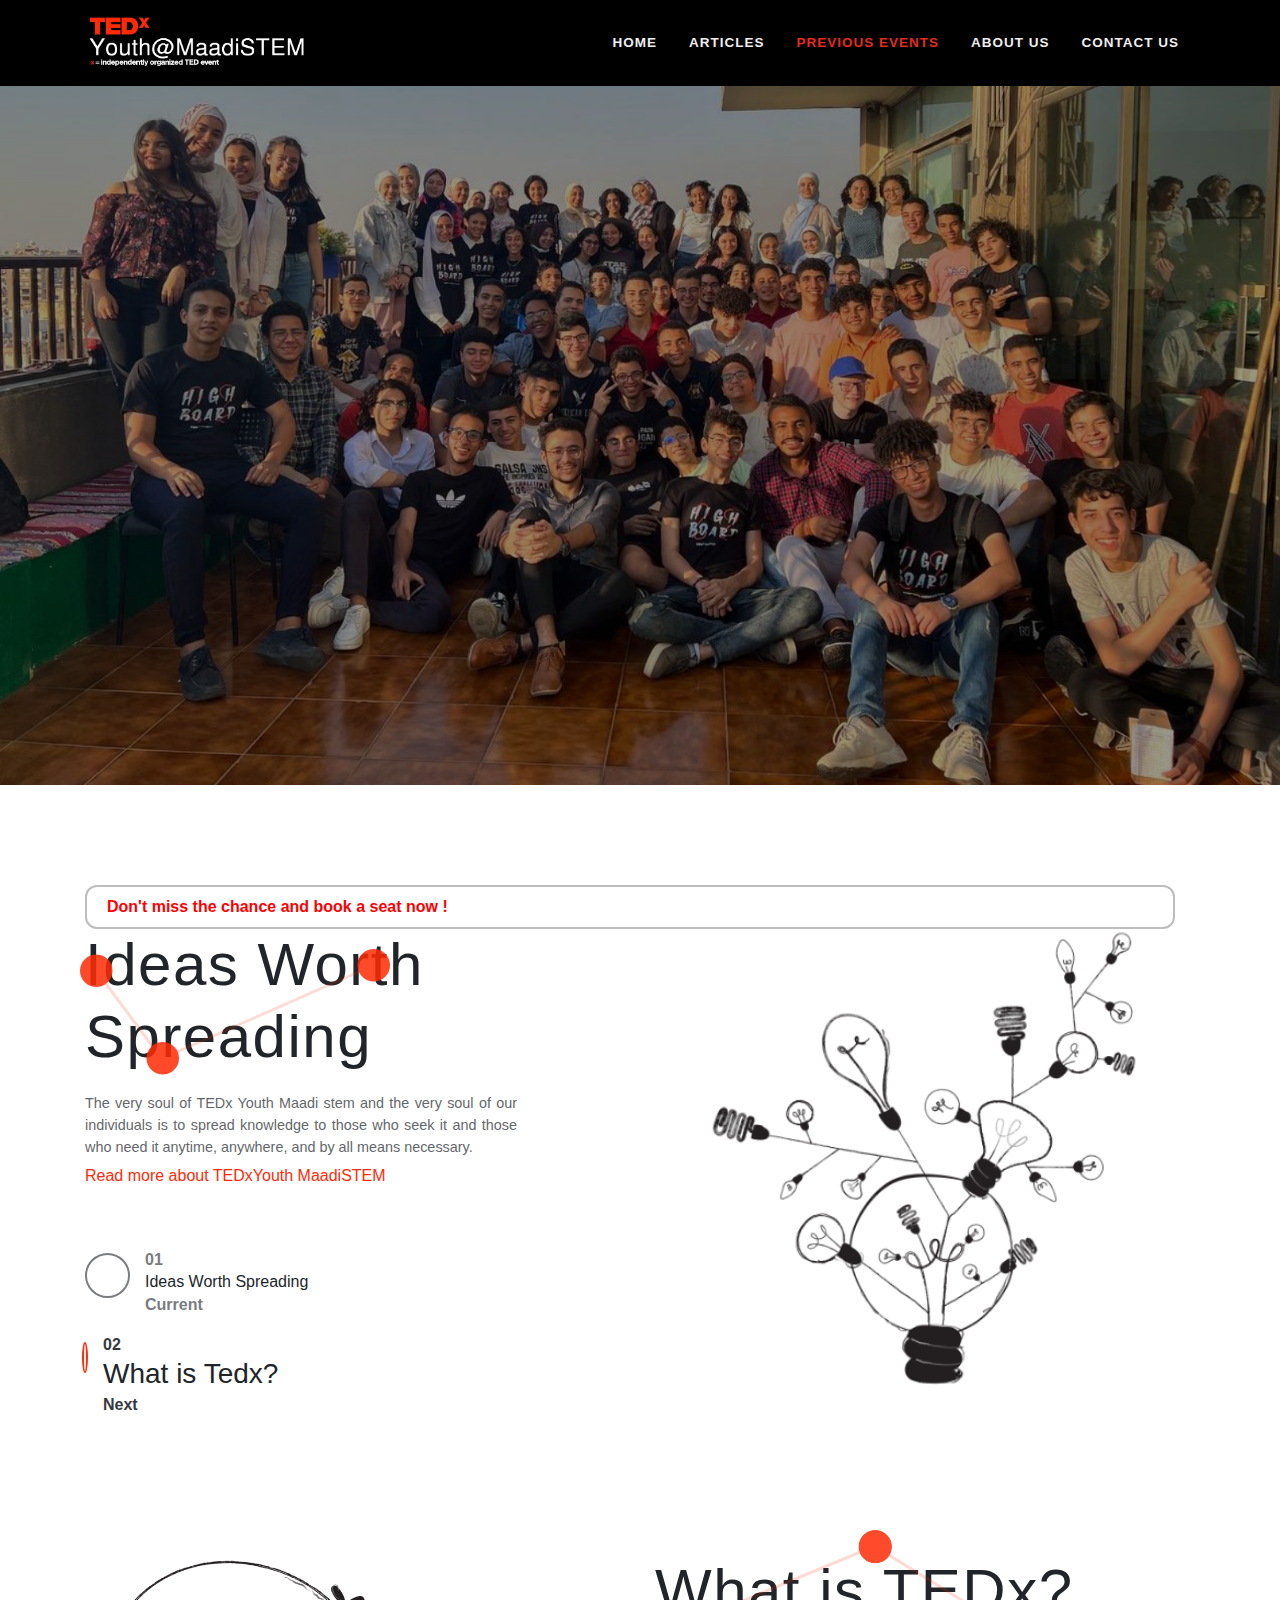
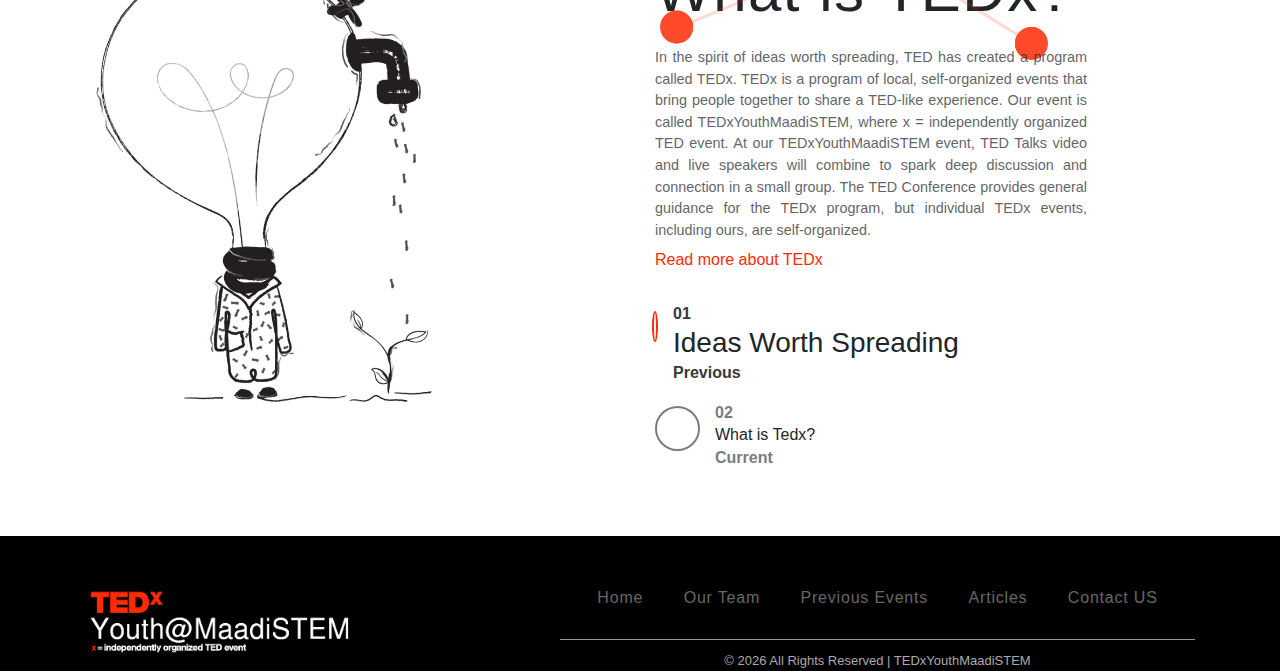
<file: index.html>
<!DOCTYPE html>
<html lang="en">

<head>
    <meta charset="UTF-8">
    <meta name="viewport" content="width=device-width, initial-scale=1.0">
    <title>Home | TEDxMaadiSTEM</title>
    <link rel="icon" href="images/icon.png" />
    <link rel="stylesheet" href="sass/base/main.css">
    <link rel="stylesheet" href="https://use.fontawesome.com/releases/v5.5.0/css/all.css" integrity="sha384-B4dIYHKNBt8Bc12p+WXckhzcICo0wtJAoU8YZTY5qE0Id1GSseTk6S+L3BlXeVIU" crossorigin="anonymous">
    <link rel="stylesheet" href="sass/base/normalize.css">
    <link rel="stylesheet" href="sass/layout/bootstrap-grid.css">
    <link rel="stylesheet" href="https://stackpath.bootstrapcdn.com/bootstrap/4.3.1/css/bootstrap.min.css"
        integrity="sha384-ggOyR0iXCbMQv3Xipma34MD+dH/1fQ784/j6cY/iJTQUOhcWr7x9JvoRxT2MZw1T" crossorigin="anonymous">
</head>

<body>
    <!--The begin of the body-->
    
    <!-- start nav bar  -->
    <nav class="navbar navbar-expand-lg navbar-light fixed-top scrolled" id="navbar">
        <div class="container">

            <a class="navbar-brand text-uppercase" href="index.html">
                <img id="navbar-logo" src="images/TEDxLogo.png" width="225" height="60" class="d-inline-block align-top" alt="TEDx logo"
                    loading="lazy">
            </a>

            <button class="navbar-toggler" type="button" data-toggle="collapse" data-target="#navbarSupportedContent" aria-controls="navbarSupportedContent" aria-expanded="false" aria-label="Toggle navigation">
              <span class="navbar-toggler-icon"></span>
            </button>

            <div class="collapse navbar-collapse" id="navbarSupportedContent">
                <ul class="navbar-nav ml-auto">
                    <li class="nav-item">
                        <a class="nav-link" href="index.html">home</a>
                    </li>
                    <li class="nav-item">
                        <a class="nav-link" href="articles.html">Articles</a>
                    </li>
                    <li class="nav-item active">
                        <a class="nav-link" href="previous-events.html">previous events <span class="sr-only">(current)</span></a>
                    </li>
                    <li class="nav-item">
                        <a class="nav-link" href="about.html">about us</a>
                    </li>
                    <li class="nav-item">
                        <a class="nav-link" href="contact.html">Contact us</a>
                    </li>
                </ul>
            </div>
        </div>
    </nav>
    <!-- end nav bar -->
    
 

    <!-- start ideas worth spreading section -->
    <section class="ideas-worth-spreading" style="margin-top: 80px;">
        <img id="bg" src="img/team.png" alt="Stem October">
        <div class="container" style="margin-top: 100px;">
        <a class="nav-link active" id="pills-home-tab" data-toggle="pill" href="tickets.html" role="tab" aria-controls="pills-home" aria-selected="true" style="-webkit-text-fill-color: red;"><i class="fas fa-lightbulb mr-1 fa-fw"></i>Don't miss the chance and book a seat now !</a>
        </div>
        <div class="container">
            <div class="row">
                <div class="col-md-6">
                    <div class="text">
                        <img src="images/Component 34 – 0.png" class="img-fluid" id="igh">
                        <h2>Ideas Worth <br>Spreading</h2>
                        <p>The very soul of TEDx Youth Maadi stem and the very soul of our individuals is to spread knowledge to those who seek it and those who need it anytime, anywhere, and by all means necessary. </p>
                        <a href="about.html">Read more about TEDxYouth MaadiSTEM  <i class="fas fa-chevron-right"></i></a>
                    </div>
                    <div class="inpage-links">
                        <div class="media">
                            <i class="fas fa-fw fa-chevron-right"></i>
                            <div class="media-body">
                                <p>01</p>
                                <h6 class="mt-0">Ideas Worth Spreading</h6>
                                <p>Current</p>
                            </div>
                        </div>
                        <div class="media media-href">
                            <a href="#what-is-tedx"><i class="fas fa-fw fa-chevron-down"></i></a>
                            <div class="media-body">
                                <p>02</p>
                                <h6 class="mt-0">What is Tedx?</h6>
                                <p>Next</p>
                            </div>
                        </div>
                    </div>
                </div>

                <div class="col-md-6 text-center">
                    <img src="images/07.png" class="img-fluid" alt="ID07" width="85%">
                </div>

            </div>
        </div>
    </section>
    <!-- end ideas worth spreading section -->
    <div id="what-is-tedx"></div><br><br><br>
    <!-- start what is tedx section -->
    <section class="what-is-tedx">
        <div class="container">
            <div class="row">

                <div class="col-md-6 img-col">
                    <img src="images/08.png" class="img-fluid" alt="ID08" width="70%">
                </div>

                <div class="col-md-6">
                    <div class="text">
                        <img src="images/Component 34 – 1.png" class="img-fluid" id="igh">
                        <h2>What is TEDx?</h2>
                        <p>In the spirit of ideas worth spreading, TED has created a program called TEDx. TEDx is a program of local, self-organized events that bring people together to share a TED-like experience. Our event is called TEDxYouthMaadiSTEM, where x = independently organized TED event. At our TEDxYouthMaadiSTEM event, TED Talks video and live speakers will combine to spark deep discussion and connection in a small group. The TED Conference provides general guidance for the TEDx program, but individual TEDx events, including ours, are  
                            self-organized.</p>
                        <a href="https://www.ted.com/about/programs-initiatives/tedx-program">Read more about TEDx  <i class="fas fa-chevron-right"></i></a>
                    </div>
                    <div class="inpage-links">
                        <div class="media media-href">
                            <a href="#"><i class="fas fa-fw fa-chevron-up"></i></a>
                            <div class="media-body">
                                <p>01</p>
                                <h6 class="mt-0">Ideas Worth Spreading</h6>
                                <p>Previous</p>
                            </div>
                        </div>
                        <div class="media">
                            <i class="fas fa-fw fa-chevron-right"></i>
                            <div class="media-body">
                                <p>02</p>
                                <h6 class="mt-0">What is Tedx?</h6>
                                <p>Current</p>
                            </div>
                        </div>
                    </div>
                </div>

            </div>
        </div>
    </section>
    <!-- end what is tedx section -->

    <!--start footer section-->
    <footer>
        <div class="container">
            <div class="row">
                <div class="col-md-4">
                    <img src="images/TEDxLogo.png" class="img-fluid">
                </div>
                <div class="col-md-1 text-center">
                    <ul>
                        <li><a href="https://www.facebook.com/TEDxYouthMaadiSTEM/"><i class="fab fa-fw fa-facebook-square"></i></a></li>
                        <li><a href="https://instagram.com/tedx_youthmaadistem"><i class="fab fa-fw fa-instagram"></i></a></li>
                        <li><a href="mailto:tedx.maadistem@gmail.com"><i class="fas fa-fw fa-envelope-open"></i></a></li>
                    </ul>
                </div>
                <div class="col-md-7 text-center">
                    <ul>
                        <li><a href="index.html">Home</a></li>
                        <li><a href="about.html">Our Team</a></li>
                        <li><a href="previous-events.html">Previous Events</a></li>
                        <li><a href="articles.html">Articles</a></li>
                        <li><a href="contact.html">Contact US</a></li>
                    </ul>
                    <hr>
                    <div class="rights">
                        &copy; <span id="demo"></span> All Rights Reserved | TEDxYouthMaadiSTEM
                      </div>
                </div>

            </div>

          </div>
      </footer>
      <!-- end footer -->

    <!--JavaScript Files-->
    <script src="js/main.js" async></script>
    <script src="https://code.jquery.com/jquery-3.5.1.js" integrity="sha256-QWo7LDvxbWT2tbbQ97B53yJnYU3WhH/C8ycbRAkjPDc="
        crossorigin="anonymous" async></script>
    <script src="https://stackpath.bootstrapcdn.com/bootstrap/4.3.1/js/bootstrap.min.js"
        integrity="sha384-JjSmVgyd0p3pXB1rRibZUAYoIIy6OrQ6VrjIEaFf/nJGzIxFDsf4x0xIM+B07jRM" crossorigin="anonymous" async>
    </script>
    <!--End of JavaScript Files-->
    <!--The end of the body-->
</body>

</html>
</file>
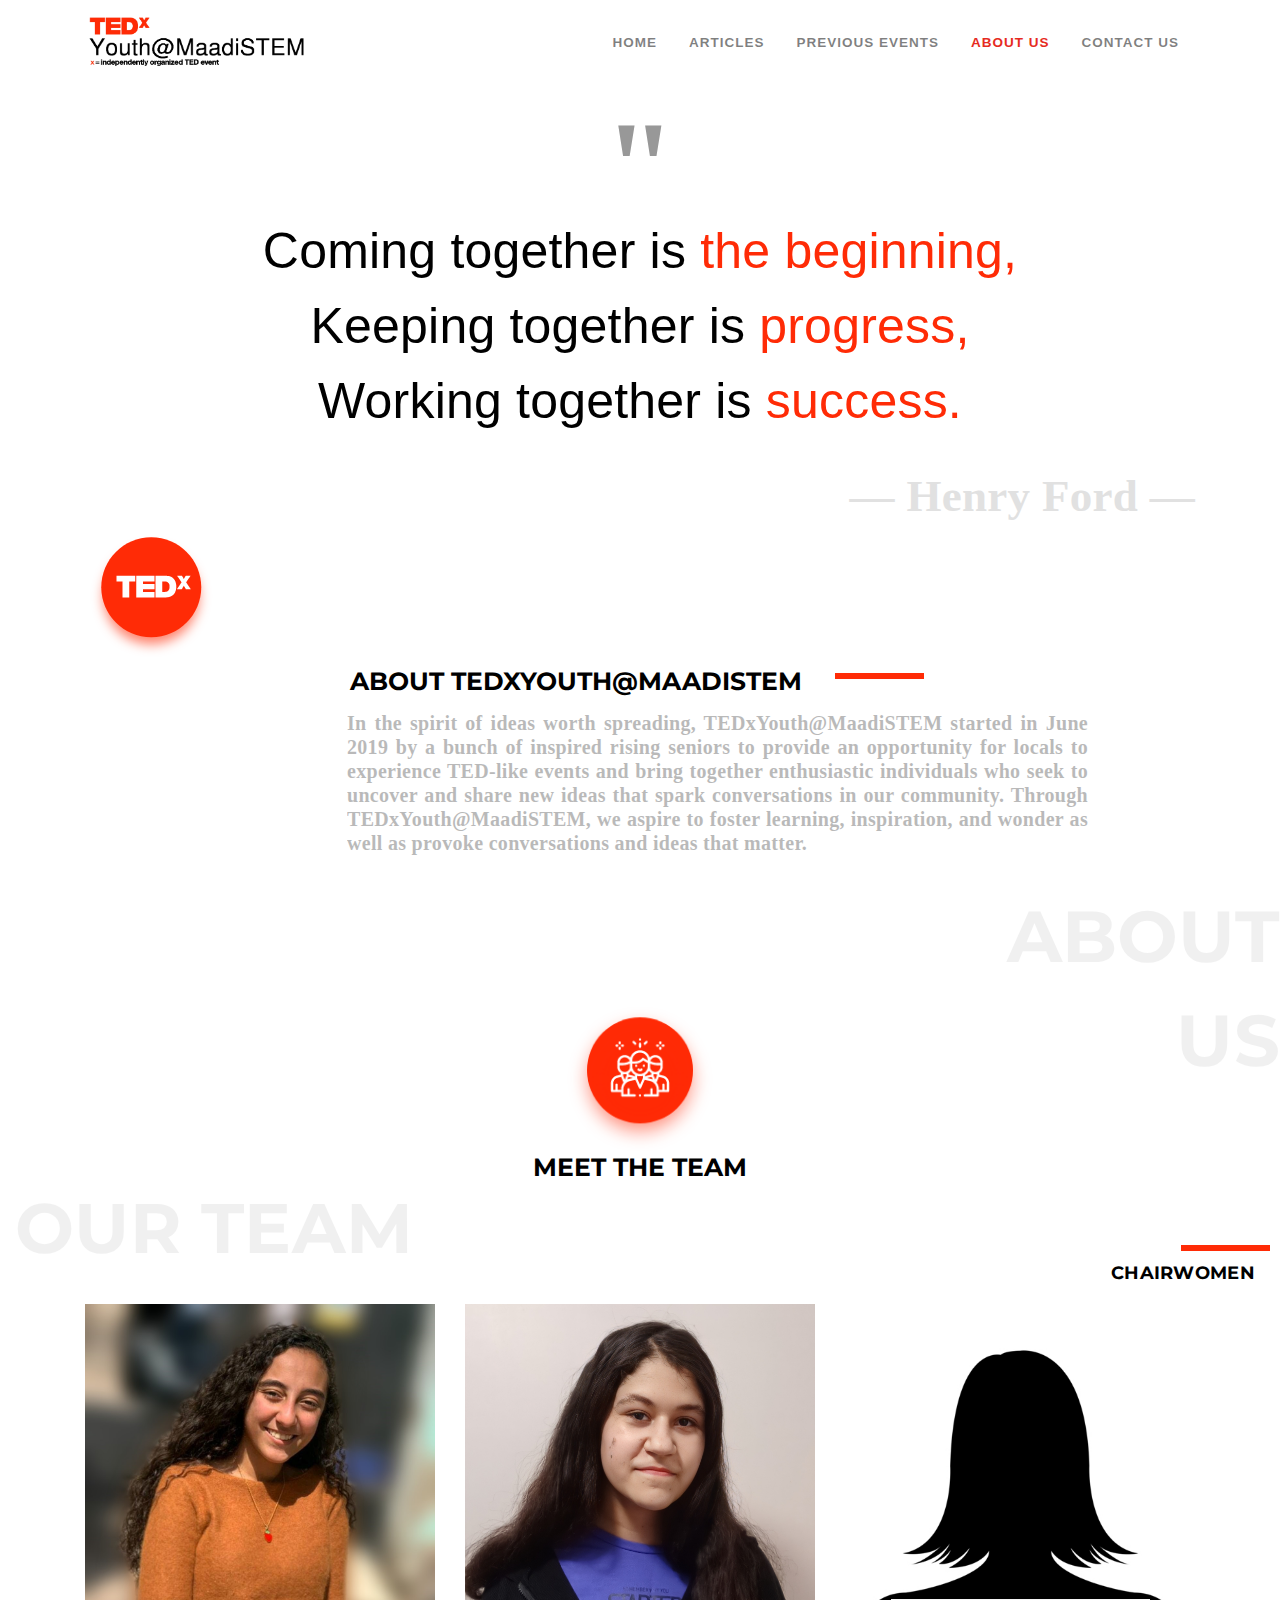
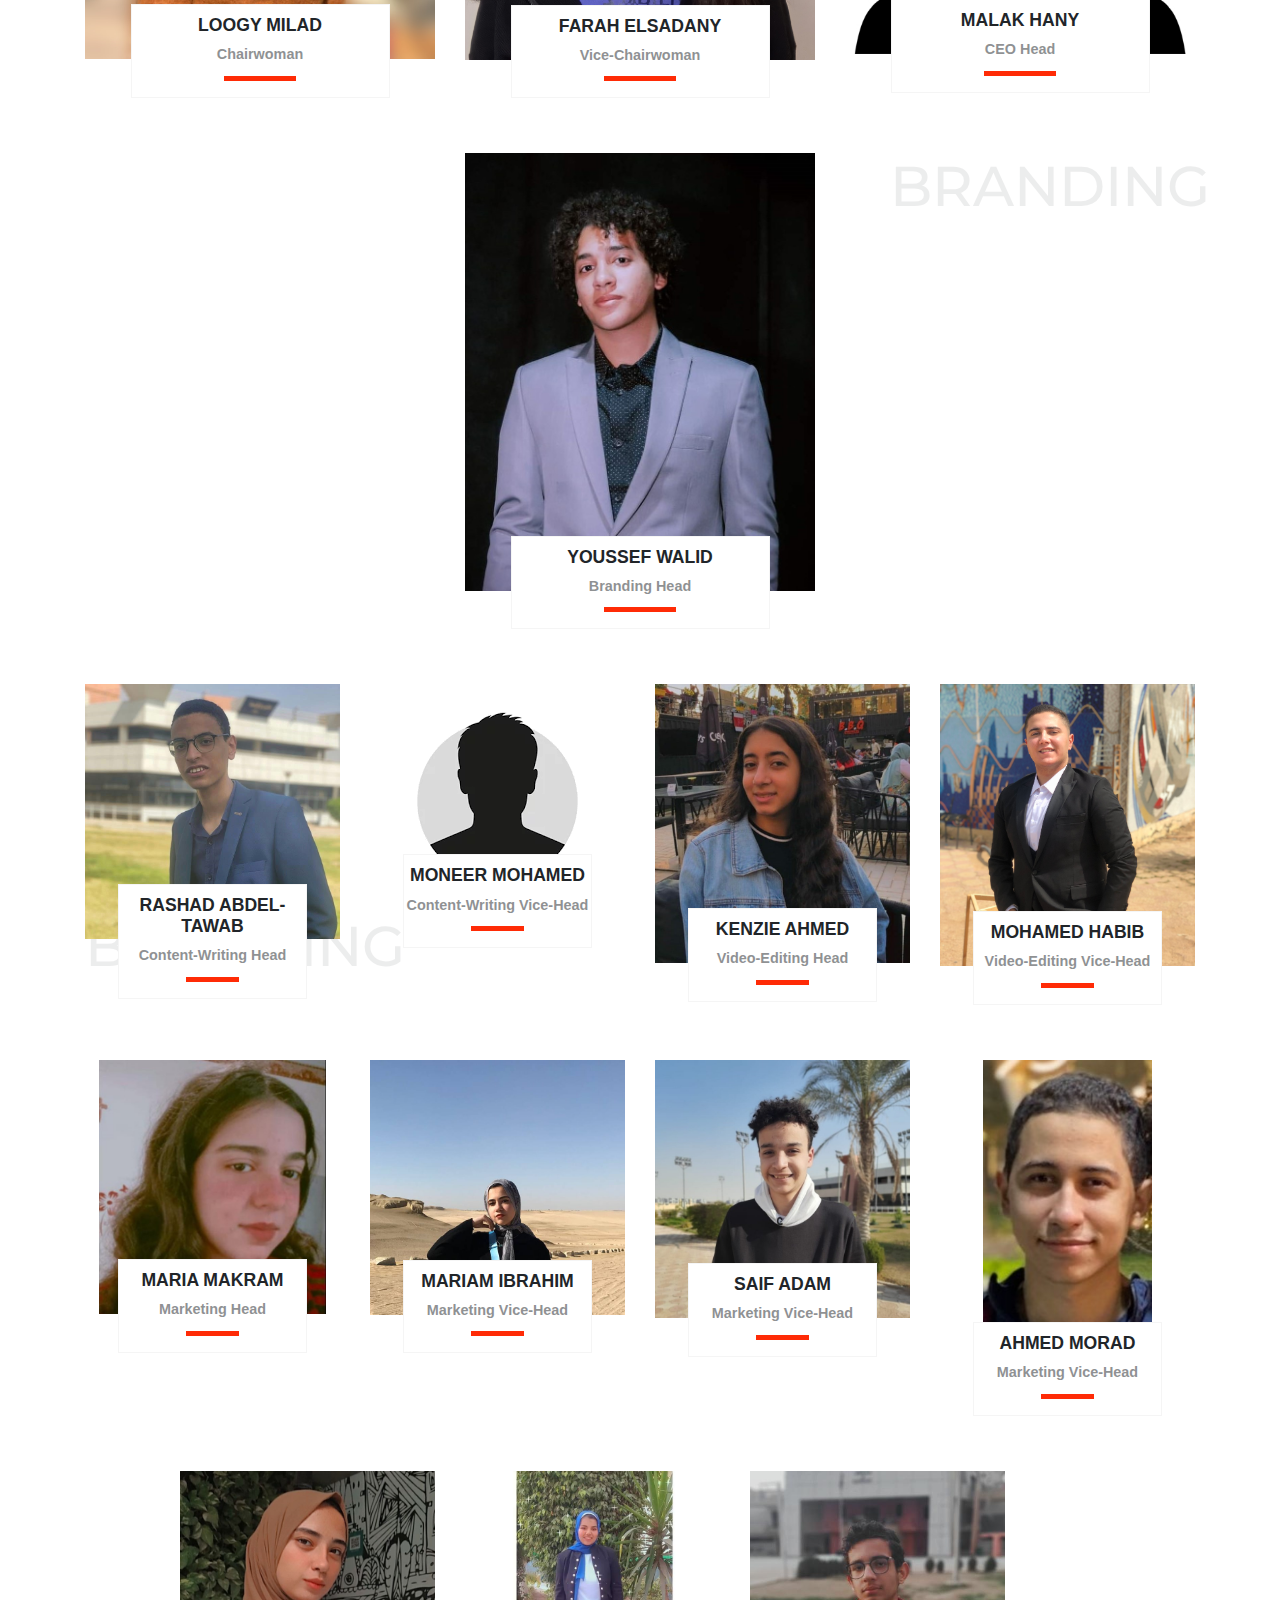
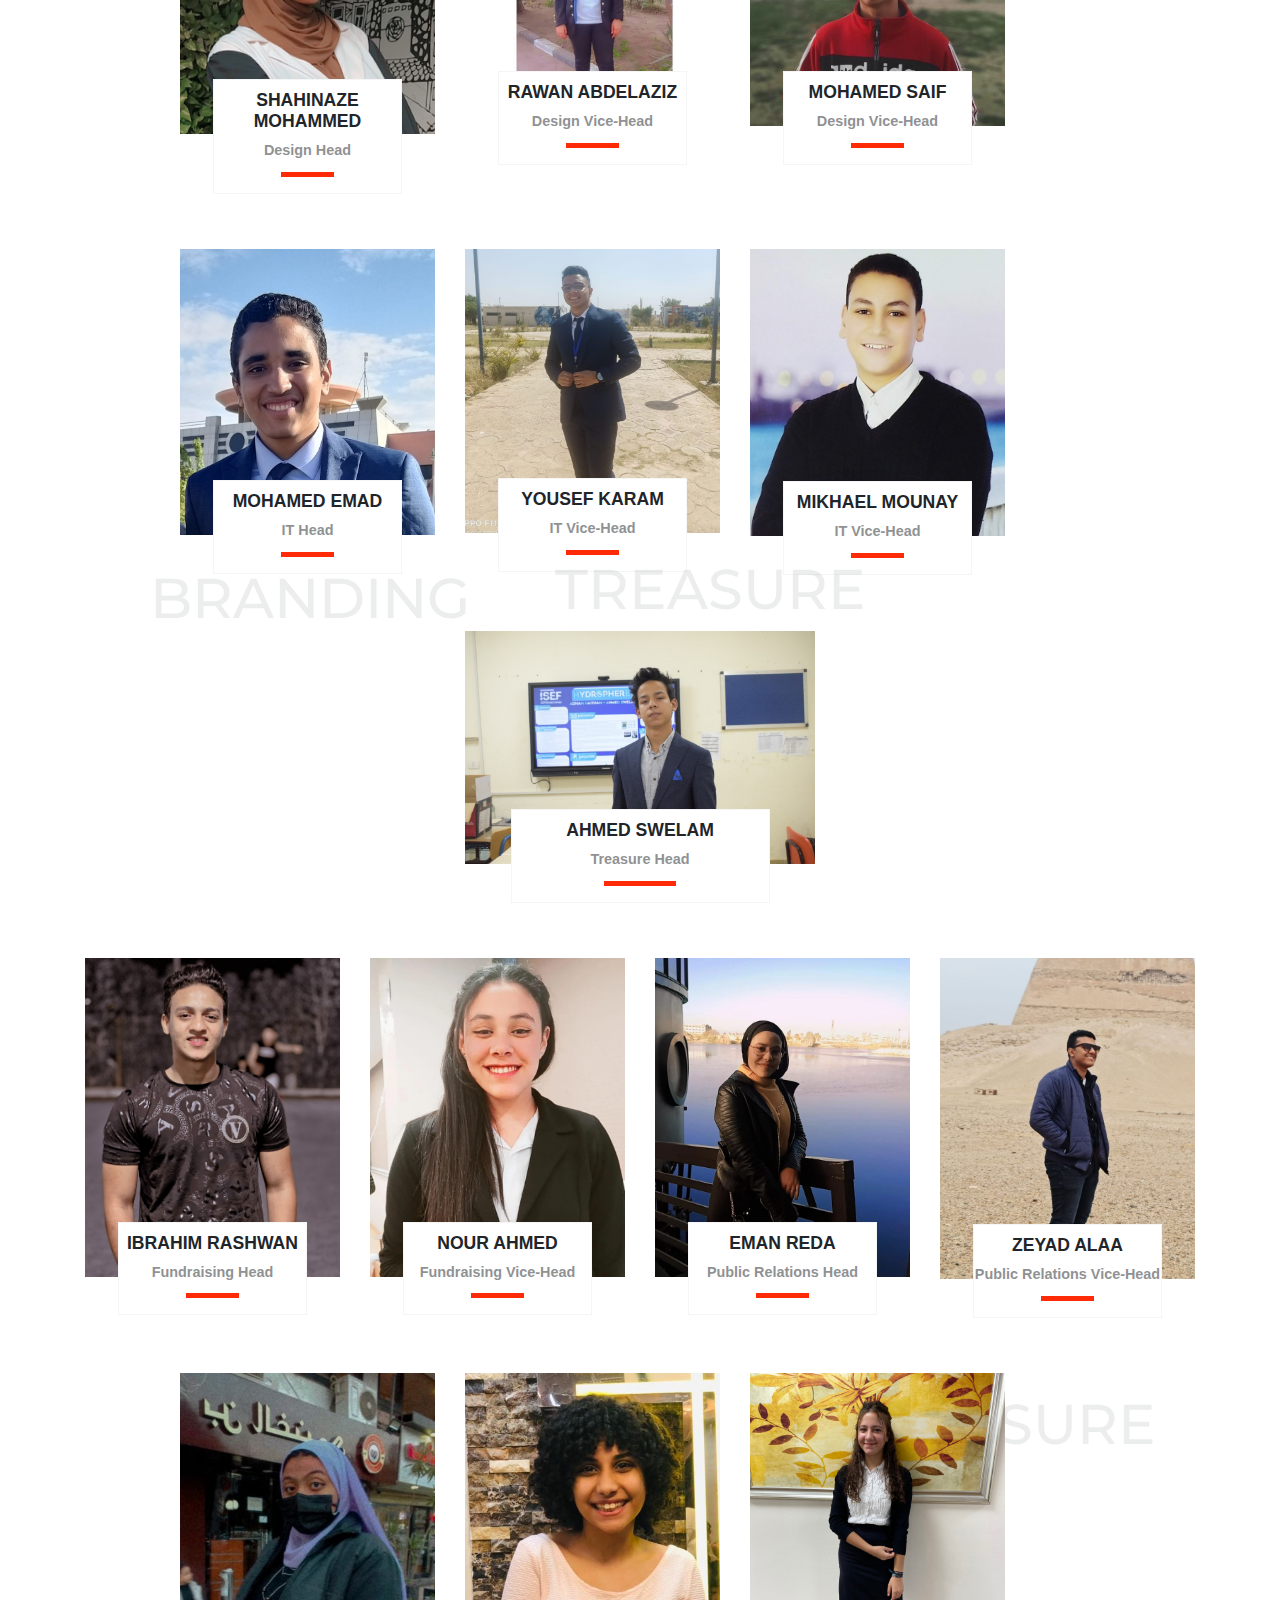
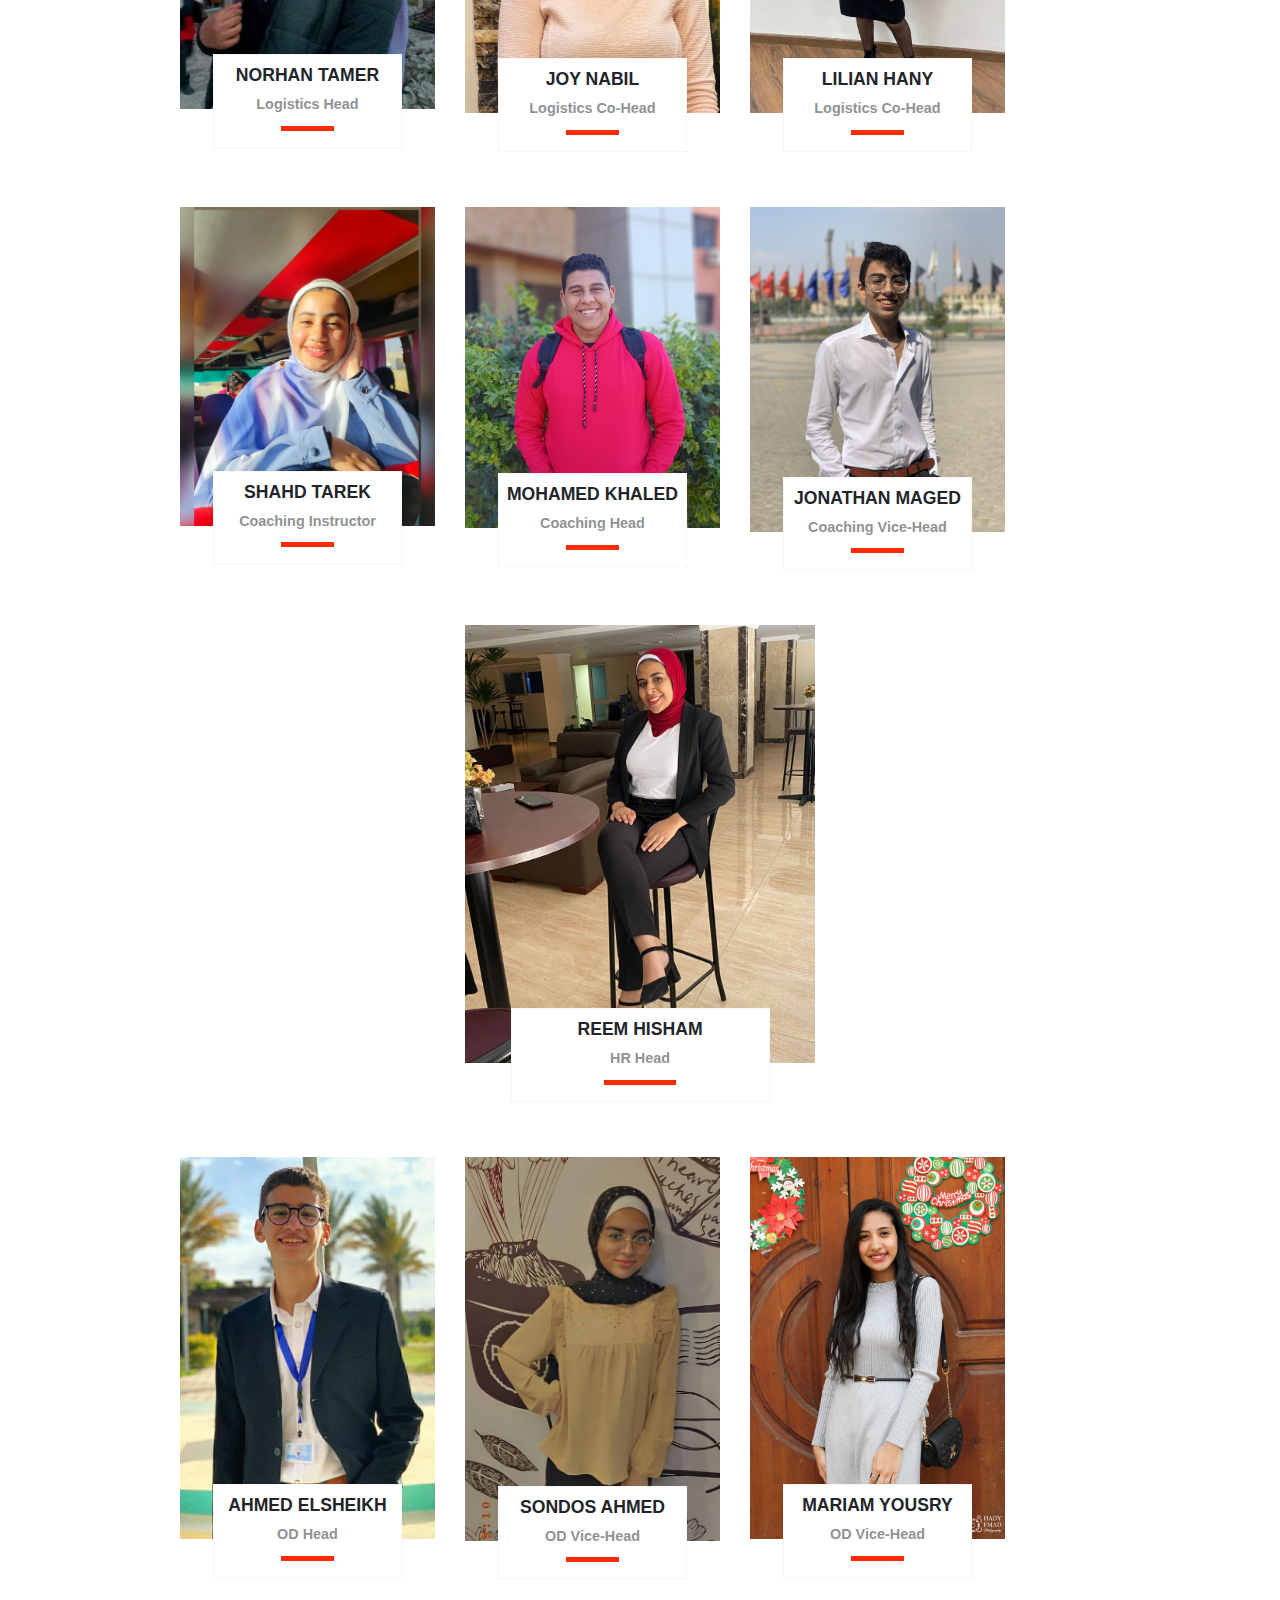
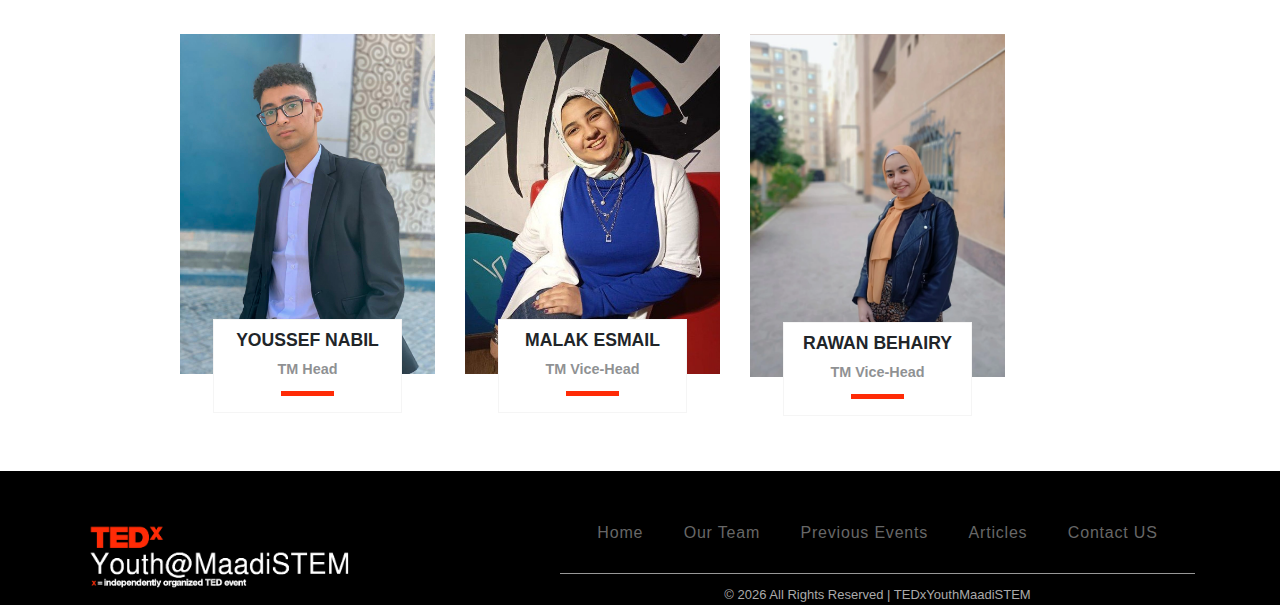
<file: about.html>
<!DOCTYPE html>
<html lang="en" class="aboutus" >

<head>
    <meta charset="UTF-8">
    <meta name="viewport" content="width=device-width, initial-scale=1.0, maximum-scale=1.0, user-scalable=no" />
    <meta name="apple-mobile-web-app-capable" content="yes" />
    <title>About Us | TEDxMaadiSTEM</title>
    <link rel="icon" href="images/icon.png" />
    <link rel="stylesheet" href="./sass/base/main.css">
    <link rel="stylesheet" href="https://use.fontawesome.com/releases/v5.5.0/css/all.css" integrity="sha384-B4dIYHKNBt8Bc12p+WXckhzcICo0wtJAoU8YZTY5qE0Id1GSseTk6S+L3BlXeVIU" crossorigin="anonymous">
    <link rel="stylesheet" href="sass/base/normalize.css">
    <link rel="stylesheet" href="sass/layout/bootstrap-grid.css">
    <link rel="stylesheet" href="https://stackpath.bootstrapcdn.com/bootstrap/4.3.1/css/bootstrap.min.css"
        integrity="sha384-ggOyR0iXCbMQv3Xipma34MD+dH/1fQ784/j6cY/iJTQUOhcWr7x9JvoRxT2MZw1T" crossorigin="anonymous">
</head>

<body class="aboutus">
    <!--The begin of the body-->
    
    <!-- start nav bar  -->
    <nav class="navbar navbar-expand-lg navbar-light fixed-top" id="navbar">
        <div class="container">

            <a class="navbar-brand text-uppercase" href="index.html">
                <img id="navbar-logo" src="images/TEDxLogoLight.png" width="225" height="60" class="d-inline-block align-top" alt=""
                    loading="lazy">
            </a>

            <button class="navbar-toggler" type="button" data-toggle="collapse" data-target="#navbarSupportedContent" aria-controls="navbarSupportedContent" aria-expanded="false" aria-label="Toggle navigation">
              <span class="navbar-toggler-icon"></span>
            </button>

            <div class="collapse navbar-collapse" id="navbarSupportedContent">
                <ul class="navbar-nav ml-auto">
                    <li class="nav-item">
                        <a class="nav-link" href="index.html">home</a>
                    </li>
                    <li class="nav-item">
                        <a class="nav-link" href="articles.html">Articles</a>
                    </li>
                    <li class="nav-item">
                        <a class="nav-link" href="previous-events.html">previous events</a>
                    </li>
                    <li class="nav-item active">
                        <a class="nav-link" href="about.html">about us <span class="sr-only">(current)</span></a>
                    </li>
                    <li class="nav-item">
                        <a class="nav-link" href="contact.html">Contact us</a>
                    </li>
                </ul>
            </div>
        </div>
    </nav>
    <!-- end nav bar -->
    
    <!-- start quote part-->
     <div class="container qq">
         <div class="dq">"</div>
         <div class="quote">
            Coming together is <span class="swords"> the beginning,</span><br>
            Keeping together is <span class="swords"> progress,</span><br>
            Working together is <span class="swords"> success.</span><br>
         </div>
        <br>
         <div id="HenryFord"> 
             — Henry Ford —
         </div> 
      </div>       
    <!--end quote part-->
    <!--start TEDx icon-->
    <div class="container">
        <img src="./images/TEDx_icon.png" class="TEDX_icon img-fluid">
    </div>    
    <!--end TEDx icon-->
    <!--start about TEDxMaadi pargraph-->
    <div class="container-fluid">
        <div id="About_TEDxYouthMaadiSTEM">
            <span style="text-transform:uppercase;">About</span><span> TEDxYouth@MaadiSTEM</span>
        </div>
      <img src="./images/dec 1.png" alt="rectangle"  id="rectangle1">
    </div>
    <div id="TEDx" class="container-fluid">
        <p class="TEDx ">In the spirit of ideas worth spreading, TEDxYouth@MaadiSTEM started in June 2019 by a bunch of inspired rising seniors to provide an opportunity for locals to experience TED-like events and bring together enthusiastic individuals who seek to uncover and share new ideas that spark conversations in our community. Through TEDxYouth@MaadiSTEM, we aspire to foster learning, inspiration, and wonder as well as provoke conversations and ideas that matter.</p>
    </div>
    <!--end TEDx Maadi pargraph-->
    <!--start about us banner-->
    <div  id="About_us"  >
		About us
    </div>
    <!--end about us banner-->
    <!-- start team icon-->
    <br><br>    <br><br>    <br><br>    <br><br>

    
    <div class="text-center MEET_THE_TEAM">

        <img src="./images/Team icon.png" class="img-fluid" id="teamimg">
    <!--end team icon-->
		<span>MEET THE TEAM</span>
    </div>

    </div>

    <!--start our team banner-->
    <div id="Our_team" class="container-fluid">
		<span>Our team</span>
    </div>
    <!--end our team banner-->
    <img src="./images/dec 1.png" alt="rectangle"   id="rectangle2">
    <div id="CHAIRWOMEN" class="container">CHAIRWOMEN</div>
    <br>


   <!-- start high board members -->
   <section class="high-board text-center">
    <div class="container">
        <div class="row">

            <!-- CHAIRWOMEN -->
            <div class="col-md-4">
                <img src="img/loogy milad.jpg" class="img-fluid">
                <div class="member-info">
                    <h4 class="name">loogy milad</h4>
                    <p class="role">chairwoman</p>
                    <span></span>
                </div>
            </div>
            <div class="col-md-4">
                <img src="img/Farah Elsadany.jpg" class="img-fluid">
                <div class="member-info">
                    <h4 class="name">Farah Elsadany</h4>
                    <p class="role">vice-chairwoman</p>
                    <span></span>
                </div>
            </div>
            <div class="col-md-4">
                <img src="img/malak hany ceo.jpg" class="img-fluid">
                <div class="member-info">
                    <h4 class="name">malak hany</h4>
                    <p class="role">CEO head</p>
                    <span></span>
                </div>
            </div>

            <!-- branding -->
            <div class="col-md-4"><h2 class="branding-sub-head1">branding</h2></div>
            <div class="col-md-4">
                <img src="img/yousef walidjpg.jpg"  class="img-fluid">
                <div class="member-info">
                    <h4 class="name">youssef walid</h4>
                    <p class="role">branding head</p>
                    <span></span>
                </div>
            </div>
            <div class="col-md-4"><h2 class="brandind-head">branding</h2></div>

            

            <!-- content writing & marketing -->
            <div class="col-md-3">
                <img src="img/rashad.jpg" class="img-fluid">
                <div class="member-info">
                    <h4 class="name">rashad abdel-tawab</h4>
                    <p class="role">Content-Writing Head</p>
                    <span></span>
                </div>
            </div>
            <div class="col-md-3">
                <img src="img/moneer.png" class="img-fluid">
                <div class="member-info">
                    <h4 class="name">moneer mohamed</h4>
                    <p class="role">Content-Writing vice-Head</p>
                    <span></span>
                </div>
            </div>
            <div class="col-md-3">
                <img src="img/Kenzie Ahmed head video editing.jpg"  class="img-fluid">
                <div class="member-info">
                    <h4 class="name">Kenzie Ahmed</h4>
                    <p class="role">video-editing head</p>
                    <span></span>
                </div>
            </div>
            <div class="col-md-3">
                <img src="img/mohamed habib vice video editing.jpg" class="img-fluid">
                <div class="member-info">
                    <h4 class="name">mohamed habib</h4>
                    <p class="role">video-editing vice-head</p>
                    <span></span>
                </div>
            </div>
            <div class="col-md-3">
                <img src="img/Maria Makram marketing.jpg" width="89%" class="img-fluid">
                <div class="member-info">
                    <h4 class="name">maria makram</h4>
                    <p class="role">marketing head</p>
                    <span></span>
                </div>
            </div>
            <div class="col-md-3">
                <img src="img/Mariam Ibrahim vice marketing.jpg" class="img-fluid">
                <div class="member-info">
                    <h4 class="name">mariam ibrahim</h4>
                    <p class="role">marketing vice-Head</p>
                    <span></span>
                </div>
            </div>
            <div class="col-md-3">
                <img src="img/Saif Adam vice marketing.jpg" class="img-fluid">
                <div class="member-info">
                    <h4 class="name">saif adam</h4>
                    <p class="role">marketing vice-Head</p>
                    <span></span>
                </div>
            </div>
            <div class="col-md-3">
                <img src="img/ahmed morad vice marketing.jpg" width="66%" class="img-fluid">
                <div class="member-info">
                    <h4 class="name">ahmed morad</h4>
                    <p class="role">marketing vice-Head</p>
                    <span></span>
                </div>
            </div>
            <!-- design -->
            <div class="col-md-1"></div>
            <div class="col-md-3">
                <img src="img/Shahinaze Mohammed head graphic design.jpg" class="img-fluid">
                <div class="member-info">
                    <h4 class="name">Shahinaze Mohammed</h4>
                    <p class="role">design head</p>
                    <span></span>
                </div>
            </div>
            <div class="col-md-3">
                <img src="img/Rawan Abdelaziz vice graphic design.jpg" class="img-fluid">
                <div class="member-info">
                    <h4 class="name">Rawan Abdelaziz</h4>
                    <p class="role">design vice-head</p>
                    <span></span>
                </div>
            </div>
            <div class="col-md-3">
                <img src="img/mohamed saif vice graphic design.jpg" class="img-fluid">
                <div class="member-info">
                    <h4 class="name">mohamed saif</h4>
                    <p class="role">design vice-head</p>
                    <span></span>
                </div>
            </div>

            <!-- IT & photography -->
            <div class="col-md-1"></div>
            <div class="col-md-1"></div>
            <div class="col-md-1"></div>
            <div class="col-md-3">
                <img src="img/Mohammad Emad vice IT.jpg"  class="img-fluid">
                <div class="member-info">
                    <h4 class="name">mohamed Emad</h4>
                    <p class="role">IT head</p>
                    <span></span>
                </div>
            </div>
            <div class="col-md-3">
                <img src="img/Yousef Karam IT.jpg" class="img-fluid">
                <div class="member-info">
                    <h4 class="name">yousef Karam</h4>
                    <p class="role">IT vice-head</p>
                    <span></span>
                </div>
            </div>
            
            <div class="col-md-3">
                <img src="img/Mikhael Mounay head IT.jpg" class="img-fluid">
                <div class="member-info">
                    <h4 class="name">Mikhael Mounay</h4>
                    <p class="role">IT vice-head</p>
                    <span></span>
                </div>
            </div>
            
            <div class="col-md-3" style="margin-left: 200px;"><h2 class="branding-sub-head2">branding</h2></div>
            

            <!-- treasure -->
            <div class="col-md-4"><h2 class="treasure-head">treasure</h2></div>
            <div class="col-md-3"></div>
            <div class="col-md-1"></div>
            <div class="col-md-4">
                <img src="img/Ahmed Swelam treasure.jpg"  class="img-fluid">
                <div class="member-info">
                    <h4 class="name">Ahmed Swelam</h4>
                    <p class="role">treasure head</p>
                    <span></span>
                </div>
            </div>
            <div class="col-md-4"><h2 class="treasure-sub-head">treasure</h2></div>

            <!-- logistics & coaching -->
            
            <div class="col-md-3">
                <img src="img/Ibrahim Rashwan head fr.jpeg" class="img-fluid">
                <div class="member-info">
                    <h4 class="name">Ibrahim Rashwan</h4>
                    <p class="role">Fundraising head</p>
                    <span></span>
                </div>
            </div>
            <div class="col-md-3">
                <img src="img/nour ahmed vice fr.jpg" class="img-fluid">
                <div class="member-info">
                    <h4 class="name">nour ahmed</h4>
                    <p class="role">Fundraising vice-Head</p>
                    <span></span>
                </div>
            </div>
            <div class="col-md-3">
                <img src="img/Eman Reda head PR.jpg"  class="img-fluid">
                <div class="member-info">
                    <h4 class="name">Eman Reda</h4>
                    <p class="role">public relations head</p>
                    <span></span>
                </div>
            </div>
            
            <div class="col-md-3">
                <img src="img/Zeyad Alaa vice PR.jpg"  class="img-fluid">
                <div class="member-info">
                    <h4 class="name">Zeyad Alaa</h4>
                    <p class="role">public relations vice-head</p>
                    <span></span>
                </div>
            </div>
            <div class="col-md-1"></div>
            <div class="col-md-3">
                <img src="img/Norhan Tamer head OC.jpg" class="img-fluid">
                <div class="member-info">
                    <h4 class="name">Norhan Tamer</h4>
                    <p class="role">logistics head</p>
                    <span></span>
                </div>
            </div>
            <div class="col-md-3">
                <img src="img/Joy Nabil vice OC.jpg" class="img-fluid">
                <div class="member-info">
                    <h4 class="name">Joy Nabil</h4>
                    <p class="role">logistics Co-head</p>
                    <span></span>
                </div>
            </div>
            <div class="col-md-3">
                <img src="img/Lilian Hany vice OC.jpeg" class="img-fluid">
                <div class="member-info">
                    <h4 class="name">Lilian Hany</h4>
                    <p class="role">logistics Co-head</p>
                    <span></span>
                </div>
            </div>
            <div class="col-md-2"></div>
            <div class="col-md-1"></div>
            <div class="col-md-3">
                <img src="img/Shahd Tarek_.png" class="img-fluid">
                <div class="member-info">
                    <h4 class="name">shahd tarek</h4>
                    <p class="role">coaching instructor</p>
                    <span></span>
                </div>
            </div>
            <div class="col-md-3">
                <img src="img/Mohamed Khaled head coaching.jpg" class="img-fluid">
                <div class="member-info">
                    <h4 class="name">Mohamed Khaled</h4>
                    <p class="role">coaching head</p>
                    <span></span>
                </div>
            </div>
            <div class="col-md-3">
                <img src="img/Jonathan Maged vice coaching.jpeg" class="img-fluid">
                <div class="member-info">
                    <h4 class="name">Jonathan Maged</h4>
                    <p class="role">coaching vice-head</p>
                    <span></span>
                </div>
            </div>

            <!-- FR & PR -->

            <!-- HR -->
            <div class="col-md-2"></div>
            <div class="col-md-2"></div>
            <div class="col-md-2"></div>
            <div class="col-md-4">
                <img src="img/Reem Hisham HR.jpg"  class="img-fluid">
                <div class="member-info">
                    <h4 class="name">Reem Hisham</h4>
                    <p class="role">HR head</p>
                    <span></span>
                </div>
            </div>
            <!-- OD & TM -->
            <div class="col-md-2"></div>
            <div class="col-md-2"></div>
            <div class="col-md-1"></div>
            <div class="col-md-3">
                <img src="img/Ahmed Elsheikh head HR-OD.jpg" class="img-fluid">
                <div class="member-info">
                    <h4 class="name">Ahmed Elsheikh</h4>
                    <p class="role">OD head</p>
                    <span></span>
                </div>
            </div>
            <div class="col-md-3">
                <img src="img/Sondos Ahmed vice HR-OD.jpg" class="img-fluid">
                <div class="member-info">
                    <h4 class="name">Sondos Ahmed</h4>
                    <p class="role">OD Vice-Head</p>
                    <span></span>
                </div>
            </div>
            <div class="col-md-3">
                <img src="img/Mariam Yousry vice HR-OD.jpg"  class="img-fluid">
                <div class="member-info">
                    <h4 class="name">Mariam Yousry</h4>
                    <p class="role">OD Vice-Head</p>
                    <span></span>
                </div>
            </div>
            <div class="col-md-2"></div>
            <div class="col-md-1"></div>
            <div class="col-md-3">
                <img src="img/Youssef Nabil head HR-TM.jpg"  class="img-fluid">
                <div class="member-info">
                    <h4 class="name">Youssef Nabil</h4>
                    <p class="role">TM head</p>
                    <span></span>
                </div>
            </div>
            <div class="col-md-3">
                <img src="img/malak esmail vice hr tm.jpg" class="img-fluid">
                <div class="member-info">
                    <h4 class="name">malak esmail</h4>
                    <p class="role">TM vice-head</p>
                    <span></span>
                </div>
            </div>
            <div class="col-md-3">
                <img src="img/Rawan Behairy vice HR-TM.png" class="img-fluid">
                <div class="member-info">
                    <h4 class="name">Rawan Behairy</h4>
                    <p class="role">TM Vice-head</p>
                    <span></span>
                </div>
            </div>

        </div>
    </div>
</section>
<!-- start high board members -->

       <!--start footer section-->
    <footer>
        <div class="container">
          <div class="row">
            <div class="col-md-4">
              <img src="images/TEDxLogo.png" class="img-fluid" />
            </div>
            <div class="col-md-1 text-center">
              <ul>
                <li>
                  <a href="https://www.facebook.com/TEDxYouthMaadiSTEM/"
                    ><i class="fab fa-fw fa-facebook-square"></i
                  ></a>
                </li>
                <li>
                  <a
                    href="https://instagram.com/tedx_youthmaadistem"
                    ><i class="fab fa-fw fa-instagram"></i
                  ></a>
                </li>
                <li>
                  <a href="mailto:tedx.maadistem@gmail.com"
                    ><i class="fas fa-fw fa-envelope-open"></i
                  ></a>
                </li>
              </ul>
            </div>
            <div class="col-md-7 text-center">
              <ul>
                <li><a href="index.html">Home</a></li>
                <li><a href="about.html">Our Team</a></li>
                <li><a href="previous-events.html">Previous Events</a></li>
                <li><a href="articles.html">Articles</a></li>
                <li><a href="contact.html">Contact US</a></li>
              </ul>
              <hr />
              <div class="rights">
                &copy; <span id="demo"></span> All Rights Reserved | TEDxYouthMaadiSTEM
              </div>
            </div>
          </div>
        </div>
      </footer>
      <!-- end footer -->


    <!--JavaScript Files-->
    <script src="js/main.js" async></script>
    <script src="https://code.jquery.com/jquery-3.5.1.js" integrity="sha256-QWo7LDvxbWT2tbbQ97B53yJnYU3WhH/C8ycbRAkjPDc="
        crossorigin="anonymous" async></script>
    <script src="https://stackpath.bootstrapcdn.com/bootstrap/4.3.1/js/bootstrap.min.js"
        integrity="sha384-JjSmVgyd0p3pXB1rRibZUAYoIIy6OrQ6VrjIEaFf/nJGzIxFDsf4x0xIM+B07jRM" crossorigin="anonymous" async>
    </script>
    <!--End of JavaScript Files-->
    <!--The end of the body-->
</body>

</html>
</file>
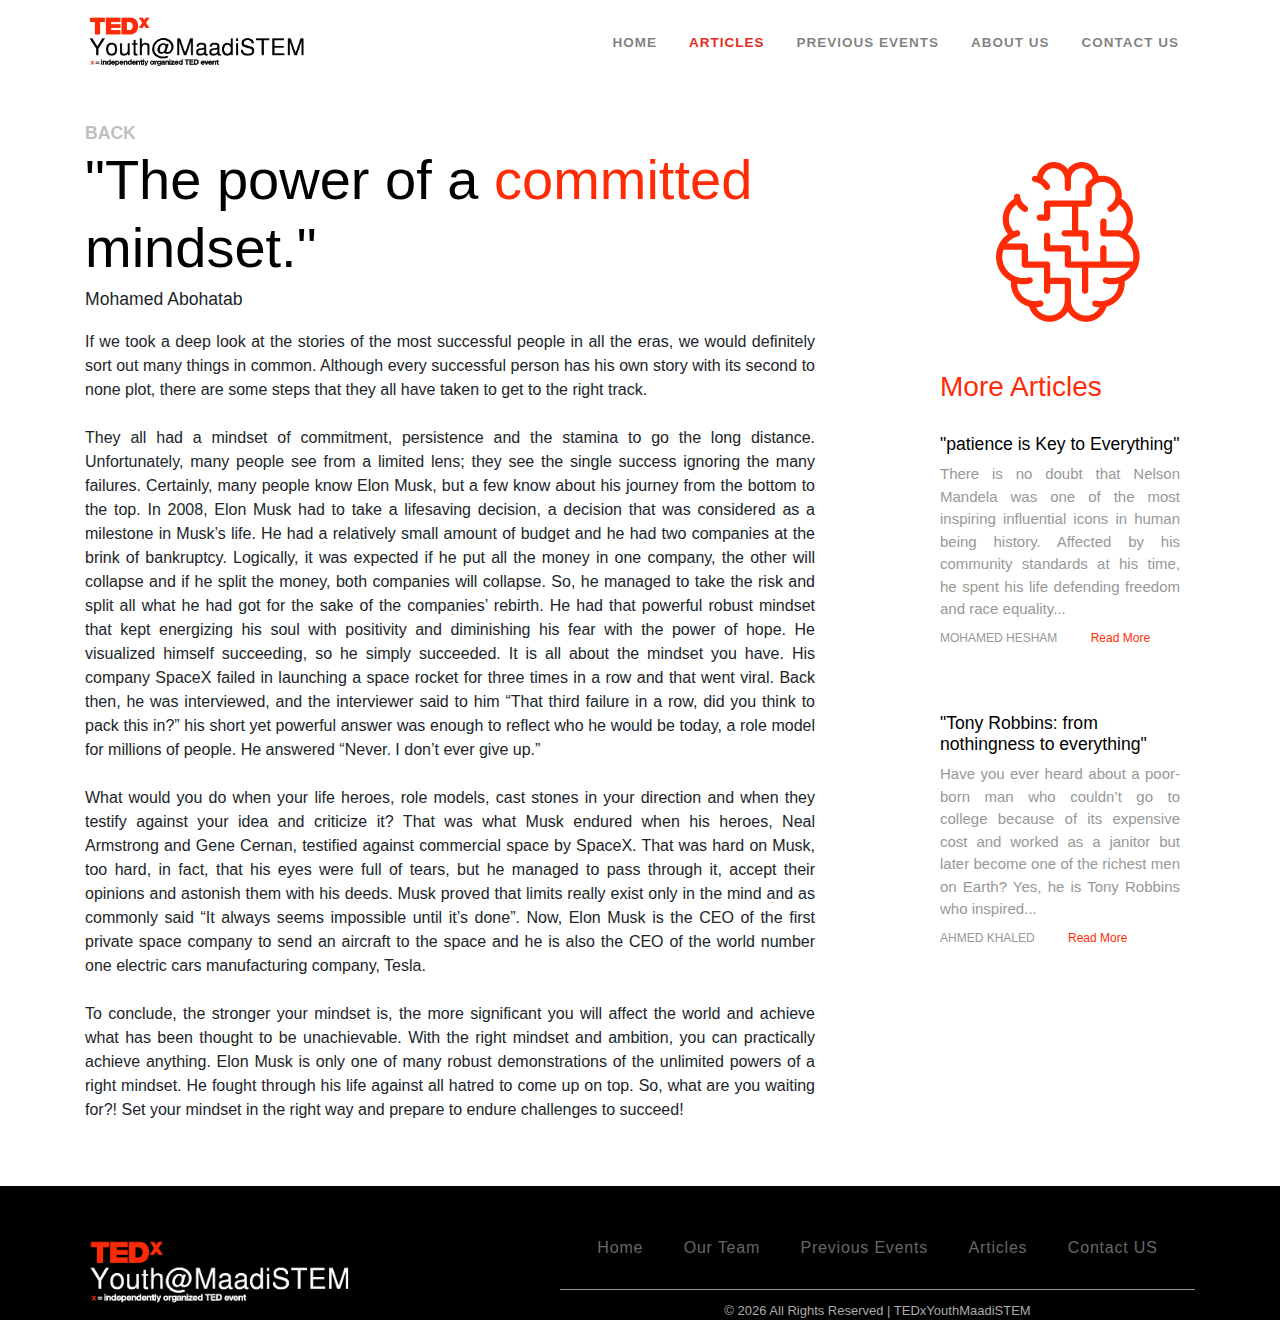
<file: article-1.html>
<!DOCTYPE html>
<html lang="en">
  <head>
    <meta charset="UTF-8" />
    <meta name="viewport" content="width=device-width, initial-scale=1.0" />
    <title>The power of a committed mindset | TEDxMaadiSTEM</title>
    <link rel="icon" href="images/icon.png" />
    <link rel="stylesheet" href="sass/base/main.css" />
    <link
      rel="stylesheet"
      href="https://use.fontawesome.com/releases/v5.5.0/css/all.css"
      integrity="sha384-B4dIYHKNBt8Bc12p+WXckhzcICo0wtJAoU8YZTY5qE0Id1GSseTk6S+L3BlXeVIU"
      crossorigin="anonymous"
    />
    <link rel="stylesheet" href="sass/base/normalize.css" />
    <link rel="stylesheet" href="sass/layout/bootstrap-grid.css" />
    <link
      rel="stylesheet"
      href="https://stackpath.bootstrapcdn.com/bootstrap/4.3.1/css/bootstrap.min.css"
      integrity="sha384-ggOyR0iXCbMQv3Xipma34MD+dH/1fQ784/j6cY/iJTQUOhcWr7x9JvoRxT2MZw1T"
      crossorigin="anonymous"
    />
  </head>

  <body id="article-page">
    <!--The begin of the body-->

    <!-- start nav bar  -->
    <nav class="navbar navbar-expand-lg navbar-light fixed-top" id="navbar">
      <div class="container">
        <a class="navbar-brand text-uppercase" href="index.html">
          <img id="navbar-logo" src="images/TEDxLogoLight.png" width="225" height="60" class="d-inline-block align-top" alt="TEDx logo"
            loading="lazy"/>
        </a>

        <button
          class="navbar-toggler"
          type="button"
          data-toggle="collapse"
          data-target="#navbarSupportedContent"
          aria-controls="navbarSupportedContent"
          aria-expanded="false"
          aria-label="Toggle navigation"
        >
          <span class="navbar-toggler-icon"></span>
        </button>

        <div class="collapse navbar-collapse" id="navbarSupportedContent">
          <ul class="navbar-nav ml-auto">
            <li class="nav-item">
              <a class="nav-link" href="index.html">home</a>
            </li>
            <li class="nav-item active">
              <a class="nav-link" href="articles.html"
                >Articles <span class="sr-only">(current)</span></a>
            </li>
            <li class="nav-item">
              <a class="nav-link" href="previous-events.html">previous events</a>
          </li>
            <li class="nav-item">
              <a class="nav-link" href="about.html">about us</a>
            </li>
            <li class="nav-item">
              <a class="nav-link" href="contact.html">Contact us</a>
            </li>
          </ul>
        </div>
      </div>
    </nav>
    <!-- end nav bar -->
    <div style="height: 120px;"></div>

    <!-- start page content -->

    <div class="container">

        <!-- start go to main article page button -->
        <div class="back-button">
            <a href="articles.html"><i class="fas fa-angle-left"></i> Back</a>
        </div>
        <!-- end go to main article page button -->

        <div class="row mb-5">

            <div class="col-md-8">
                <h2 class="display-4">"The power of a <span>committed</span> mindset."</h2>
                <h4 class="writer">Mohamed Abohatab</h4>
                    <p>If we took a deep look at the stories of the most successful people in all the eras, we would definitely sort out many things in common. Although every successful person has his own story with its second to none plot, there are some steps that they all have taken to get to the right track.<br><br> They all had a mindset of commitment, persistence and the stamina to go the long distance. Unfortunately, many people see from a limited lens; they see the single success ignoring the many failures. Certainly, many people know Elon Musk, but a few know about his journey from the bottom to the top. In 2008, Elon Musk had to take a lifesaving decision, a decision that was considered as a milestone in Musk’s life. He had a relatively small amount of budget and he had two companies at the brink of bankruptcy. Logically, it was expected if he put all the money in one company, the other will collapse and if he split the money, both companies will collapse. So, he managed to take the risk and split all what he had got for the sake of the companies’ rebirth. He had that powerful robust mindset that kept energizing his soul with positivity and diminishing his fear with the power of hope. He visualized himself succeeding, so he simply succeeded. It is all about the mindset you have. His company SpaceX failed in launching a space rocket for three times in a row and that went viral. Back then, he was interviewed, and the interviewer said to him “That third failure in a row, did you think to pack this in?” his short yet powerful answer was enough to reflect who he would be today, a role model for millions of people. He answered “Never. I don’t ever give up.”<br><br> 
                    What would you do when your life heroes, role models, cast stones in your direction and when they testify against your idea and criticize it? That was what Musk endured when his heroes, Neal Armstrong and Gene Cernan, testified against commercial space by SpaceX. That was hard on Musk, too hard, in fact, that his eyes were full of tears, but he managed to pass through it, accept their opinions and astonish them with his deeds. Musk proved that limits really exist only in the mind and as commonly said “It always seems impossible until it’s done”. Now, Elon Musk is the CEO of the first private space company to send an aircraft to the space and he is also the CEO of the world number one electric cars manufacturing company, Tesla.<br><br>
                    To conclude, the stronger your mindset is, the more significant you will affect the world and achieve what has been thought to be unachievable. With the right mindset and ambition, you can practically achieve anything. Elon Musk is only one of many robust demonstrations of the unlimited powers of a right mindset. He fought through his life against all hatred to come up on top. So, what are you waiting for?! Set your mindset in the right way and prepare to endure challenges to succeed!
                </p>
            </div>

            <div class="col-md-1"></div>

            <div class="col-md-3">

                <div class="text-center">
                  <img src="images/Path 463.png" class="img-fluid mb-5 mt-3" alt="path463">
                </div>

                <h3 class="side-articles-title">More Articles</h3>

                <div class="article2-3-animation">
                    <h4 class="article2-3-title">"patience is Key to Everything"</h4>
                    <p>There is no doubt that Nelson Mandela was one of the most inspiring influential icons in human being history. Affected by his community standards at his time, he spent his life defending freedom and race equality...</p>
                    <h5>MOHAMED HESHAM <span><a href="article-2.html">Read More</a></span></h5>
                  </div>

                  <div class="article2-3-animation">
                    <h4 class="article2-3-title">"Tony Robbins: from nothingness to everything"</h4>
                    <p>Have you ever heard about a poor-born man who couldn’t go to college because of its expensive cost and worked as a janitor but later become one of the richest men on Earth? Yes, he is Tony Robbins who inspired...</p>  
                    <h5>AHMED KHALED <span><a href="article-3.html">Read More</a></span></h5>
                  </div>

            </div>
        </div>
    </div>


    <!--start footer section-->
    <footer>
      <div class="container">
        <div class="row">
          <div class="col-md-4">
            <img src="images/TEDxLogo.png" class="img-fluid" />
          </div>
          <div class="col-md-1 text-center">
            <ul>
              <li>
                <a href="https://www.facebook.com/TEDxYouthMaadiSTEM/"
                  ><i class="fab fa-fw fa-facebook-square"></i
                ></a>
              </li>
              <li>
                <a
                  href="https://instagram.com/tedx_youthmaadistem"
                  ><i class="fab fa-fw fa-instagram"></i
                ></a>
              </li>
              <li>
                <a href="mailto:tedx.maadistem@gmail.com"
                  ><i class="fas fa-fw fa-envelope-open"></i
                ></a>
              </li>
            </ul>
          </div>
          <div class="col-md-7 text-center">
            <ul>
              <li><a href="index.html">Home</a></li>
              <li><a href="about.html">Our Team</a></li>
              <li><a href="previous-events.html">Previous Events</a></li>
              <li><a href="articles.html">Articles</a></li>
              <li><a href="contact.html">Contact US</a></li>
            </ul>
            <hr />
            <div class="rights">
              &copy; <span id="demo"></span> All Rights Reserved | TEDxYouthMaadiSTEM
            </div>
          </div>
        </div>
      </div>
    </footer>
    <!-- end footer -->

    <!--JavaScript Files-->
    <script src="js/main.js"></script>
    <script
      src="https://code.jquery.com/jquery-3.3.1.slim.min.js"
      integrity="sha384-q8i/X+965DzO0rT7abK41JStQIAqVgRVzpbzo5smXKp4YfRvH+8abtTE1Pi6jizo"
      crossorigin="anonymous"
    ></script>
    <script
      src="https://stackpath.bootstrapcdn.com/bootstrap/4.3.1/js/bootstrap.min.js"
      integrity="sha384-JjSmVgyd0p3pXB1rRibZUAYoIIy6OrQ6VrjIEaFf/nJGzIxFDsf4x0xIM+B07jRM"
      crossorigin="anonymous"
    ></script>
    <!--End of JavaScript Files-->
    <!--The end of the body-->
  </body>
</html>
</file>
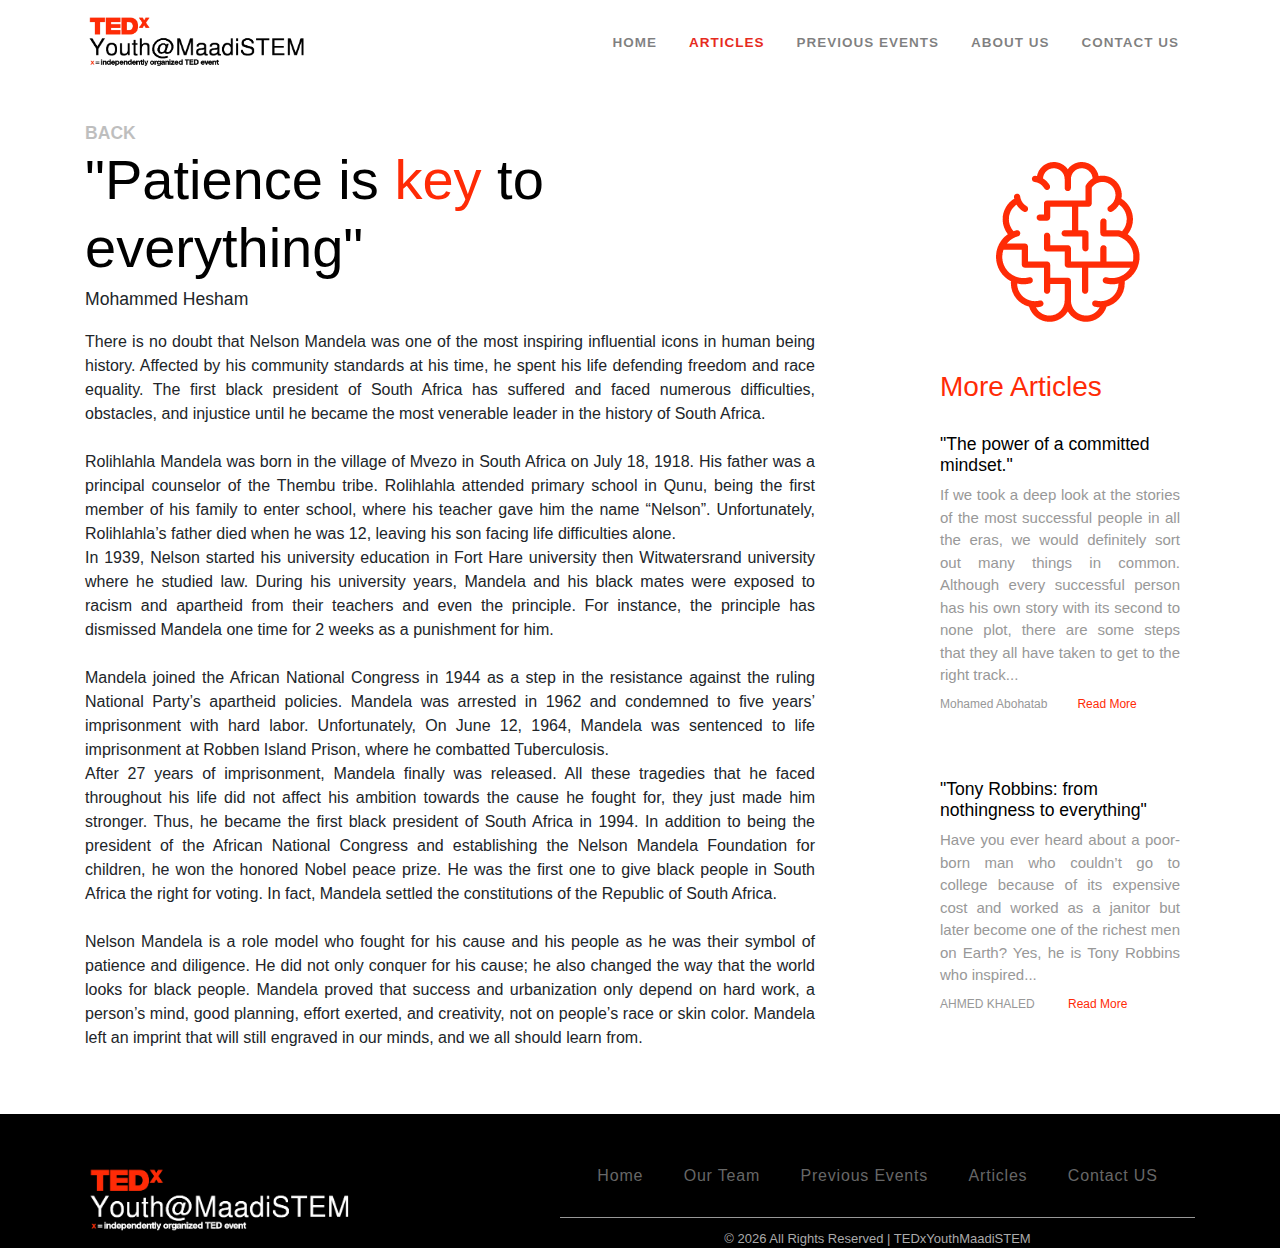
<file: article-2.html>
<!DOCTYPE html>
<html lang="en">
  <head>
    <meta charset="UTF-8" />
    <meta name="viewport" content="width=device-width, initial-scale=1.0" />
    <title>Patience is Key to Everything | TEDxMaadiSTEM</title>
    <link rel="icon" href="images/icon.png" />
    <link rel="stylesheet" href="sass/base/main.css" />
    <link
      rel="stylesheet"
      href="https://use.fontawesome.com/releases/v5.5.0/css/all.css"
      integrity="sha384-B4dIYHKNBt8Bc12p+WXckhzcICo0wtJAoU8YZTY5qE0Id1GSseTk6S+L3BlXeVIU"
      crossorigin="anonymous"
    />
    <link rel="stylesheet" href="sass/base/normalize.css" />
    <link rel="stylesheet" href="sass/layout/bootstrap-grid.css" />
    <link
      rel="stylesheet"
      href="https://stackpath.bootstrapcdn.com/bootstrap/4.3.1/css/bootstrap.min.css"
      integrity="sha384-ggOyR0iXCbMQv3Xipma34MD+dH/1fQ784/j6cY/iJTQUOhcWr7x9JvoRxT2MZw1T"
      crossorigin="anonymous"
    />
  </head>

  <body id="article-page">
    <!--The begin of the body-->

    <!-- start nav bar  -->
    <nav class="navbar navbar-expand-lg navbar-light fixed-top" id="navbar">
      <div class="container">
        <a class="navbar-brand text-uppercase" href="index.html">
          <img id="navbar-logo" src="images/TEDxLogoLight.png" width="225" height="60" class="d-inline-block align-top" alt="TEDx logo"
            loading="lazy"/>
        </a>

        <button
          class="navbar-toggler"
          type="button"
          data-toggle="collapse"
          data-target="#navbarSupportedContent"
          aria-controls="navbarSupportedContent"
          aria-expanded="false"
          aria-label="Toggle navigation"
        >
          <span class="navbar-toggler-icon"></span>
        </button>

        <div class="collapse navbar-collapse" id="navbarSupportedContent">
          <ul class="navbar-nav ml-auto">
            <li class="nav-item">
              <a class="nav-link" href="index.html">home</a>
            </li>
            <li class="nav-item active">
              <a class="nav-link" href="articles.html"
                >Articles <span class="sr-only">(current)</span></a>
            </li>
            <li class="nav-item">
              <a class="nav-link" href="previous-events.html">previous events</a>
          </li>
            <li class="nav-item">
              <a class="nav-link" href="about.html">about us</a>
            </li>
            <li class="nav-item">
              <a class="nav-link" href="contact.html">Contact us</a>
            </li>
          </ul>
        </div>
      </div>
    </nav>
    <!-- end nav bar -->
    <div style="height: 120px;"></div>

    <!-- start page content -->

    <div class="container">

        <!-- start go to main article page button -->
        <div class="back-button">
            <a href="articles.html"><i class="fas fa-angle-left"></i> Back</a>
        </div>
        <!-- end go to main article page button -->

        <div class="row mb-5">

            <div class="col-md-8">
                <h2 class="display-4">"Patience is <span>key</span> to everything"</h2>
                <h4 class="writer">Mohammed Hesham</h4>
                    <p>There is no doubt that Nelson Mandela was one of the most inspiring influential icons in human being history. Affected by his community standards at his time, he spent his life defending freedom and race equality. The first black president of South Africa has suffered and faced numerous difficulties, obstacles, and injustice until he became the most venerable leader in the history of South Africa.<br><br> Rolihlahla Mandela was born in the village of Mvezo in South Africa on July 18, 1918. His father was a principal counselor of the Thembu tribe. Rolihlahla attended primary school in Qunu, being the first member of his family to enter school, where his teacher gave him the name “Nelson”. Unfortunately, Rolihlahla’s father died when he was 12, leaving his son facing life difficulties alone.<br>
                        In 1939, Nelson started his university education in Fort Hare university then Witwatersrand university where he studied law. During his university years, Mandela and his black mates were exposed to racism and apartheid from their teachers and even the principle. For instance, the principle has dismissed Mandela one time for 2 weeks as a punishment for him.<br><br>Mandela joined the African National Congress in 1944 as a step in the resistance against the ruling National Party’s apartheid policies. Mandela was arrested in 1962 and condemned to five years’ imprisonment with hard labor. Unfortunately, On June 12, 1964, Mandela was sentenced to life imprisonment at Robben Island Prison, where he combatted Tuberculosis.<br>After 27 years of imprisonment, Mandela finally was released. All these tragedies that he faced throughout his life did not affect his ambition towards the cause he fought for, they just made him stronger. Thus, he became the first black president of South Africa in 1994. In addition to being the president of the African National Congress and establishing the Nelson Mandela Foundation for children, he won the honored Nobel peace prize. He was the first one to give black people in South Africa the right for voting. In fact, Mandela settled the constitutions of the Republic of South Africa.<br><br>Nelson Mandela is a role model who fought for his cause and his people as he was their symbol of patience and diligence. He did not only conquer for his cause; he also changed the way that the world looks for black people. Mandela proved that success and urbanization only depend on hard work, a person’s mind, good planning, effort exerted, and creativity, not on people’s race or skin color. Mandela left an imprint that will still engraved in our minds, and we all should learn from.</p>
            </div>

            <div class="col-md-1"></div>

            <div class="col-md-3">

                <div class="text-center">
                  <img src="images/Path 463.png" class="img-fluid mb-5 mt-3" alt="path463">
                </div>

                <h3 class="side-articles-title">More Articles</h3>

                <div class="article2-3-animation">
                    <h4 class="article2-3-title">"The power of a committed mindset."</h4>
                    <p>If we took a deep look at the stories of the most successful people in all the eras, we would definitely sort out many things in common. Although every successful person has his own story with its second to none plot, there are some steps that they all have taken to get to the right track...</p>
                    <h5>Mohamed Abohatab<span><a href="article-1.html">Read More</a></span></h5>
                  </div>

                  <div class="article2-3-animation">
                    <h4 class="article2-3-title">"Tony Robbins: from nothingness to everything"</h4>
                    <p>Have you ever heard about a poor-born man who couldn’t go to college because of its expensive cost and worked as a janitor but later become one of the richest men on Earth? Yes, he is Tony Robbins who inspired...</p>  
                    <h5>AHMED KHALED <span><a href="article-3.html">Read More</a></span></h5>
                  </div>

            </div>
        </div>
    </div>


    <!--start footer section-->
    <footer>
      <div class="container">
        <div class="row">
          <div class="col-md-4">
            <img src="images/TEDxLogo.png" class="img-fluid" />
          </div>
          <div class="col-md-1 text-center">
            <ul>
              <li>
                <a href="https://www.facebook.com/TEDxYouthMaadiSTEM/"
                  ><i class="fab fa-fw fa-facebook-square"></i
                ></a>
              </li>
              <li>
                <a
                  href="https://instagram.com/tedx_youthmaadistem"
                  ><i class="fab fa-fw fa-instagram"></i
                ></a>
              </li>
              <li>
                <a href="mailto:tedx.maadistem@gmail.com"
                  ><i class="fas fa-fw fa-envelope-open"></i
                ></a>
              </li>
            </ul>
          </div>
          <div class="col-md-7 text-center">
            <ul>
              <li><a href="index.html">Home</a></li>
              <li><a href="about.html">Our Team</a></li>
              <li><a href="previous-events.html">Previous Events</a></li>
              <li><a href="articles.html">Articles</a></li>
              <li><a href="contact.html">Contact US</a></li>
            </ul>
            <hr />
            <div class="rights">
              &copy; <span id="demo"></span> All Rights Reserved | TEDxYouthMaadiSTEM
            </div>
          </div>
        </div>
      </div>
    </footer>
    <!-- end footer -->

    <!--JavaScript Files-->
    <script src="js/main.js"></script>
    <script
      src="https://code.jquery.com/jquery-3.3.1.slim.min.js"
      integrity="sha384-q8i/X+965DzO0rT7abK41JStQIAqVgRVzpbzo5smXKp4YfRvH+8abtTE1Pi6jizo"
      crossorigin="anonymous"
    ></script>
    <script
      src="https://stackpath.bootstrapcdn.com/bootstrap/4.3.1/js/bootstrap.min.js"
      integrity="sha384-JjSmVgyd0p3pXB1rRibZUAYoIIy6OrQ6VrjIEaFf/nJGzIxFDsf4x0xIM+B07jRM"
      crossorigin="anonymous"
    ></script>
    <!--End of JavaScript Files-->
    <!--The end of the body-->
  </body>
</html>
</file>
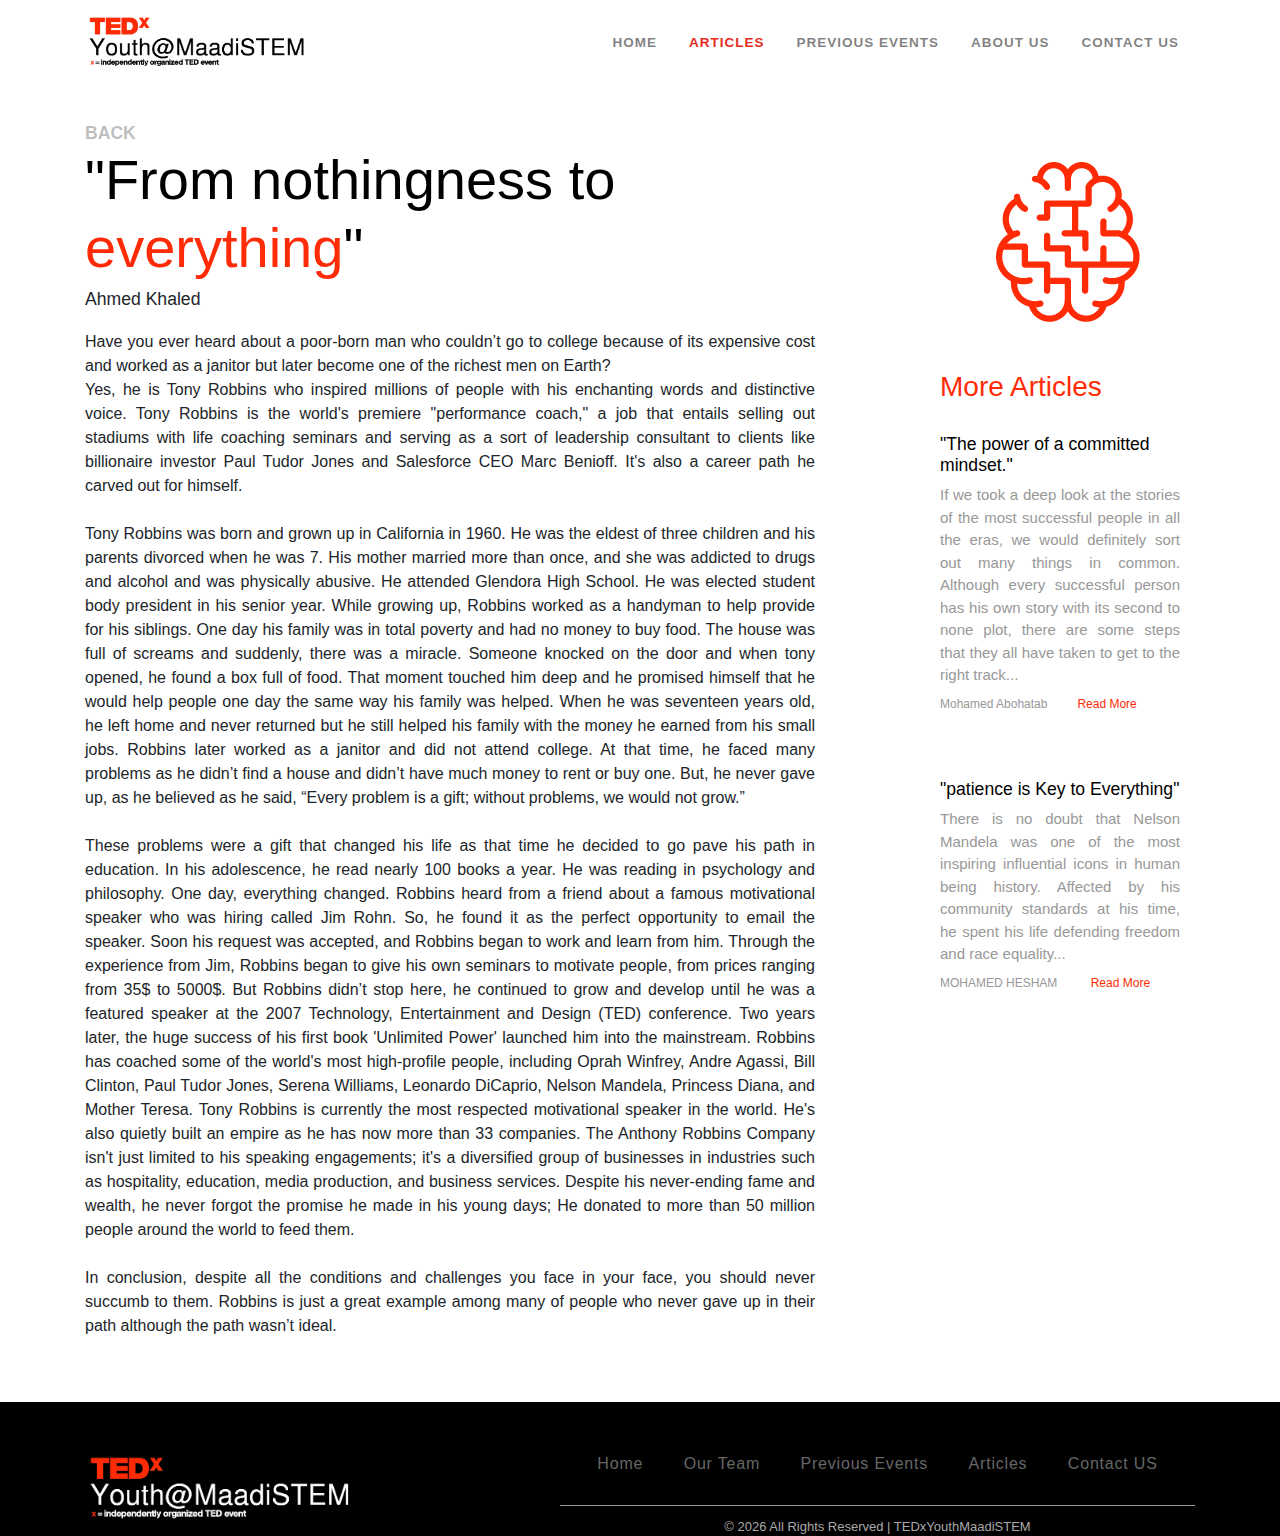
<file: article-3.html>
<!DOCTYPE html>
<html lang="en">
  <head>
    <meta charset="UTF-8" />
    <meta name="viewport" content="width=device-width, initial-scale=1.0" />
    <title>From nothingness to everything | TEDxMaadiSTEM</title>
    <link rel="icon" href="images/icon.png" />
    <link rel="stylesheet" href="sass/base/main.css" />
    <link
      rel="stylesheet"
      href="https://use.fontawesome.com/releases/v5.5.0/css/all.css"
      integrity="sha384-B4dIYHKNBt8Bc12p+WXckhzcICo0wtJAoU8YZTY5qE0Id1GSseTk6S+L3BlXeVIU"
      crossorigin="anonymous"
    />
    <link rel="stylesheet" href="sass/base/normalize.css" />
    <link rel="stylesheet" href="sass/layout/bootstrap-grid.css" />
    <link
      rel="stylesheet"
      href="https://stackpath.bootstrapcdn.com/bootstrap/4.3.1/css/bootstrap.min.css"
      integrity="sha384-ggOyR0iXCbMQv3Xipma34MD+dH/1fQ784/j6cY/iJTQUOhcWr7x9JvoRxT2MZw1T"
      crossorigin="anonymous"
    />
  </head>

  <body id="article-page">
    <!--The begin of the body-->

    <!-- start nav bar  -->
    <nav class="navbar navbar-expand-lg navbar-light fixed-top" id="navbar">
      <div class="container">
        <a class="navbar-brand text-uppercase" href="index.html">
          <img id="navbar-logo" src="images/TEDxLogoLight.png" width="225" height="60" class="d-inline-block align-top" alt="TEDx logo"
            loading="lazy"/>
        </a>

        <button
          class="navbar-toggler"
          type="button"
          data-toggle="collapse"
          data-target="#navbarSupportedContent"
          aria-controls="navbarSupportedContent"
          aria-expanded="false"
          aria-label="Toggle navigation"
        >
          <span class="navbar-toggler-icon"></span>
        </button>

        <div class="collapse navbar-collapse" id="navbarSupportedContent">
          <ul class="navbar-nav ml-auto">
            <li class="nav-item">
              <a class="nav-link" href="index.html">home</a>
            </li>
            <li class="nav-item active">
              <a class="nav-link" href="articles.html"
                >Articles <span class="sr-only">(current)</span></a>
            </li>
            <li class="nav-item">
              <a class="nav-link" href="previous-events.html">previous events</a>
          </li>
            <li class="nav-item">
              <a class="nav-link" href="about.html">about us</a>
            </li>
            <li class="nav-item">
              <a class="nav-link" href="contact.html">Contact us</a>
            </li>
          </ul>
        </div>
      </div>
    </nav>
    <!-- end nav bar -->
    <div style="height: 120px;"></div>

    <!-- start page content -->

    <div class="container">

        <!-- start go to main article page button -->
        <div class="back-button">
            <a href="articles.html"><i class="fas fa-angle-left"></i> Back</a>
        </div>
        <!-- end go to main article page button -->

        <div class="row mb-5">

            <div class="col-md-8">
                <h2 class="display-4">"From nothingness to <span>everything</span>"</h2>
                <h4 class="writer">Ahmed Khaled</h4>
                <p>Have you ever heard about a poor-born man who couldn’t go to college because of its expensive cost and worked as a janitor but later become one of the richest men on Earth?<br>
                Yes, he is Tony Robbins who inspired millions of people with his enchanting words and distinctive voice. Tony Robbins is the world's premiere "performance coach," a job that entails selling out stadiums with life coaching seminars and serving as a sort of leadership consultant to clients like billionaire investor Paul Tudor Jones and Salesforce CEO Marc Benioff. It's also a career path he carved out for himself.<br><br>
                Tony Robbins was born and grown up in California in 1960. He was the eldest of three children and his parents divorced when he was 7. His mother married more than once, and she was addicted to drugs and alcohol and was physically abusive. He attended Glendora High School. He was elected student body president in his senior year. While growing up, Robbins worked as a handyman to help provide for his siblings. One day his family was in total poverty and had no money to buy food. The house was full of screams and suddenly, there was a miracle. Someone knocked on the door and when tony opened, he found a box full of food. That moment touched him deep and he promised himself that he would help people one day the same way his family was helped. When he was seventeen years old, he left home and never returned but he still helped his family with the money he earned from his small jobs. Robbins later worked as a janitor and did not attend college. At that time, he faced many problems as he didn’t find a house and didn’t have much money to rent or buy one. But, he never gave up, as he believed as he said, “Every problem is a gift; without problems, we would not grow.”<br><br>
                These problems were a gift that changed his life as that time he decided to go pave his path in education. In his adolescence, he read nearly 100 books a year. He was reading in psychology and philosophy. One day, everything changed. Robbins heard from a friend about a famous motivational speaker who was hiring called Jim Rohn. So, he found it as the perfect opportunity to email the speaker.  Soon his request was accepted, and Robbins began to work and learn from him. Through the experience from Jim, Robbins began to give his own seminars to motivate people, from prices ranging from 35$ to 5000$. But Robbins didn’t stop here, he continued to grow and develop until he was a featured speaker at the 2007 Technology, Entertainment and Design (TED) conference. Two years later, the huge success of his first book 'Unlimited Power' launched him into the mainstream. Robbins has coached some of the world's most high-profile people, including Oprah Winfrey, Andre Agassi, Bill Clinton, Paul Tudor Jones, Serena Williams, Leonardo DiCaprio, Nelson Mandela, Princess Diana, and Mother Teresa. Tony Robbins is currently the most respected motivational speaker in the world. He's also quietly built an empire as he has now more than 33 companies. The Anthony Robbins Company isn't just limited to his speaking engagements; it's a diversified group of businesses in industries such as hospitality, education, media production, and business services. Despite his never-ending fame and wealth, he never forgot the promise he made in his young days; He donated to more than 50 million people around the world to feed them.<br><br>
                In conclusion, despite all the conditions and challenges you face in your face, you should never succumb to them. Robbins is just a great example among many of people who never gave up in their path although the path wasn’t ideal.
            </div>

            <div class="col-md-1"></div>

            <div class="col-md-3">

                <div class="text-center">
                  <img src="images/Path 463.png" class="img-fluid mb-5 mt-3" alt="path463">
                </div>

                <h3 class="side-articles-title">More Articles</h3>

                <div class="article2-3-animation">
                    <h4 class="article2-3-title">"The power of a committed mindset."</h4>
                    <p>If we took a deep look at the stories of the most successful people in all the eras, we would definitely sort out many things in common. Although every successful person has his own story with its second to none plot, there are some steps that they all have taken to get to the right track...</p>
                    <h5>Mohamed Abohatab<span><a href="article-1.html">Read More</a></span></h5>
                </div>

                <div class="article2-3-animation">
                    <h4 class="article2-3-title">"patience is Key to Everything"</h4>
                    <p>There is no doubt that Nelson Mandela was one of the most inspiring influential icons in human being history. Affected by his community standards at his time, he spent his life defending freedom and race equality...</p>
                    <h5>MOHAMED HESHAM <span><a href="article-2.html">Read More</a></span></h5>
                </div>

            </div>
        </div>
    </div>


    <!--start footer section-->
    <footer>
      <div class="container">
        <div class="row">
          <div class="col-md-4">
            <img src="images/TEDxLogo.png" class="img-fluid" />
          </div>
          <div class="col-md-1 text-center">
            <ul>
              <li>
                <a href="https://www.facebook.com/TEDxYouthMaadiSTEM/"
                  ><i class="fab fa-fw fa-facebook-square"></i
                ></a>
              </li>
              <li>
                <a
                  href="https://instagram.com/tedx_youthmaadistem"
                  ><i class="fab fa-fw fa-instagram"></i
                ></a>
              </li>
              <li>
                <a href="mailto:tedx.maadistem@gmail.com"
                  ><i class="fas fa-fw fa-envelope-open"></i
                ></a>
              </li>
            </ul>
          </div>
          <div class="col-md-7 text-center">
            <ul>
              <li><a href="index.html">Home</a></li>
              <li><a href="about.html">Our Team</a></li>
              <li><a href="previous-events.html">Previous Events</a></li>
              <li><a href="articles.html">Articles</a></li>
              <li><a href="contact.html">Contact US</a></li>
            </ul>
            <hr />
            <div class="rights">
              &copy; <span id="demo"></span> All Rights Reserved | TEDxYouthMaadiSTEM
            </div>
          </div>
        </div>
      </div>
    </footer>
    <!-- end footer -->

    <!--JavaScript Files-->
    <script src="js/main.js"></script>
    <script
      src="https://code.jquery.com/jquery-3.3.1.slim.min.js"
      integrity="sha384-q8i/X+965DzO0rT7abK41JStQIAqVgRVzpbzo5smXKp4YfRvH+8abtTE1Pi6jizo"
      crossorigin="anonymous"
    ></script>
    <script
      src="https://stackpath.bootstrapcdn.com/bootstrap/4.3.1/js/bootstrap.min.js"
      integrity="sha384-JjSmVgyd0p3pXB1rRibZUAYoIIy6OrQ6VrjIEaFf/nJGzIxFDsf4x0xIM+B07jRM"
      crossorigin="anonymous"
    ></script>
    <!--End of JavaScript Files-->
    <!--The end of the body-->
  </body>
</html>
</file>
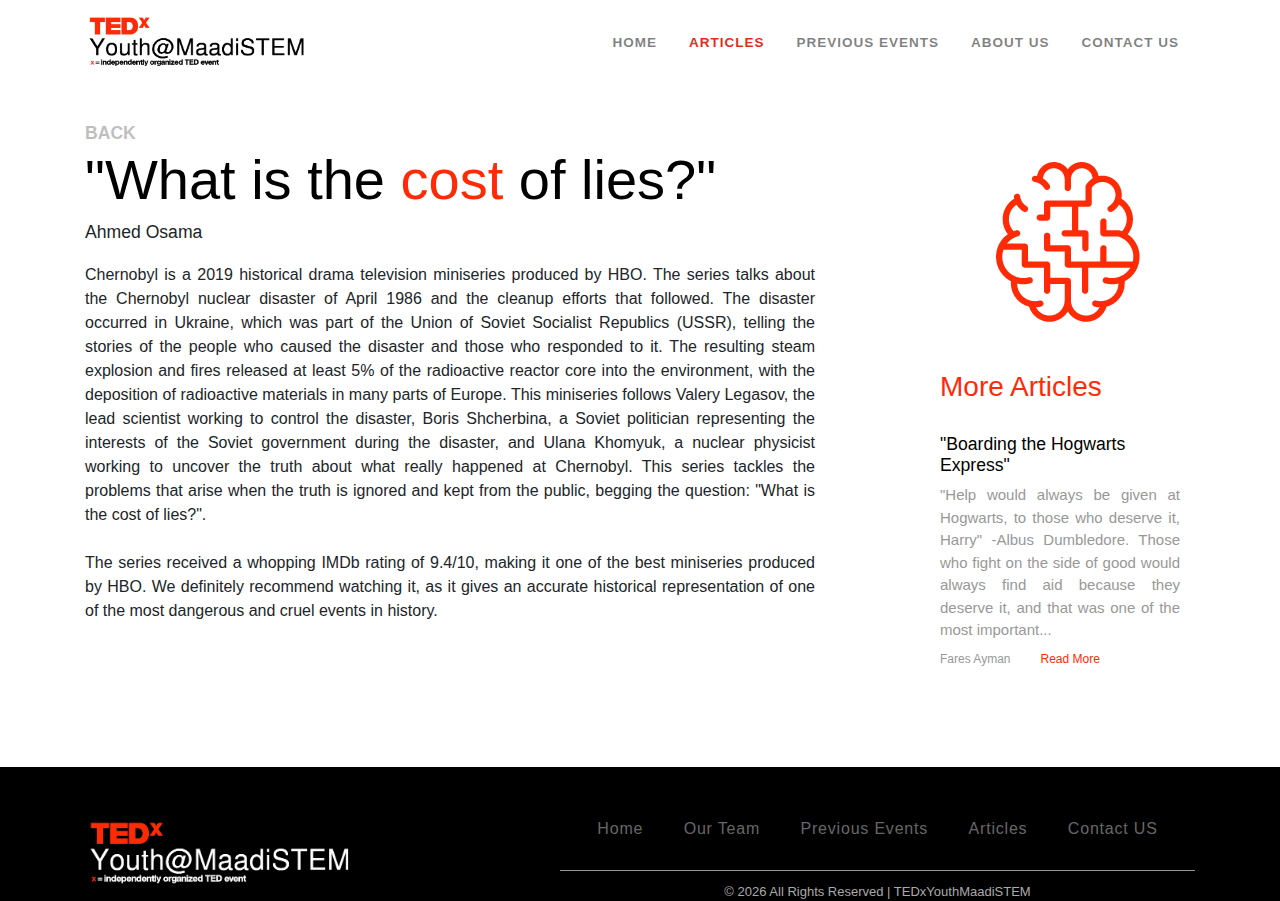
<file: article-4.html>
<!DOCTYPE html>
<html lang="en">
  <head>
    <meta charset="UTF-8" />
    <meta name="viewport" content="width=device-width, initial-scale=1.0" />
    <title>What is the cost of lies? | TEDxMaadiSTEM</title>
    <link rel="icon" href="images/icon.png" />
    <link rel="stylesheet" href="sass/base/main.css" />
    <link
      rel="stylesheet"
      href="https://use.fontawesome.com/releases/v5.5.0/css/all.css"
      integrity="sha384-B4dIYHKNBt8Bc12p+WXckhzcICo0wtJAoU8YZTY5qE0Id1GSseTk6S+L3BlXeVIU"
      crossorigin="anonymous"
    />
    <link rel="stylesheet" href="sass/base/normalize.css" />
    <link rel="stylesheet" href="sass/layout/bootstrap-grid.css" />
    <link
      rel="stylesheet"
      href="https://stackpath.bootstrapcdn.com/bootstrap/4.3.1/css/bootstrap.min.css"
      integrity="sha384-ggOyR0iXCbMQv3Xipma34MD+dH/1fQ784/j6cY/iJTQUOhcWr7x9JvoRxT2MZw1T"
      crossorigin="anonymous"
    />
  </head>

  <body id="article-page">
    <!--The begin of the body-->

    <!-- start nav bar  -->
    <nav class="navbar navbar-expand-lg navbar-light fixed-top" id="navbar">
      <div class="container">
        <a class="navbar-brand text-uppercase" href="index.html">
          <img id="navbar-logo" src="images/TEDxLogoLight.png" width="225" height="60" class="d-inline-block align-top" alt="TEDx logo"
            loading="lazy"/>
        </a>

        <button
          class="navbar-toggler"
          type="button"
          data-toggle="collapse"
          data-target="#navbarSupportedContent"
          aria-controls="navbarSupportedContent"
          aria-expanded="false"
          aria-label="Toggle navigation"
        >
          <span class="navbar-toggler-icon"></span>
        </button>

        <div class="collapse navbar-collapse" id="navbarSupportedContent">
          <ul class="navbar-nav ml-auto">
            <li class="nav-item">
              <a class="nav-link" href="index.html">home</a>
            </li>
            <li class="nav-item active">
              <a class="nav-link" href="articles.html"
                >Articles <span class="sr-only">(current)</span></a>
            </li>
            <li class="nav-item">
              <a class="nav-link" href="previous-events.html">previous events</a>
          </li>
            <li class="nav-item">
              <a class="nav-link" href="about.html">about us</a>
            </li>
            <li class="nav-item">
              <a class="nav-link" href="contact.html">Contact us</a>
            </li>
          </ul>
        </div>
      </div>
    </nav>
    <!-- end nav bar -->
    <div style="height: 120px;"></div>

    <!-- start page content -->

    <div class="container">

        <!-- start go to main article page button -->
        <div class="back-button">
            <a href="articles.html"><i class="fas fa-angle-left"></i> Back</a>
        </div>
        <!-- end go to main article page button -->

        <div class="row mb-5">

            <div class="col-md-8">
                <h2 class="display-4">"What is the <span>cost</span> of lies?"</h2>
                <h4 class="writer">Ahmed Osama</h4>
                <p>
                    Chernobyl is a 2019 historical drama television miniseries produced by HBO. The series talks about the Chernobyl nuclear disaster of April 1986 and the cleanup efforts that followed. The disaster occurred in Ukraine, which was part of the Union of Soviet Socialist Republics (USSR), telling the stories of the people who caused the disaster and those who responded to it. The resulting steam explosion and fires released at least 5% of the radioactive reactor core into the environment, with the deposition of radioactive materials in many parts of Europe. This miniseries follows Valery Legasov, the lead scientist working to control the disaster, Boris Shcherbina, a Soviet politician representing the interests of the Soviet government during the disaster, and Ulana Khomyuk, a nuclear physicist working to uncover the truth about what really happened at Chernobyl. This series tackles the problems that arise when the truth is ignored and kept from the public, begging the question: "What is the cost of lies?".<br><br>
                    The series received a whopping IMDb rating of 9.4/10, making it one of the best miniseries produced by HBO. We definitely recommend watching it, as it gives an accurate historical representation of one of the most dangerous and cruel events in history.
                </p>
            </div>

            <div class="col-md-1"></div>

            <div class="col-md-3">

                <div class="text-center">
                  <img src="images/Path 463.png" class="img-fluid mb-5 mt-3" alt="path463">
                </div>

                <h3 class="side-articles-title">More Articles</h3>

                <div class="article2-3-animation">
                    <h4 class="article2-3-title">"Boarding the Hogwarts Express"</h4>
                    <p>"Help would always be given at Hogwarts, to those who deserve it, Harry" -Albus Dumbledore. Those who fight on the side of good would always find aid because they deserve it, and that was one of the most important...</p>
                    <h5>Fares Ayman<span><a href="article-5.html">Read More</a></span></h5>
                </div>

            </div>
        </div>
    </div>


    <!--start footer section-->
    <footer>
      <div class="container">
        <div class="row">
          <div class="col-md-4">
            <img src="images/TEDxLogo.png" class="img-fluid" />
          </div>
          <div class="col-md-1 text-center">
            <ul>
              <li>
                <a href="https://www.facebook.com/TEDxYouthMaadiSTEM/"
                  ><i class="fab fa-fw fa-facebook-square"></i
                ></a>
              </li>
              <li>
                <a
                  href="https://instagram.com/tedx_youthmaadistem"
                  ><i class="fab fa-fw fa-instagram"></i
                ></a>
              </li>
              <li>
                <a href="mailto:tedx.maadistem@gmail.com"
                  ><i class="fas fa-fw fa-envelope-open"></i
                ></a>
              </li>
            </ul>
          </div>
          <div class="col-md-7 text-center">
            <ul>
              <li><a href="index.html">Home</a></li>
              <li><a href="about.html">Our Team</a></li>
              <li><a href="previous-events.html">Previous Events</a></li>
              <li><a href="articles.html">Articles</a></li>
              <li><a href="contact.html">Contact US</a></li>
            </ul>
            <hr />
            <div class="rights">
              &copy; <span id="demo"></span> All Rights Reserved | TEDxYouthMaadiSTEM
            </div>
          </div>
        </div>
      </div>
    </footer>
    <!-- end footer -->

    <!--JavaScript Files-->
    <script src="js/main.js"></script>
    <script
      src="https://code.jquery.com/jquery-3.3.1.slim.min.js"
      integrity="sha384-q8i/X+965DzO0rT7abK41JStQIAqVgRVzpbzo5smXKp4YfRvH+8abtTE1Pi6jizo"
      crossorigin="anonymous"
    ></script>
    <script
      src="https://stackpath.bootstrapcdn.com/bootstrap/4.3.1/js/bootstrap.min.js"
      integrity="sha384-JjSmVgyd0p3pXB1rRibZUAYoIIy6OrQ6VrjIEaFf/nJGzIxFDsf4x0xIM+B07jRM"
      crossorigin="anonymous"
    ></script>
    <!--End of JavaScript Files-->
    <!--The end of the body-->
  </body>
</html>
</file>
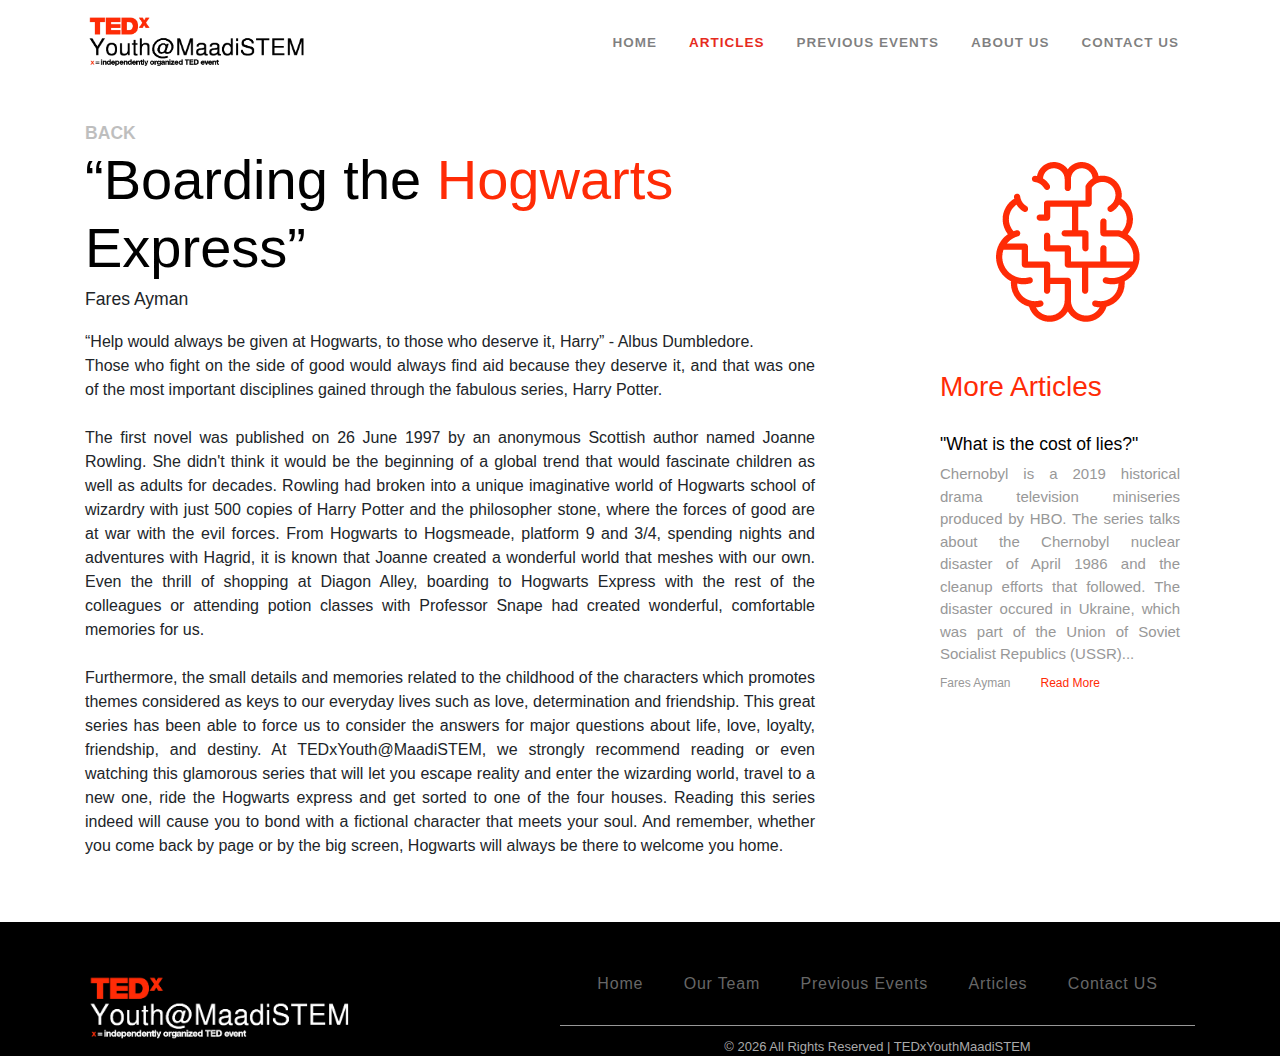
<file: article-5.html>
<!DOCTYPE html>
<html lang="en">
  <head>
    <meta charset="UTF-8" />
    <meta name="viewport" content="width=device-width, initial-scale=1.0" />
    <title>Boarding the Hogwarts Express | TEDxMaadiSTEM</title>
    <link rel="icon" href="images/icon.png" />
    <link rel="stylesheet" href="sass/base/main.css" />
    <link
      rel="stylesheet"
      href="https://use.fontawesome.com/releases/v5.5.0/css/all.css"
      integrity="sha384-B4dIYHKNBt8Bc12p+WXckhzcICo0wtJAoU8YZTY5qE0Id1GSseTk6S+L3BlXeVIU"
      crossorigin="anonymous"
    />
    <link rel="stylesheet" href="sass/base/normalize.css" />
    <link rel="stylesheet" href="sass/layout/bootstrap-grid.css" />
    <link
      rel="stylesheet"
      href="https://stackpath.bootstrapcdn.com/bootstrap/4.3.1/css/bootstrap.min.css"
      integrity="sha384-ggOyR0iXCbMQv3Xipma34MD+dH/1fQ784/j6cY/iJTQUOhcWr7x9JvoRxT2MZw1T"
      crossorigin="anonymous"
    />
  </head>

  <body id="article-page">
    <!--The begin of the body-->

    <!-- start nav bar  -->
    <nav class="navbar navbar-expand-lg navbar-light fixed-top" id="navbar">
      <div class="container">
        <a class="navbar-brand text-uppercase" href="index.html">
          <img id="navbar-logo" src="images/TEDxLogoLight.png" width="225" height="60" class="d-inline-block align-top" alt="TEDx logo"
            loading="lazy"/>
        </a>

        <button
          class="navbar-toggler"
          type="button"
          data-toggle="collapse"
          data-target="#navbarSupportedContent"
          aria-controls="navbarSupportedContent"
          aria-expanded="false"
          aria-label="Toggle navigation"
        >
          <span class="navbar-toggler-icon"></span>
        </button>

        <div class="collapse navbar-collapse" id="navbarSupportedContent">
          <ul class="navbar-nav ml-auto">
            <li class="nav-item">
              <a class="nav-link" href="index.html">home</a>
            </li>
            <li class="nav-item active">
              <a class="nav-link" href="articles.html"
                >Articles <span class="sr-only">(current)</span></a>
            </li>
            <li class="nav-item">
              <a class="nav-link" href="previous-events.html">previous events</a>
          </li>
            <li class="nav-item">
              <a class="nav-link" href="about.html">about us</a>
            </li>
            <li class="nav-item">
              <a class="nav-link" href="contact.html">Contact us</a>
            </li>
          </ul>
        </div>
      </div>
    </nav>
    <!-- end nav bar -->
    <div style="height: 120px;"></div>

    <!-- start page content -->

    <div class="container">

        <!-- start go to main article page button -->
        <div class="back-button">
            <a href="articles.html"><i class="fas fa-angle-left"></i> Back</a>
        </div>
        <!-- end go to main article page button -->

        <div class="row mb-5">

            <div class="col-md-8">
                <h2 class="display-4">“Boarding the <span>Hogwarts</span> Express” </h2>
                <h4 class="writer">Fares Ayman</h4>
                <p>
                    “Help would always be given at Hogwarts, to those who deserve it, Harry” - Albus Dumbledore.<br>
                    Those who fight on the side of good would always find aid because they deserve it, and that was one of the most important disciplines gained through the fabulous series, Harry Potter.<br><br>
                    The first novel was published on 26 June 1997 by an anonymous Scottish author named Joanne Rowling. She didn't think it would be the beginning of a global trend that would fascinate children as well as adults for decades. Rowling had broken into a unique imaginative world of Hogwarts school of wizardry with just 500 copies of Harry Potter and the philosopher stone, where the forces of good are at war with the evil forces.
                    From Hogwarts to Hogsmeade, platform 9 and 3/4, spending nights and adventures with Hagrid, it is known that Joanne created a wonderful world that meshes with our own. Even the thrill of shopping at Diagon Alley, boarding to Hogwarts Express with the rest of the colleagues or attending potion classes with Professor Snape had created wonderful, comfortable memories for us. <br><br>
                    Furthermore, the small details and memories related to the childhood of the characters which promotes themes considered as keys to our everyday lives such as love, determination and friendship. This great series has been able to force us to consider the answers for major questions about life, love, loyalty, friendship, and destiny.
At TEDxYouth@MaadiSTEM, we strongly recommend reading or even watching this glamorous series that will let you escape reality and enter the wizarding world, travel to a new one, ride the Hogwarts express and get sorted to one of the four houses. Reading this series indeed will cause you to bond with a fictional character that meets your soul. And remember, whether you come back by page or by the big screen, Hogwarts will always be there to welcome you home.


                </p>
            </div>

            <div class="col-md-1"></div>

            <div class="col-md-3">

                <div class="text-center">
                  <img src="images/Path 463.png" class="img-fluid mb-5 mt-3" alt="path463">
                </div>

                <h3 class="side-articles-title">More Articles</h3>

                <div class="article2-3-animation">
                    <h4 class="article2-3-title">"What is the cost of lies?"</h4>
                    <p>Chernobyl is a 2019 historical drama television miniseries produced by HBO. The series talks about the Chernobyl nuclear disaster of April 1986 and the cleanup efforts that followed. The disaster occured in Ukraine, which was part of the Union of Soviet Socialist Republics (USSR)...</p>
                    <h5>Fares Ayman<span><a href="article-4.html">Read More</a></span></h5>
                </div>

            </div>
        </div>
    </div>


    <!--start footer section-->
    <footer>
      <div class="container">
        <div class="row">
          <div class="col-md-4">
            <img src="images/TEDxLogo.png" class="img-fluid" />
          </div>
          <div class="col-md-1 text-center">
            <ul>
              <li>
                <a href="https://www.facebook.com/TEDxYouthMaadiSTEM/"
                  ><i class="fab fa-fw fa-facebook-square"></i
                ></a>
              </li>
              <li>
                <a
                  href="https://instagram.com/tedx_youthmaadistem"
                  ><i class="fab fa-fw fa-instagram"></i
                ></a>
              </li>
              <li>
                <a href="mailto:tedx.maadistem@gmail.com"
                  ><i class="fas fa-fw fa-envelope-open"></i
                ></a>
              </li>
            </ul>
          </div>
          <div class="col-md-7 text-center">
            <ul>
              <li><a href="index.html">Home</a></li>
              <li><a href="about.html">Our Team</a></li>
              <li><a href="previous-events.html">Previous Events</a></li>
              <li><a href="articles.html">Articles</a></li>
              <li><a href="contact.html">Contact US</a></li>
            </ul>
            <hr />
            <div class="rights">
              &copy; <span id="demo"></span> All Rights Reserved | TEDxYouthMaadiSTEM
            </div>
          </div>
        </div>
      </div>
    </footer>
    <!-- end footer -->

    <!--JavaScript Files-->
    <script src="js/main.js"></script>
    <script
      src="https://code.jquery.com/jquery-3.3.1.slim.min.js"
      integrity="sha384-q8i/X+965DzO0rT7abK41JStQIAqVgRVzpbzo5smXKp4YfRvH+8abtTE1Pi6jizo"
      crossorigin="anonymous"
    ></script>
    <script
      src="https://stackpath.bootstrapcdn.com/bootstrap/4.3.1/js/bootstrap.min.js"
      integrity="sha384-JjSmVgyd0p3pXB1rRibZUAYoIIy6OrQ6VrjIEaFf/nJGzIxFDsf4x0xIM+B07jRM"
      crossorigin="anonymous"
    ></script>
    <!--End of JavaScript Files-->
    <!--The end of the body-->
  </body>
</html>
</file>
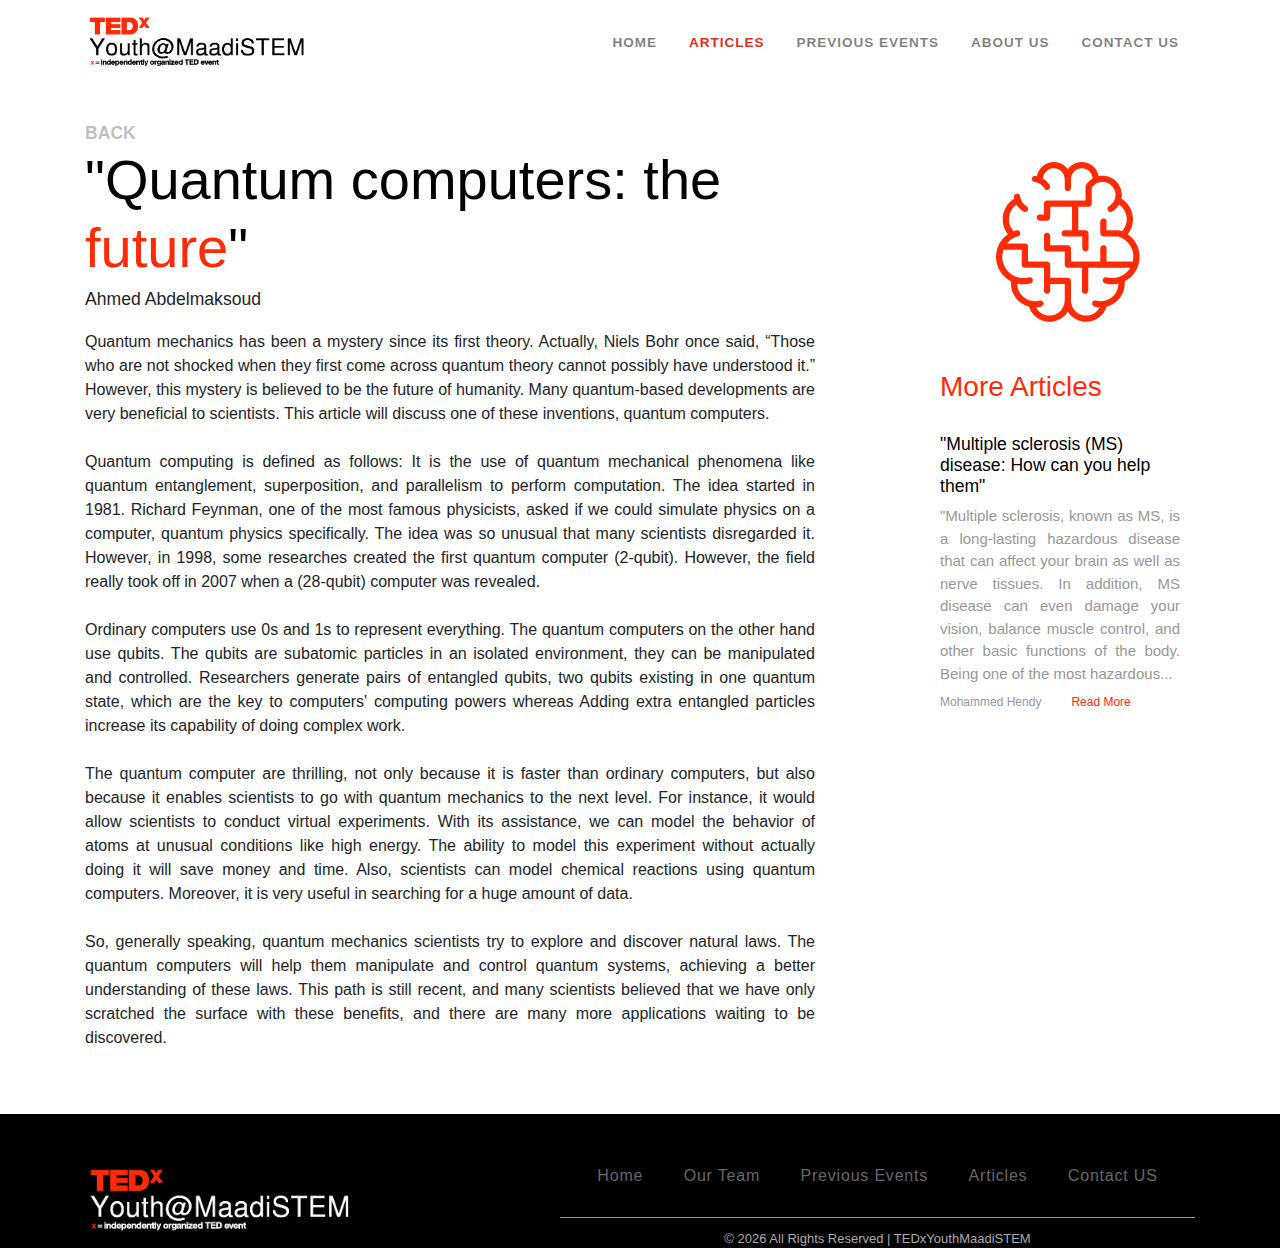
<file: article-6.html>
<!DOCTYPE html>
<html lang="en">
  <head>
    <meta charset="UTF-8" />
    <meta name="viewport" content="width=device-width, initial-scale=1.0" />
    <title>Quantum computers: the future | TEDxMaadiSTEM</title>
    <link rel="icon" href="images/icon.png" />
    <link rel="stylesheet" href="sass/base/main.css" />
    <link
      rel="stylesheet"
      href="https://use.fontawesome.com/releases/v5.5.0/css/all.css"
      integrity="sha384-B4dIYHKNBt8Bc12p+WXckhzcICo0wtJAoU8YZTY5qE0Id1GSseTk6S+L3BlXeVIU"
      crossorigin="anonymous"
    />
    <link rel="stylesheet" href="sass/base/normalize.css" />
    <link rel="stylesheet" href="sass/layout/bootstrap-grid.css" />
    <link
      rel="stylesheet"
      href="https://stackpath.bootstrapcdn.com/bootstrap/4.3.1/css/bootstrap.min.css"
      integrity="sha384-ggOyR0iXCbMQv3Xipma34MD+dH/1fQ784/j6cY/iJTQUOhcWr7x9JvoRxT2MZw1T"
      crossorigin="anonymous"
    />
  </head>

  <body id="article-page">
    <!--The begin of the body-->

    <!-- start nav bar  -->
    <nav class="navbar navbar-expand-lg navbar-light fixed-top" id="navbar">
      <div class="container">
        <a class="navbar-brand text-uppercase" href="index.html">
          <img id="navbar-logo" src="images/TEDxLogoLight.png" width="225" height="60" class="d-inline-block align-top" alt="TEDx logo"
            loading="lazy"/>
        </a>

        <button
          class="navbar-toggler"
          type="button"
          data-toggle="collapse"
          data-target="#navbarSupportedContent"
          aria-controls="navbarSupportedContent"
          aria-expanded="false"
          aria-label="Toggle navigation"
        >
          <span class="navbar-toggler-icon"></span>
        </button>

        <div class="collapse navbar-collapse" id="navbarSupportedContent">
          <ul class="navbar-nav ml-auto">
            <li class="nav-item">
              <a class="nav-link" href="index.html">home</a>
            </li>
            <li class="nav-item active">
              <a class="nav-link" href="articles.html"
                >Articles <span class="sr-only">(current)</span></a>
            </li>
            <li class="nav-item">
              <a class="nav-link" href="previous-events.html">previous events</a>
          </li>
            <li class="nav-item">
              <a class="nav-link" href="about.html">about us</a>
            </li>
            <li class="nav-item">
              <a class="nav-link" href="contact.html">Contact us</a>
            </li>
          </ul>
        </div>
      </div>
    </nav>
    <!-- end nav bar -->
    <div style="height: 120px;"></div>

    <!-- start page content -->

    <div class="container">

        <!-- start go to main article page button -->
        <div class="back-button">
            <a href="articles.html"><i class="fas fa-angle-left"></i> Back</a>
        </div>
        <!-- end go to main article page button -->

        <div class="row mb-5">

            <div class="col-md-8">
                <h2 class="display-4">"Quantum computers: the <span>future</span>"</h2>
                <h4 class="writer">Ahmed Abdelmaksoud</h4>
                <p>
                    Quantum mechanics has been a mystery since its first theory. Actually, Niels Bohr once said, “Those who are not shocked when they first come across quantum theory cannot possibly have understood it.” However, this mystery is believed to be the future of humanity. Many quantum-based developments are very beneficial to scientists. This article will discuss one of these inventions, quantum computers. <br><br>
                    Quantum computing is defined as follows: It is the use of quantum mechanical phenomena like quantum entanglement, superposition, and parallelism to perform computation. The idea started in 1981. Richard Feynman, one of the most famous physicists, asked if we could simulate physics on a computer, quantum physics specifically. The idea was so unusual that many scientists disregarded it. However, in 1998, some researches created the first quantum computer (2-qubit). However, the field really took off in 2007 when a (28-qubit) computer was revealed.<br><br>
                    Ordinary computers use 0s and 1s to represent everything. The quantum computers on the other hand use qubits. The qubits are subatomic particles in an isolated environment, they can be manipulated and controlled. Researchers generate pairs of entangled qubits, two qubits existing in one quantum state, which are the key to computers' computing powers whereas Adding extra entangled particles increase its capability of doing complex work. <br><br>
                    The quantum computer are thrilling, not only because it is faster than ordinary computers, but also because it enables scientists to go with quantum mechanics to the next level. For instance, it would allow scientists to conduct virtual experiments. With its assistance, we can model the behavior of atoms at unusual conditions like high energy. The ability to model this experiment without actually doing it will save money and time. Also, scientists can model chemical reactions using quantum computers. Moreover, it is very useful in searching for a huge amount of data.<br><br>
                    So, generally speaking, quantum mechanics scientists try to explore and discover natural laws. The quantum computers will help them manipulate and control quantum systems, achieving a better understanding of these laws. This path is still recent, and many scientists believed that we have only scratched the surface with these benefits, and there are many more applications waiting to be discovered.
                </p>
            </div>

            <div class="col-md-1"></div>

            <div class="col-md-3">

                <div class="text-center">
                  <img src="images/Path 463.png" class="img-fluid mb-5 mt-3" alt="path463">
                </div>

                <h3 class="side-articles-title">More Articles</h3>

                <div class="article2-3-animation">
                    <h4 class="article2-3-title">"Multiple sclerosis (MS) disease:
                        How can you help them"</h4>
                    <p>"Multiple sclerosis, known as MS, is a long-lasting hazardous disease that can affect your brain as well as nerve tissues. In addition, MS disease can even damage your vision, balance muscle control, and other basic functions of the body. Being one of the most hazardous...</p>
                    <h5>Mohammed Hendy<span><a href="article-7.html">Read More</a></span></h5>
                </div>

            </div>
        </div>
    </div>


    <!--start footer section-->
    <footer>
      <div class="container">
        <div class="row">
          <div class="col-md-4">
            <img src="images/TEDxLogo.png" class="img-fluid" />
          </div>
          <div class="col-md-1 text-center">
            <ul>
              <li>
                <a href="https://www.facebook.com/TEDxYouthMaadiSTEM/"
                  ><i class="fab fa-fw fa-facebook-square"></i
                ></a>
              </li>
              <li>
                <a
                  href="https://instagram.com/tedx_youthmaadistem"
                  ><i class="fab fa-fw fa-instagram"></i
                ></a>
              </li>
              <li>
                <a href="mailto:tedx.maadistem@gmail.com"
                  ><i class="fas fa-fw fa-envelope-open"></i
                ></a>
              </li>
            </ul>
          </div>
          <div class="col-md-7 text-center">
            <ul>
              <li><a href="index.html">Home</a></li>
              <li><a href="about.html">Our Team</a></li>
              <li><a href="previous-events.html">Previous Events</a></li>
              <li><a href="articles.html">Articles</a></li>
              <li><a href="contact.html">Contact US</a></li>
            </ul>
            <hr />
            <div class="rights">
              &copy; <span id="demo"></span> All Rights Reserved | TEDxYouthMaadiSTEM
            </div>
          </div>
        </div>
      </div>
    </footer>
    <!-- end footer -->

    <!--JavaScript Files-->
    <script src="js/main.js"></script>
    <script
      src="https://code.jquery.com/jquery-3.3.1.slim.min.js"
      integrity="sha384-q8i/X+965DzO0rT7abK41JStQIAqVgRVzpbzo5smXKp4YfRvH+8abtTE1Pi6jizo"
      crossorigin="anonymous"
    ></script>
    <script
      src="https://stackpath.bootstrapcdn.com/bootstrap/4.3.1/js/bootstrap.min.js"
      integrity="sha384-JjSmVgyd0p3pXB1rRibZUAYoIIy6OrQ6VrjIEaFf/nJGzIxFDsf4x0xIM+B07jRM"
      crossorigin="anonymous"
    ></script>
    <!--End of JavaScript Files-->
    <!--The end of the body-->
  </body>
</html>
</file>
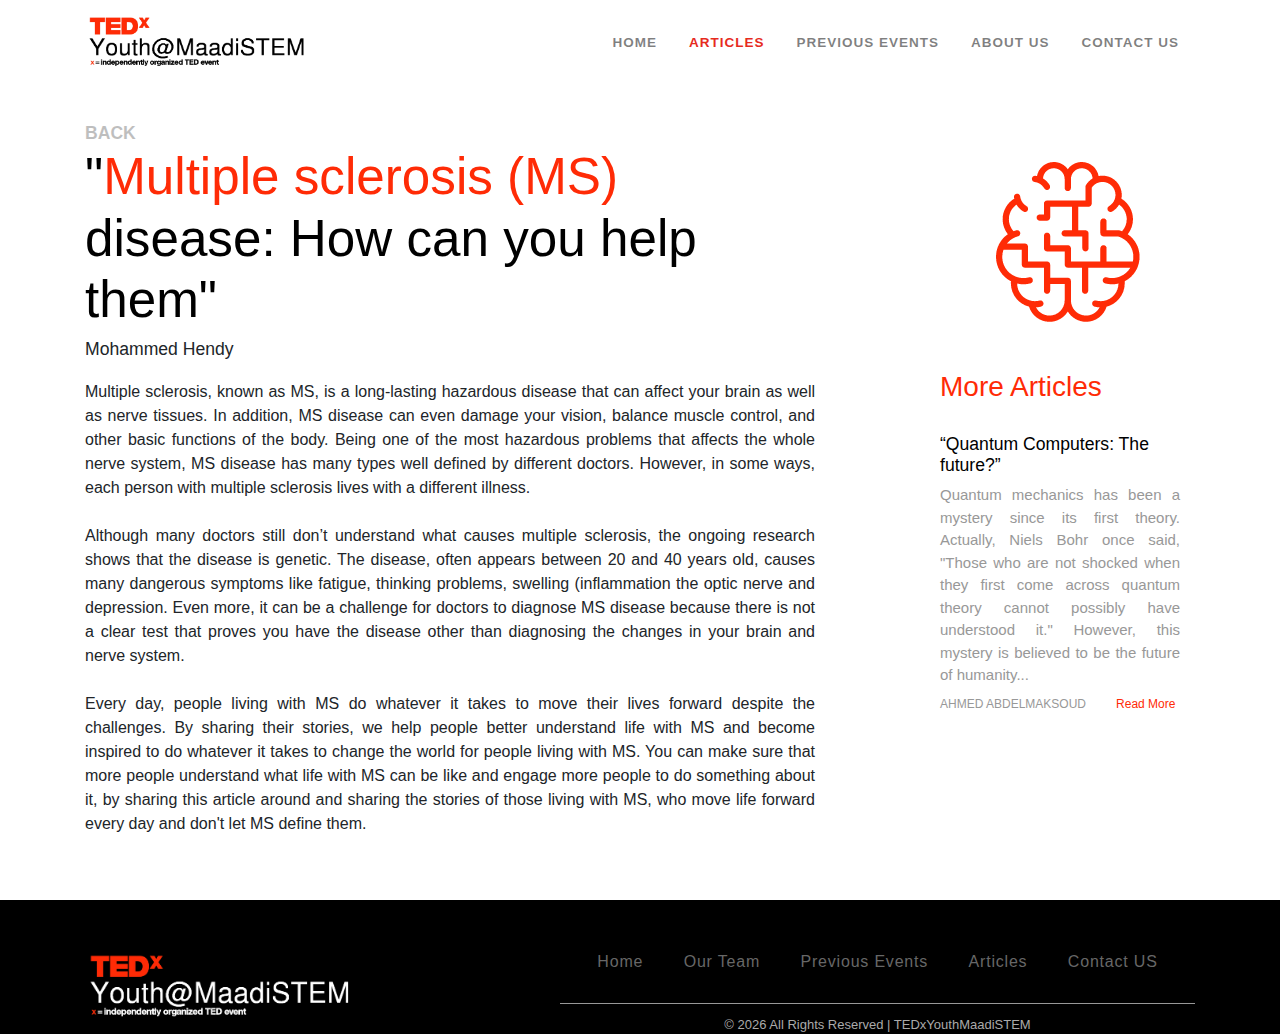
<file: article-7.html>
<!DOCTYPE html>
<html lang="en">
  <head>
    <meta charset="UTF-8" />
    <meta name="viewport" content="width=device-width, initial-scale=1.0" />
    <title>Multiple sclerosis (MS) disease: How can you help them | TEDxMaadiSTEM</title>
    <link rel="icon" href="images/icon.png" />
    <link rel="stylesheet" href="sass/base/main.css" />
    <link
      rel="stylesheet"
      href="https://use.fontawesome.com/releases/v5.5.0/css/all.css"
      integrity="sha384-B4dIYHKNBt8Bc12p+WXckhzcICo0wtJAoU8YZTY5qE0Id1GSseTk6S+L3BlXeVIU"
      crossorigin="anonymous"
    />
    <link rel="stylesheet" href="sass/base/normalize.css" />
    <link rel="stylesheet" href="sass/layout/bootstrap-grid.css" />
    <link
      rel="stylesheet"
      href="https://stackpath.bootstrapcdn.com/bootstrap/4.3.1/css/bootstrap.min.css"
      integrity="sha384-ggOyR0iXCbMQv3Xipma34MD+dH/1fQ784/j6cY/iJTQUOhcWr7x9JvoRxT2MZw1T"
      crossorigin="anonymous"
    />
  </head>

  <body id="article-page">
    <!--The begin of the body-->

    <!-- start nav bar  -->
    <nav class="navbar navbar-expand-lg navbar-light fixed-top" id="navbar">
      <div class="container">
        <a class="navbar-brand text-uppercase" href="index.html">
          <img id="navbar-logo" src="images/TEDxLogoLight.png" width="225" height="60" class="d-inline-block align-top" alt="TEDx logo"
            loading="lazy"/>
        </a>

        <button
          class="navbar-toggler"
          type="button"
          data-toggle="collapse"
          data-target="#navbarSupportedContent"
          aria-controls="navbarSupportedContent"
          aria-expanded="false"
          aria-label="Toggle navigation"
        >
          <span class="navbar-toggler-icon"></span>
        </button>

        <div class="collapse navbar-collapse" id="navbarSupportedContent">
          <ul class="navbar-nav ml-auto">
            <li class="nav-item">
              <a class="nav-link" href="index.html">home</a>
            </li>
            <li class="nav-item active">
              <a class="nav-link" href="articles.html"
                >Articles <span class="sr-only">(current)</span></a>
            </li>
            <li class="nav-item">
              <a class="nav-link" href="previous-events.html">previous events</a>
          </li>
            <li class="nav-item">
              <a class="nav-link" href="about.html">about us</a>
            </li>
            <li class="nav-item">
              <a class="nav-link" href="contact.html">Contact us</a>
            </li>
          </ul>
        </div>
      </div>
    </nav>
    <!-- end nav bar -->
    <div style="height: 120px;"></div>

    <!-- start page content -->

    <div class="container">

        <!-- start go to main article page button -->
        <div class="back-button">
            <a href="articles.html"><i class="fas fa-angle-left"></i> Back</a>
        </div>
        <!-- end go to main article page button -->

        <div class="row mb-5">

            <div class="col-md-8">
                <h2 class="display-4" style="font-size: 3.2rem !important;">"<span>Multiple sclerosis (MS)</span> disease: How can you help them"</h2>
                <h4 class="writer">Mohammed Hendy</h4>
                <p>
                    Multiple sclerosis, known as MS, is a long-lasting hazardous disease that can affect your brain as well as nerve tissues. In addition, MS disease can even damage your vision, balance muscle control, and other basic functions of the body. Being one of the most hazardous problems that affects the whole nerve system, MS disease has many types well defined by different doctors. However, in some ways, each person with multiple sclerosis lives with a different illness.<br><br>
                    Although many doctors still don’t understand what causes multiple sclerosis, the ongoing research shows that the disease is genetic. The disease, often appears between 20 and 40 years old, causes many dangerous symptoms like fatigue, thinking problems, swelling (inflammation the optic nerve and depression. Even more, it can be a challenge for doctors to diagnose MS disease because there is not a clear test that proves you have the disease other than diagnosing the changes in your brain and nerve system.<br><br>
                    Every day, people living with MS do whatever it takes to move their lives forward despite the challenges. By sharing their stories, we help people better understand life with MS and become inspired to do whatever it takes to change the world for people living with MS. You can make sure that more people understand what life with MS can be like and engage more people to do something about it, by sharing this article around and sharing the stories of those living with MS, who move life forward every day and don't let MS define them.
                </p>
            </div>

            <div class="col-md-1"></div>

            <div class="col-md-3">

                <div class="text-center">
                  <img src="images/Path 463.png" class="img-fluid mb-5 mt-3" alt="path463">
                </div>

                <h3 class="side-articles-title">More Articles</h3>

                <div class="article2-3-animation">
                    <h4 class="article2-3-title">“Quantum Computers: The future?” </h4>
                    <p>Quantum mechanics has been a mystery since its first theory. Actually, Niels Bohr once said, "Those who are not shocked when they first come across quantum theory cannot possibly have understood it." However, this mystery is believed to be the future of humanity...</p>
                    <h5>AHMED ABDELMAKSOUD<span><a href="article-6.html">Read More</a></span></h5>
                </div>

            </div>
        </div>
    </div>


    <!--start footer section-->
    <footer>
      <div class="container">
        <div class="row">
          <div class="col-md-4">
            <img src="images/TEDxLogo.png" class="img-fluid" />
          </div>
          <div class="col-md-1 text-center">
            <ul>
              <li>
                <a href="https://www.facebook.com/TEDxYouthMaadiSTEM/"
                  ><i class="fab fa-fw fa-facebook-square"></i
                ></a>
              </li>
              <li>
                <a
                  href="https://instagram.com/tedx_youthmaadistem"
                  ><i class="fab fa-fw fa-instagram"></i
                ></a>
              </li>
              <li>
                <a href="mailto:tedx.maadistem@gmail.com"
                  ><i class="fas fa-fw fa-envelope-open"></i
                ></a>
              </li>
            </ul>
          </div>
          <div class="col-md-7 text-center">
            <ul>
              <li><a href="index.html">Home</a></li>
              <li><a href="about.html">Our Team</a></li>
              <li><a href="previous-events.html">Previous Events</a></li>
              <li><a href="articles.html">Articles</a></li>
              <li><a href="contact.html">Contact US</a></li>
            </ul>
            <hr />
            <div class="rights">
              &copy; <span id="demo"></span> All Rights Reserved | TEDxYouthMaadiSTEM
            </div>
          </div>
        </div>
      </div>
    </footer>
    <!-- end footer -->

    <!--JavaScript Files-->
    <script src="js/main.js"></script>
    <script
      src="https://code.jquery.com/jquery-3.3.1.slim.min.js"
      integrity="sha384-q8i/X+965DzO0rT7abK41JStQIAqVgRVzpbzo5smXKp4YfRvH+8abtTE1Pi6jizo"
      crossorigin="anonymous"
    ></script>
    <script
      src="https://stackpath.bootstrapcdn.com/bootstrap/4.3.1/js/bootstrap.min.js"
      integrity="sha384-JjSmVgyd0p3pXB1rRibZUAYoIIy6OrQ6VrjIEaFf/nJGzIxFDsf4x0xIM+B07jRM"
      crossorigin="anonymous"
    ></script>
    <!--End of JavaScript Files-->
    <!--The end of the body-->
  </body>
</html>
</file>
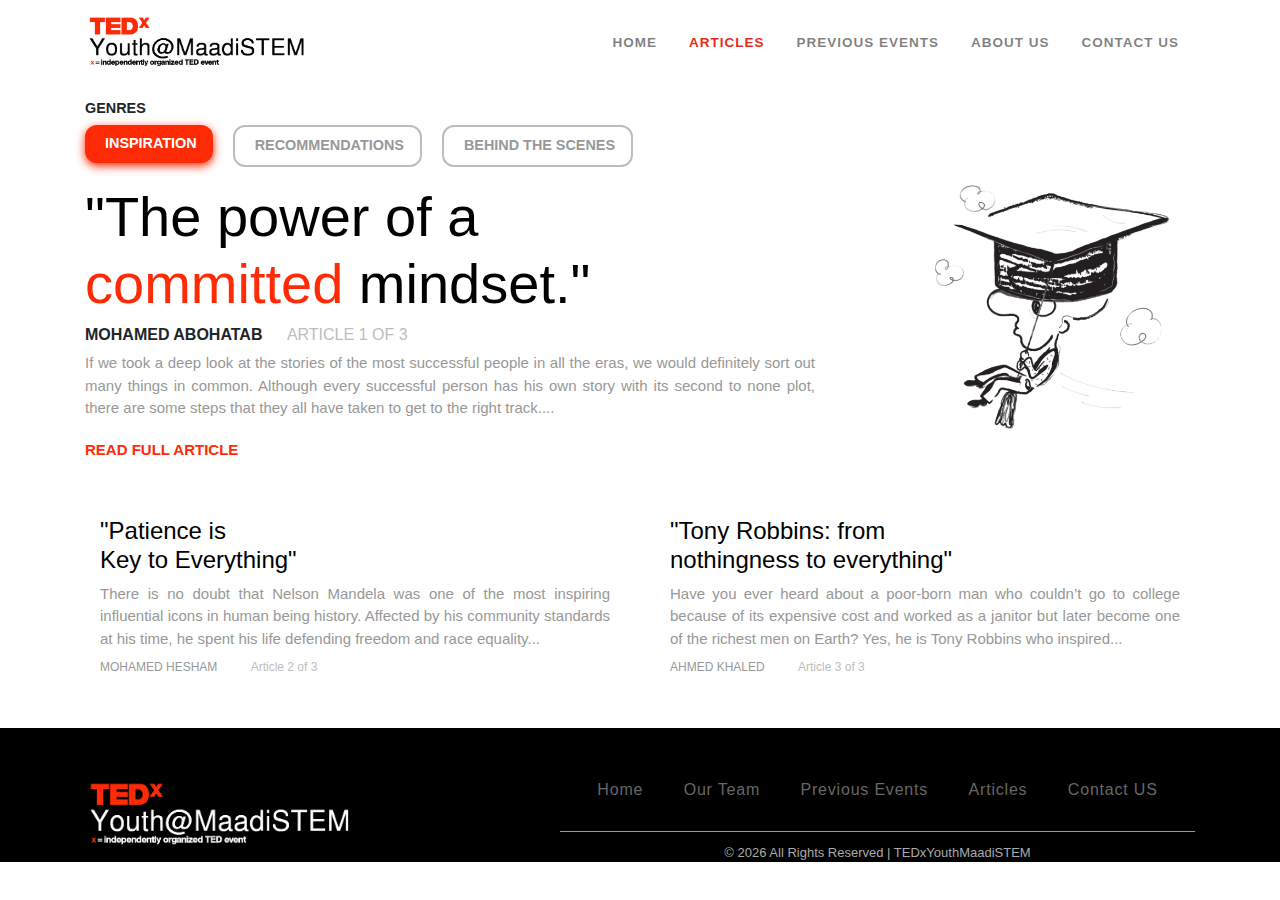
<file: articles.html>
<!DOCTYPE html>
<html lang="en">
  <head>
    <meta charset="UTF-8" />
    <meta name="viewport" content="width=device-width, initial-scale=1.0" />
    <title>Articles | TEDxMaadiSTEM</title>
    <link rel="icon" href="images/icon.png" />
    <link rel="stylesheet" href="sass/base/main.css" />
    <link
      rel="stylesheet"
      href="https://use.fontawesome.com/releases/v5.5.0/css/all.css"
      integrity="sha384-B4dIYHKNBt8Bc12p+WXckhzcICo0wtJAoU8YZTY5qE0Id1GSseTk6S+L3BlXeVIU"
      crossorigin="anonymous"
    />
    <link rel="stylesheet" href="sass/base/normalize.css" />
    <link rel="stylesheet" href="sass/layout/bootstrap-grid.css" />
    <link
      rel="stylesheet"
      href="https://stackpath.bootstrapcdn.com/bootstrap/4.3.1/css/bootstrap.min.css"
      integrity="sha384-ggOyR0iXCbMQv3Xipma34MD+dH/1fQ784/j6cY/iJTQUOhcWr7x9JvoRxT2MZw1T"
      crossorigin="anonymous"
    />
  </head>

  <body>
    <!--The begin of the body-->

    <!-- start nav bar  -->
    <nav class="navbar navbar-expand-lg navbar-light fixed-top" id="navbar">
      <div class="container">
        <a class="navbar-brand text-uppercase" href="index.html">
          <img id="navbar-logo" src="images/TEDxLogoLight.png" width="225" height="60" class="d-inline-block align-top" alt="TEDx logo"
            loading="lazy"/>
        </a>

        <button
          class="navbar-toggler"
          type="button"
          data-toggle="collapse"
          data-target="#navbarSupportedContent"
          aria-controls="navbarSupportedContent"
          aria-expanded="false"
          aria-label="Toggle navigation"
        >
          <span class="navbar-toggler-icon"></span>
        </button>

        <div class="collapse navbar-collapse" id="navbarSupportedContent">
          <ul class="navbar-nav ml-auto">
            <li class="nav-item">
              <a class="nav-link" href="index.html">home</a>
            </li>
            <li class="nav-item active">
              <a class="nav-link" href="articles.html"
                >Articles <span class="sr-only">(current)</span></a>
            </li>
            <li class="nav-item">
              <a class="nav-link" href="previous-events.html">previous events</a>
          </li>
            <li class="nav-item">
              <a class="nav-link" href="about.html">about us</a>
            </li>
            <li class="nav-item">
              <a class="nav-link" href="contact.html">Contact us</a>
            </li>
          </ul>
        </div>
      </div>
    </nav>
    <!-- end nav bar -->
    <div style="height: 100px;"><h2>hello world!</h2></div>

    <!-- start the articles section -->
    <section class="articles-nav">
      <div class="container">
        <h5>GENRES</h5>
        <ul class="nav nav-pills mb-3" id="pills-tab" role="tablist">
          <li class="nav-item" role="presentation">
            <a class="nav-link active" id="pills-home-tab" data-toggle="pill" href="#pills-home" role="tab" aria-controls="pills-home" aria-selected="true"><i class="fas fa-lightbulb mr-1 fa-fw"></i> inspiration</a>
          </li>
          <li class="nav-item" role="presentation">
            <a class="nav-link" id="pills-profile-tab" data-toggle="pill" href="#pills-profile" role="tab" aria-controls="pills-profile" aria-selected="false"><i class="fas fa-award mr-1 fa-fw"></i> recommendations</a>
          </li>
          <li class="nav-item" role="presentation">
            <a class="nav-link" id="pills-contact-tab" data-toggle="pill" href="#pills-contact" role="tab" aria-controls="pills-contact" aria-selected="false"><i class="fas fa-film mr-1 fa-fw"></i> behind the scenes</a>
          </li>
        </ul>
        <div class="tab-content" id="pills-tabContent">
          <div class="tab-pane fade show active" id="pills-home" role="tabpanel" aria-labelledby="pills-home-tab">
            <div class="row">
              <div class="col-md-8 article1">
                <h2 class="display-4">"The power of a<br><span>committed</span> mindset."</h2>
                <h4>Mohamed Abohatab <span>Article 1 of 3</span></h4>
                  <p>If we took a deep look at the stories of the most successful people in all the eras, we would definitely sort out many things in common. Although every successful person has his own story with its second to none plot, there are some steps that they all have taken to get to the right track.<span id="dots">...</span><span id="read-more-target"> They all had a mindset of commitment, persistence and the stamina to go the long distance. Unfortunately, many people see from a limited lens; they see the single success ignoring the many failures. Certainly, many people know Elon Musk, but a few know about his journey from the bottom to the top. In 2008, Elon Musk had to take a lifesaving decision, a decision that was considered as a milestone in Musk’s life. He had a relatively small amount of budget and he had two companies at the brink of bankruptcy. Logically, it was expected if he put all the money in one company, the other will collapse and if he split the money, both companies will collapse. So, he managed to take the risk and split all what he had got for the sake of the companies’ rebirth. He had that powerful robust mindset that kept energizing his soul with positivity and diminishing his fear with the power of hope. He visualized himself succeeding, so he simply succeeded. It is all about the mindset you have. His company SpaceX failed in launching a space rocket for three times in a row and that went viral. Back then, he was interviewed, and the interviewer said to him “That third failure in a row, did you think to pack this in?” his short yet powerful answer was enough to reflect who he would be today, a role model for millions of people. He answered “Never. I don’t ever give up.” 
                    What would you do when your life heroes, role models, cast stones in your direction and when they testify against your idea and criticize it? That was what Musk endured when his heroes, Neal Armstrong and Gene Cernan, testified against commercial space by SpaceX. That was hard on Musk, too hard, in fact, that his eyes were full of tears, but he managed to pass through it, accept their opinions and astonish them with his deeds. Musk proved that limits really exist only in the mind and as commonly said “It always seems impossible until it’s done”. Now, Elon Musk is the CEO of the first private space company to send an aircraft to the space and he is also the CEO of the world number one electric cars manufacturing company, Tesla. 
                    To conclude, the stronger your mindset is, the more significant you will affect the world and achieve what has been thought to be unachievable. With the right mindset and ambition, you can practically achieve anything. Elon Musk is only one of many robust demonstrations of the unlimited powers of a right mindset. He fought through his life against all hatred to come up on top. So, what are you waiting for?! Set your mindset in the right way and prepare to endure challenges to succeed!</span></p>
                  <a href="article-1.html"><p>READ FULL ARTICLE <i class="fas fa-angle-right"></i></p></i></a>
              </div>
              <div class="col-md-4 articles-abs">
                <h2 class="articles-abs-title">"ARTICLES"</h2>
                <img src="images/Illustration b.png" class="articles-img" alt="">
              </div>
            </div><br>
            <div class="article2-3">
              <div class="row">
                <div class="col-lg-6 col-md-12">
                  <div class="article2-3-animation">
                    <h4 class="article2-3-title">"Patience is<br> Key to Everything"</h4>
                    <a class="btn" id="subbtn" href="article-2.html"><i class="fas fa-angle-right article2-3-arrow" id="subbtnArrow"></i></a>
                    <p>There is no doubt that Nelson Mandela was one of the most inspiring influential icons in human being history. Affected by his community standards at his time, he spent his life defending freedom and race equality...</p>
                    <h5>MOHAMED HESHAM <span>Article 2 of 3</span></h5>
                  </div>
                </div>
                <div class="col-lg-6 col-md-12">
                  <div class="article2-3-animation">
                    <h4 class="article2-3-title">"Tony Robbins: from <br>nothingness to everything"</h4>
                    <a class="btn" id="subbtn" href="article-3.html"><i class="fas fa-angle-right article2-3-arrow" id="subbtnArrow"></i></a>
                    <p>Have you ever heard about a poor-born man who couldn’t go to college because of its expensive cost and worked as a janitor but later become one of the richest men on Earth? Yes, he is Tony Robbins who inspired...</p>  
                    <h5>AHMED KHALED <span>Article 3 of 3</span></h5>
                  </div>
                </div>
              </div>
            </div>
          </div>
          <div class="tab-pane fade" id="pills-profile" role="tabpanel" aria-labelledby="pills-profile-tab">
            <div class="row">
              <div class="col-md-8 article1">
                <h2 class="display-4">"What is the <span>cost</span><br> of lies."</h2>
                <h4>Ahmed Osama <span>Article 1 of 2</span></h4>
                  <p>Chernobyl is a 2019 historical drama television miniseries produced by HBO. The series talks about the Chernobyl nuclear disaster of April 1986 and the cleanup efforts that followed. The disaster occured in Ukraine, which was part of the Union of Soviet Socialist Republics (USSR)...</p>
                    <a href="article-4.html"><p>READ FULL ARTICLE <i class="fas fa-angle-right"></i></p></i></a>
              </div>
              <div class="col-md-4 articles-abs">
                <h2 class="articles-abs-title">"ARTICLES"</h2>
                <img src="images/Illustration b.png" class="articles-img" alt="">
              </div>
            </div>
            <div class="article2-3">
              <div class="row">
                <div class="col-lg-7">
                  <div class="article2-3-animation recomm-animation">
                    <h4 class="article2-3-title">"Boarding the Hogwarts Express"</h4>
                    <a href="article-5.html"><i class="fas fa-angle-right article2-3-arrow"></i></a>
                    <p>"Help would always be given at Hogwarts, to those who deserve it, Harry" -Albus Dumbledore. Those who fight on the side of good would always find aid because they deserve it, and that was one of the most important...</p>
                    <h5>FARES AYMAN<span>Article 2 of 2</span></h5>
                  </div>
                </div>
              </div>
            </div>
          </div>
          <div class="tab-pane fade" id="pills-contact" role="tabpanel" aria-labelledby="pills-contact-tab">
            <div class="row">
              <div class="col-md-8 article1">
                <h2 class="display-4">"Quantum computers:<br> the<span> future</span>"</h2>
                <h4>Ahmed Abdelmaksoud <span>Article 1 of 2</span></h4>
                  <p>Quantum mechanics has been a mystery since its first theory. Actually, Niels Bohr once said, "Those who are not shocked when they first come across quantum theory cannot possibly have understood it." However, this mystery is believed to be the future of humanity...</p>
                  <a href="article-6.html"><p>READ FULL ARTICLE <i class="fas fa-angle-right"></i></p></i></a>
              </div>
              <div class="col-md-4 articles-abs">
                <h2 class="articles-abs-title">"ARTICLES"</h2>
                <img src="images/Illustration b.png" class="articles-img" alt="">
              </div>
            </div>
            <div class="article2-3">
              <div class="row">
                <div class="col-lg-7">
                  <div class="article2-3-animation recomm-animation">
                    <h4 class="article2-3-title">"Multiple sclerosis (MS) disease:<br> How can you help them"</h4>
                    <a href="article-7.html"><i class="fas fa-angle-right article2-3-arrow"></i></a>
                    <p>"Multiple sclerosis, known as MS, is a long-lasting hazardous disease that can affect your brain as well as nerve tissues. In addition, MS disease can even damage your vision, balance muscle control, and other basic functions of the body. Being one of the most hazardous...</p>
                    <h5>Mohammed Hendy<span>Article 2 of 2</span></h5>
                  </div>
                </div>
              </div>
            </div>
          </div>
        </div>
      </div>
    </section>
    <!--start footer section-->
    <footer>
      <div class="container">
        <div class="row">
          <div class="col-md-4">
            <img src="images/TEDxLogo.png" class="img-fluid" />
          </div>
          <div class="col-md-1 text-center">
            <ul>
              <li>
                <a href="https://www.facebook.com/TEDxYouthMaadiSTEM/"
                  ><i class="fab fa-fw fa-facebook-square"></i
                ></a>
              </li>
              <li>
                <a
                  href="https://instagram.com/tedx_youthmaadistem"
                  ><i class="fab fa-fw fa-instagram"></i
                ></a>
              </li>
              <li>
                <a href="mailto:tedx.maadistem@gmail.com"
                  ><i class="fas fa-fw fa-envelope-open"></i
                ></a>
              </li>
            </ul>
          </div>
          <div class="col-md-7 text-center">
            <ul>
              <li><a href="index.html">Home</a></li>
              <li><a href="about.html">Our Team</a></li>
              <li><a href="previous-events.html">Previous Events</a></li>
              <li><a href="articles.html">Articles</a></li>
              <li><a href="contact.html">Contact US</a></li>
            </ul>
            <hr />
            <div class="rights">
              &copy; <span id="demo"></span> All Rights Reserved | TEDxYouthMaadiSTEM
            </div>
          </div>
        </div>
      </div>
    </footer>
    <!-- end footer -->

    <!--JavaScript Files-->
    <script src="js/main.js" async></script>
    <script
      src="https://code.jquery.com/jquery-3.3.1.slim.min.js"
      integrity="sha384-q8i/X+965DzO0rT7abK41JStQIAqVgRVzpbzo5smXKp4YfRvH+8abtTE1Pi6jizo"
      crossorigin="anonymous" async
    ></script>
    <script
      src="https://stackpath.bootstrapcdn.com/bootstrap/4.3.1/js/bootstrap.min.js"
      integrity="sha384-JjSmVgyd0p3pXB1rRibZUAYoIIy6OrQ6VrjIEaFf/nJGzIxFDsf4x0xIM+B07jRM"
      crossorigin="anonymous" async
    ></script>
    <!--End of JavaScript Files-->
    <!--The end of the body-->
  </body>
</html>
</file>
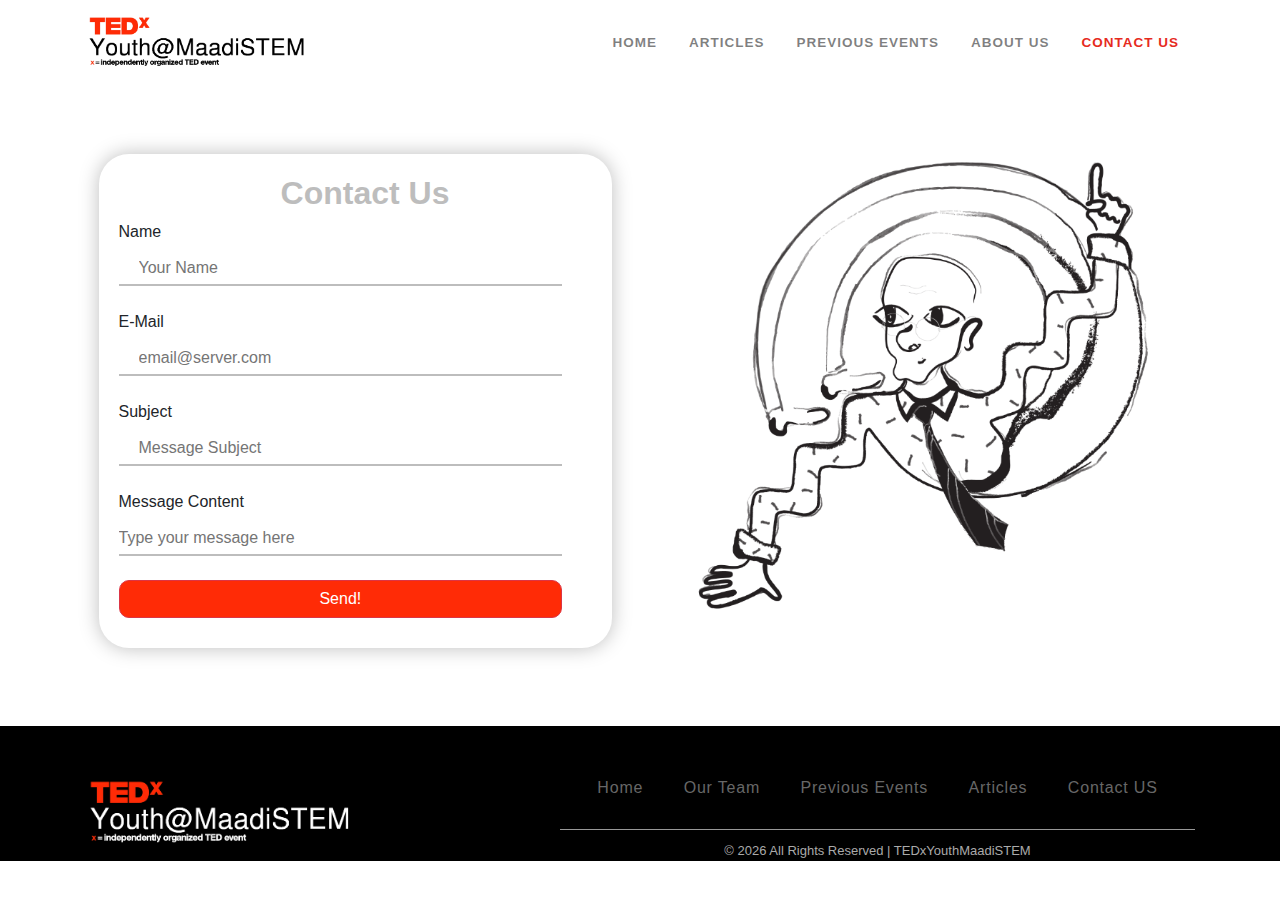
<file: contact.html>
<!DOCTYPE html>
<html lang="en">

<head>
    <meta charset="UTF-8">
    <meta name="viewport" content="width=device-width, initial-scale=1.0">
    <title>Contact Us | TEDxMaadiSTEM</title>
    <link rel="icon" href="images/icon.png" />
    <link rel="stylesheet" href="sass/base/main.css">
    <link rel="stylesheet" href="https://use.fontawesome.com/releases/v5.5.0/css/all.css" integrity="sha384-B4dIYHKNBt8Bc12p+WXckhzcICo0wtJAoU8YZTY5qE0Id1GSseTk6S+L3BlXeVIU" crossorigin="anonymous">
    <link rel="stylesheet" href="sass/base/normalize.css">
    <link rel="stylesheet" href="sass/layout/bootstrap-grid.css">
    <link rel="stylesheet" href="https://stackpath.bootstrapcdn.com/bootstrap/4.3.1/css/bootstrap.min.css"
        integrity="sha384-ggOyR0iXCbMQv3Xipma34MD+dH/1fQ784/j6cY/iJTQUOhcWr7x9JvoRxT2MZw1T" crossorigin="anonymous">
</head>

<body>
    <!--The begin of the body-->
    
    <!-- start nav bar  -->
    <nav class="navbar navbar-expand-lg navbar-light fixed-top" id="navbar">
        <div class="container">

            <a class="navbar-brand text-uppercase" href="index.html">
                <img id="navbar-logo" src="images/TEDxLogoLight.png" width="225" height="60" class="d-inline-block align-top" alt=""
                    loading="lazy">
            </a>

            <button class="navbar-toggler" type="button" data-toggle="collapse" data-target="#navbarSupportedContent" aria-controls="navbarSupportedContent" aria-expanded="false" aria-label="Toggle navigation">
              <span class="navbar-toggler-icon"></span>
            </button>

            <div class="collapse navbar-collapse" id="navbarSupportedContent">
                <ul class="navbar-nav ml-auto">
                    <li class="nav-item">
                        <a class="nav-link" href="index.html">home</a>
                    </li>
                    <li class="nav-item">
                        <a class="nav-link" href="articles.html">Articles</a>
                    </li>
                    <li class="nav-item">
                        <a class="nav-link" href="previous-events.html">previous events</a>
                    </li>
                    <li class="nav-item">
                        <a class="nav-link" href="about.html">about us</a>
                    </li>
                    <li class="nav-item active">
                        <a class="nav-link" href="contact.html">Contact us <span class="sr-only">(current)</span></a>
                    </li>
                </ul>
            </div>
        </div>
    </nav>
    <!-- end nav bar -->
    <div style="height: 100px;"><h1>hello world!</h1></div>
    <!--start contact section-->
    <div class="container mb-5 mt-4">
        <section class="contact">
            <div class="row">
                <div class="col-md-6">
                    <div class="form">
                        <form action="https://send.pageclip.co/mwHLci654b5RXZ1m9vH1OOkYTqYxdOSD/Contact-Us" method="POST">
                        <h4 class="form-title text-center">
                            Contact Us
                        </h4>
                        <div>
                            <label for="name">Name</label><br><i class="fas fa-user"></i>
                            <input type="text" placeholder="Your Name" name="Name">
                        </div>
                        <br>
                        <div class="text">
                            <label for="email">E-Mail</label><br><i class="far fa-envelope"></i>
                            <input type="text" placeholder="email@server.com" name="E-Mail">
                        </div>
                        <br>
                        <div class="text">
                            <label for="subject">Subject</label><br><i class="fas fa-align-left"></i>
                            <input type="text" placeholder="Message Subject" name="Subject">
                        </div>
                        <br>
                        <div class="text">
                            <label for="content">Message Content</label><br>
                            <input type="text" placeholder="Type your message here" name="Message" style="padding-left: 0px;">
                        </div>
                        <br>
                        <button type="submit" class="btn btn-danger">
                            <span>Send!</span>
                        </button>
                        <!--<button type="button" class="form-btn">Send</button>-->
                        </form>
                    </div>
                </div>
                <div class="col-md-6 text-center">
                    <img src="images/contact-img.png" class="contact-pic" alt="">
                </div>
            </div>
        </section>
    </div>


    <!--start footer section-->
    <footer>
        <div class="container">
            <div class="row">
                <div class="col-md-4">
                    <img src="images/TEDxLogo.png" class="img-fluid">
                </div>
                <div class="col-md-1 text-center">
                    <ul>
                        <li><a href="https://www.facebook.com/TEDxYouthMaadiSTEM/"><i class="fab fa-fw fa-facebook-square"></i></a></li>
                        <li><a href="https://instagram.com/tedx_youthmaadistem"><i class="fab fa-fw fa-instagram"></i></a></li>
                        <li><a href="mailto:tedx.maadistem@gmail.com"><i class="fas fa-fw fa-envelope-open"></i></a></li>
                    </ul>
                </div>
                <div class="col-md-7 text-center">
                    <ul>
                        <li><a href="index.html">Home</a></li>
                        <li><a href="about.html">Our Team</a></li>
                        <li><a href="previous-events.html">Previous Events</a></li>
                        <li><a href="articles.html">Articles</a></li>
                        <li><a href="contact.html">Contact US</a></li>
                    </ul>
                    <hr>
                    <div class="rights">
                        &copy; <span id="demo"></span> All Rights Reserved | TEDxYouthMaadiSTEM
                      </div>
                </div>

            </div>

          </div>
      </footer>
      <!-- end footer -->

    <!--JavaScript Files-->
    <script src="js/main.js" async></script>
    <script src="https://code.jquery.com/jquery-3.5.1.js" integrity="sha256-QWo7LDvxbWT2tbbQ97B53yJnYU3WhH/C8ycbRAkjPDc="
        crossorigin="anonymous" async></script>
    <script src="https://stackpath.bootstrapcdn.com/bootstrap/4.3.1/js/bootstrap.min.js"
        integrity="sha384-JjSmVgyd0p3pXB1rRibZUAYoIIy6OrQ6VrjIEaFf/nJGzIxFDsf4x0xIM+B07jRM" crossorigin="anonymous" async>
    </script>
    <script src="https://s.pageclip.co/v1/pageclip.js" charset="utf-8" async></script>
    <!--End of JavaScript Files-->
    <!--The end of the body-->
</body>

</html>
</file>
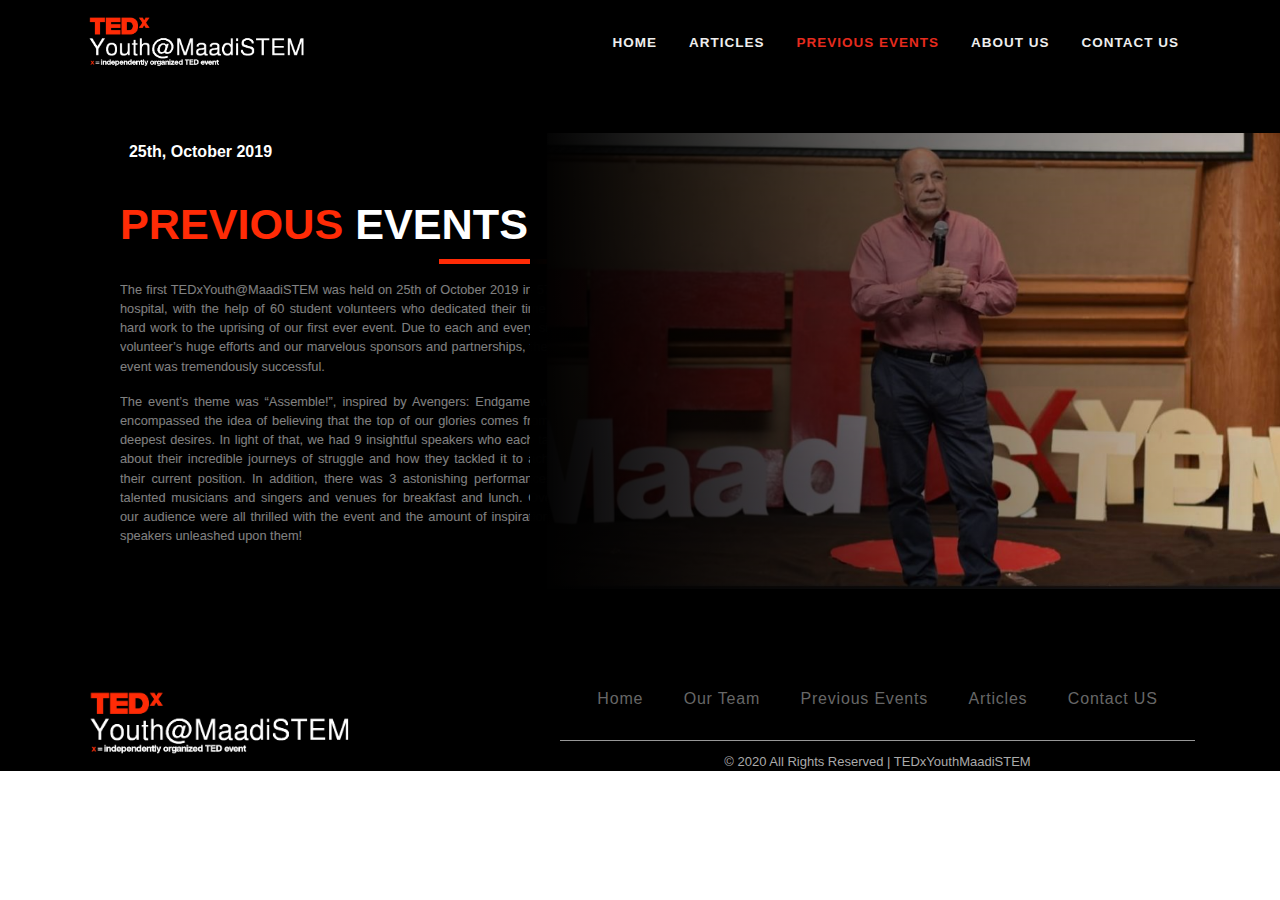
<file: previous-events.html>
<!DOCTYPE html>
<html lang="en">

<head>
    <meta charset="UTF-8">
    <meta name="viewport" content="width=device-width, initial-scale=1.0">
    <title>Events | TEDxMaadiSTEM</title>
    <link rel="icon" href="images/icon.png" />
    <link rel="stylesheet" href="sass/base/main.css">
    <link rel="stylesheet" href="https://use.fontawesome.com/releases/v5.5.0/css/all.css" integrity="sha384-B4dIYHKNBt8Bc12p+WXckhzcICo0wtJAoU8YZTY5qE0Id1GSseTk6S+L3BlXeVIU" crossorigin="anonymous">
    <link rel="stylesheet" href="sass/base/normalize.css">
    <link rel="stylesheet" href="sass/layout/bootstrap-grid.css">
    <link rel="stylesheet" href="https://stackpath.bootstrapcdn.com/bootstrap/4.3.1/css/bootstrap.min.css"
        integrity="sha384-ggOyR0iXCbMQv3Xipma34MD+dH/1fQ784/j6cY/iJTQUOhcWr7x9JvoRxT2MZw1T" crossorigin="anonymous">
</head>

<body>
    <!--The begin of the body-->
    
    <!-- start nav bar  -->
    <nav class="navbar navbar-expand-lg navbar-light fixed-top scrolled" id="navbar">
        <div class="container">

            <a class="navbar-brand text-uppercase" href="index.html">
                <img id="navbar-logo" src="images/TEDxLogo.png" width="225" height="60" class="d-inline-block align-top" alt="TEDx logo"
                    loading="lazy">
            </a>

            <button class="navbar-toggler" type="button" data-toggle="collapse" data-target="#navbarSupportedContent" aria-controls="navbarSupportedContent" aria-expanded="false" aria-label="Toggle navigation">
              <span class="navbar-toggler-icon"></span>
            </button>

            <div class="collapse navbar-collapse" id="navbarSupportedContent">
                <ul class="navbar-nav ml-auto">
                    <li class="nav-item">
                        <a class="nav-link" href="index.html">home</a>
                    </li>
                    <li class="nav-item">
                        <a class="nav-link" href="articles.html">Articles</a>
                    </li>
                    <li class="nav-item active">
                        <a class="nav-link" href="previous-events.html">previous events <span class="sr-only">(current)</span></a>
                    </li>
                    <li class="nav-item">
                        <a class="nav-link" href="about.html">about us</a>
                    </li>
                    <li class="nav-item">
                        <a class="nav-link" href="contact.html">Contact us</a>
                    </li>
                </ul>
            </div>
        </div>
    </nav>
    <!-- end nav bar -->

    <div class="banner pb-5 pt-5" style="background-color: #000;">
        <div class="text">
            <p class="date"><i class="fas fa-calendar-alt"></i> &nbsp; 25th, October 2019</p>
            <h2><span>Previous</span> Events</h2>
            <span class="rectangle"></span>
            <div class="description">
                <p class="mt-3">The first TEDxYouth@MaadiSTEM was held on 25th of October 2019 in 57357 hospital, with the help of 60 student volunteers who dedicated their time and hard work to the uprising of our first ever event. Due to each and every single volunteer’s huge efforts and our marvelous sponsors and partnerships, the first event was tremendously successful. 
                </p>
                <P>The event’s theme was “Assemble!”, inspired by Avengers: Endgame, which encompassed the idea of believing that the top of our glories comes from our deepest desires. In light of that, we had 9 insightful speakers who each talked about their incredible journeys of struggle and how they tackled it to achieve their current position. In addition, there was 3 astonishing performances by talented musicians and singers and venues for breakfast and lunch. Overall, our audience were all thrilled with the event and the amount of inspiration the speakers unleashed upon them!</P>    
            </div>
        </div>
        <div class="wrap">
            <img alt="event image" class="img" src="images/event.png">
            
        </div> 
    </div>   


    <!--start footer section-->
    <footer>
        <div class="container">
            <div class="row">
                <div class="col-md-4">
                    <img src="images/TEDxLogo.png" class="img-fluid">
                </div>
                <div class="col-md-1 text-center">
                    <ul>
                        <li><a href="https://www.facebook.com/TEDxYouthMaadiSTEM/"><i class="fab fa-fw fa-facebook-square"></i></a></li>
                        <li><a href="https://instagram.com/tedx_youthmaadistem"><i class="fab fa-fw fa-instagram"></i></a></li>
                        <li><a href="mailto:tedx.maadistem@gmail.com"><i class="fas fa-fw fa-envelope-open"></i></a></li>
                    </ul>
                </div>
                <div class="col-md-7 text-center">
                    <ul>
                        <li><a href="index.html">Home</a></li>
                        <li><a href="about.html">Our Team</a></li>
                        <li><a href="previous-events.html">Previous Events</a></li>
                        <li><a href="articles.html">Articles</a></li>
                        <li><a href="contact.html">Contact US</a></li>
                    </ul>
                    <hr>
                    <div class="rights">
                        &copy; 2020 All Rights Reserved | TEDxYouthMaadiSTEM
                      </div>
                </div>

            </div>

          </div>
      </footer>
      <!-- end footer -->

    <!--JavaScript Files-->
    <script src="https://code.jquery.com/jquery-3.5.1.js" integrity="sha256-QWo7LDvxbWT2tbbQ97B53yJnYU3WhH/C8ycbRAkjPDc="
        crossorigin="anonymous" async></script>
    <script src="https://stackpath.bootstrapcdn.com/bootstrap/4.3.1/js/bootstrap.min.js"
        integrity="sha384-JjSmVgyd0p3pXB1rRibZUAYoIIy6OrQ6VrjIEaFf/nJGzIxFDsf4x0xIM+B07jRM" crossorigin="anonymous" async>
    </script>
    <!--End of JavaScript Files-->
    <!--The end of the body-->
</body>

</html>
</file>
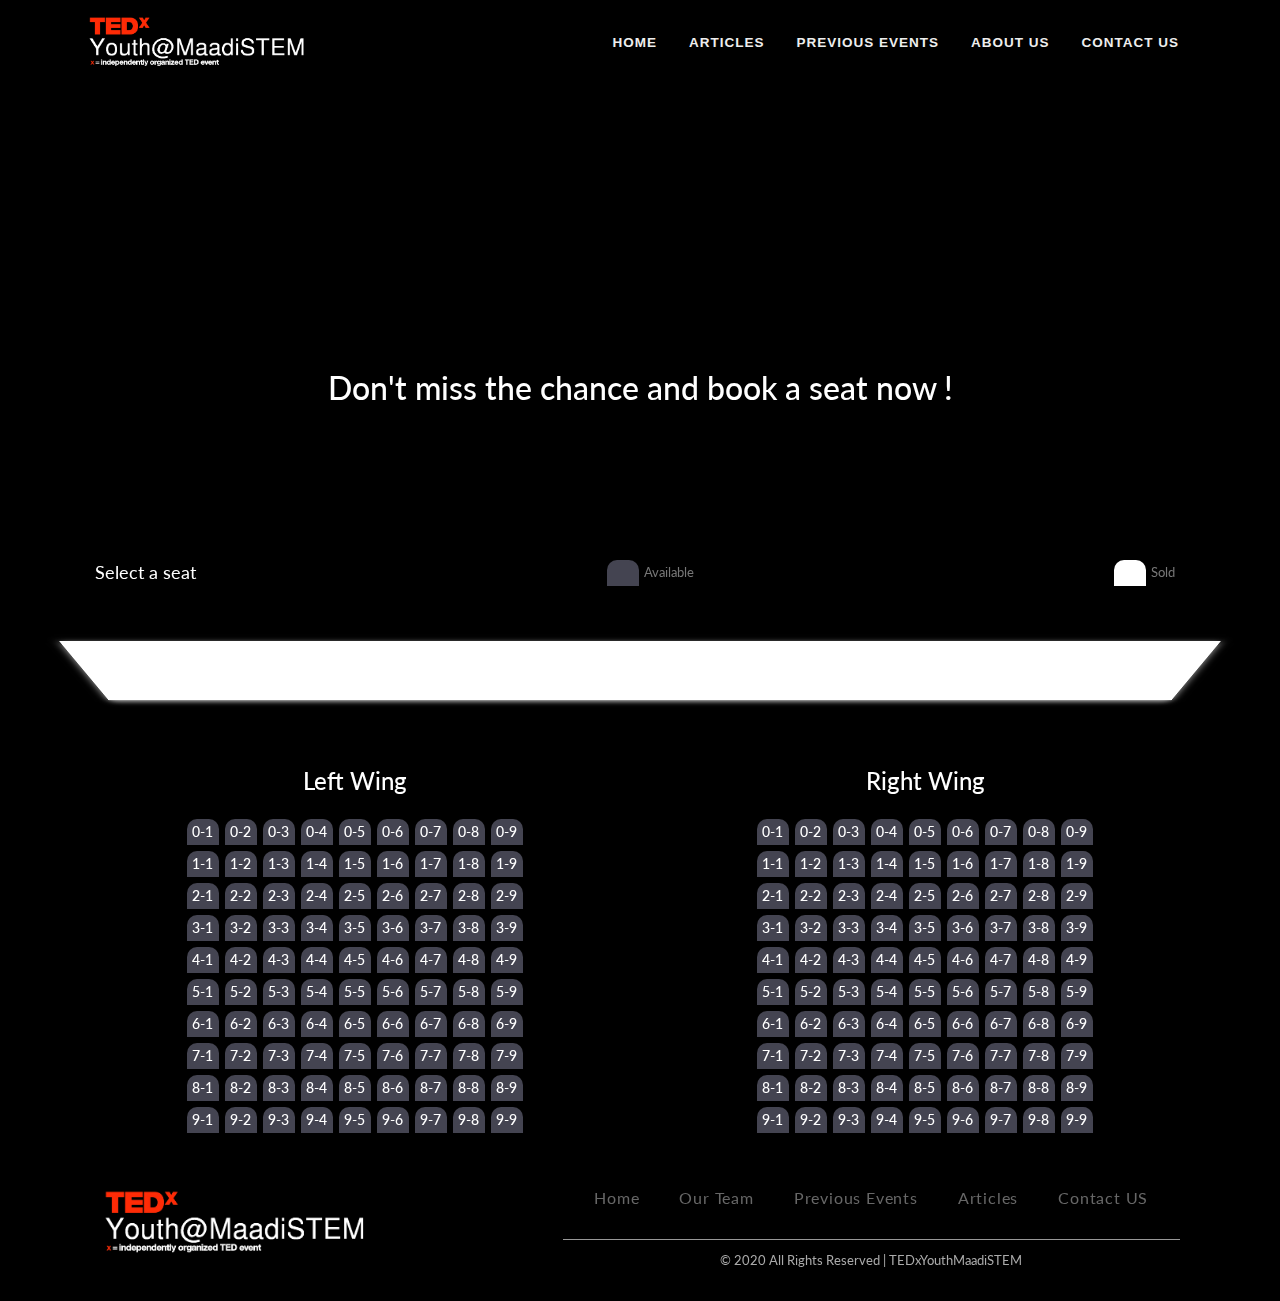
<file: tickets.html>
<!DOCTYPE html>
<html lang="en">

<head>
    <meta charset="UTF-8">
    <meta name="viewport" content="width=device-width, initial-scale=1.0">
    <title>Tickets | TEDxMaadiSTEM</title>
    <link rel="icon" href="images/icon.png" />
    <link rel="stylesheet" href="sass/base/main.css">
    <link rel="stylesheet" href="https://use.fontawesome.com/releases/v5.5.0/css/all.css" integrity="sha384-B4dIYHKNBt8Bc12p+WXckhzcICo0wtJAoU8YZTY5qE0Id1GSseTk6S+L3BlXeVIU" crossorigin="anonymous">
    <link rel="stylesheet" href="sass/base/normalize.css">
    <link rel="stylesheet" href="sass/layout/bootstrap-grid.css">
    <link rel="stylesheet" href="https://stackpath.bootstrapcdn.com/bootstrap/4.3.1/css/bootstrap.min.css"
        integrity="sha384-ggOyR0iXCbMQv3Xipma34MD+dH/1fQ784/j6cY/iJTQUOhcWr7x9JvoRxT2MZw1T" crossorigin="anonymous">
    <link rel="stylesheet" href="style.css">
</head>

<body>
    <!--The begin of the body-->
    
    <!-- start nav bar  -->
    <nav class="navbar navbar-expand-lg navbar-light fixed-top scrolled" id="navbar">
        <div class="container">

            <a class="navbar-brand text-uppercase" href="index.html">
                <img id="navbar-logo" src="images/TEDxLogo.png" width="225" height="60" class="d-inline-block align-top" alt="TEDx logo"
                    loading="lazy">
            </a>

            <button class="navbar-toggler" type="button" data-toggle="collapse" data-target="#navbarSupportedContent" aria-controls="navbarSupportedContent" aria-expanded="false" aria-label="Toggle navigation">
              <span class="navbar-toggler-icon"></span>
            </button>

            <div class="collapse navbar-collapse" id="navbarSupportedContent">
                <ul class="navbar-nav ml-auto">
                    <li class="nav-item">
                        <a class="nav-link" href="index.html">home</a>
                    </li>
                    <li class="nav-item">
                        <a class="nav-link" href="articles.html">Articles</a>
                    </li>
                    <li class="nav-item">
                        <a class="nav-link" href="previous-events.html">previous events</a>
                    </li>
                    <li class="nav-item">
                        <a class="nav-link" href="about.html">about us</a>
                    </li>
                    <li class="nav-item">
                        <a class="nav-link" href="contact.html">Contact us</a>
                    </li>
                </ul>
            </div>
        </div>
    </nav>
    <!-- end nav bar -->

    <div class="container">
        <div class="col-lg-12 justify-content-center" style="height: 180px;">
            <h2 style="text-align: center; margin-top: 800px;">Don't miss the chance and book a seat now !</h2>
        </div>

    <ul class="showcase">        
        <p class="text">Select a seat</p>
        <li>
          <div class="seat"></div>
          <small>Available</small>
        </li>
        <li>
          <div class="seat sold"></div>
          <small>Sold</small>
        </li>
      </ul>
        
      <div class="screen"></div>
        <a href="index.html"></a>
            <div class="row align-items-end">
                <div class="col-lg-6">
                    <div class="row justify-content-center"><h2 style="font-size: 24px; margin-bottom: 20px">Left Wing</h2></div>
                    <div class="row justify-content-center">
                        <div class="seat"><h1>0-1</h1></div>
                        <div class="seat"><h1>0-2</h1></div>
                        <div class="seat"><h1>0-3</h1></div>
                        <div class="seat"><h1>0-4</h1></div>
                        <div class="seat"><h1>0-5</h1></div>
                        <div class="seat"><h1>0-6</h1></div>
                        <div class="seat"><h1>0-7</h1></div>
                        <div class="seat"><h1>0-8</h1></div>
                        <div class="seat"><h1>0-9</h1></div>
                    </div>
                    <div class="row justify-content-center">
                        <div class="seat"><h1>1-1</h1></div>
                        <div class="seat"><h1>1-2</h1></div>
                        <div class="seat"><h1>1-3</h1></div>
                        <div class="seat"><h1>1-4</h1></div>
                        <div class="seat"><h1>1-5</h1></div>
                        <div class="seat"><h1>1-6</h1></div>
                        <div class="seat"><h1>1-7</h1></div>
                        <div class="seat"><h1>1-8</h1></div>
                        <div class="seat"><h1>1-9</h1></div>
                    </div>
                    <div class="row justify-content-center">
                        <div class="seat"><h1>2-1</h1></div>
                        <div class="seat"><h1>2-2</h1></div>
                        <div class="seat"><h1>2-3</h1></div>
                        <div class="seat"><h1>2-4</h1></div>
                        <div class="seat"><h1>2-5</h1></div>
                        <div class="seat"><h1>2-6</h1></div>
                        <div class="seat"><h1>2-7</h1></div>
                        <div class="seat"><h1>2-8</h1></div>
                        <div class="seat"><h1>2-9</h1></div>
                    </div>
                    <div class="row justify-content-center">
                        <div class="seat"><h1>3-1</h1></div>
                        <div class="seat"><h1>3-2</h1></div>
                        <div class="seat"><h1>3-3</h1></div>
                        <div class="seat"><h1>3-4</h1></div>
                        <div class="seat"><h1>3-5</h1></div>
                        <div class="seat"><h1>3-6</h1></div>
                        <div class="seat"><h1>3-7</h1></div>
                        <div class="seat"><h1>3-8</h1></div>
                        <div class="seat"><h1>3-9</h1></div>
                    </div>
                    <div class="row justify-content-center">
                        <div class="seat"><h1>4-1</h1></div>
                        <div class="seat"><h1>4-2</h1></div>
                        <div class="seat"><h1>4-3</h1></div>
                        <div class="seat"><h1>4-4</h1></div>
                        <div class="seat"><h1>4-5</h1></div>
                        <div class="seat"><h1>4-6</h1></div>
                        <div class="seat"><h1>4-7</h1></div>
                        <div class="seat"><h1>4-8</h1></div>
                        <div class="seat"><h1>4-9</h1></div>
                    </div>
                    <div class="row justify-content-center">
                        <div class="seat"><h1>5-1</h1></div>
                        <div class="seat"><h1>5-2</h1></div>
                        <div class="seat"><h1>5-3</h1></div>
                        <div class="seat"><h1>5-4</h1></div>
                        <div class="seat"><h1>5-5</h1></div>
                        <div class="seat"><h1>5-6</h1></div>
                        <div class="seat"><h1>5-7</h1></div>
                        <div class="seat"><h1>5-8</h1></div>
                        <div class="seat"><h1>5-9</h1></div>
                    </div>
                    <div class="row justify-content-center">
                        <div class="seat"><h1>6-1</h1></div>
                        <div class="seat"><h1>6-2</h1></div>
                        <div class="seat"><h1>6-3</h1></div>
                        <div class="seat"><h1>6-4</h1></div>
                        <div class="seat"><h1>6-5</h1></div>
                        <div class="seat"><h1>6-6</h1></div>
                        <div class="seat"><h1>6-7</h1></div>
                        <div class="seat"><h1>6-8</h1></div>
                        <div class="seat"><h1>6-9</h1></div>
                    </div>
                    <div class="row justify-content-center">
                        <div class="seat"><h1>7-1</h1></div>
                        <div class="seat"><h1>7-2</h1></div>
                        <div class="seat"><h1>7-3</h1></div>
                        <div class="seat"><h1>7-4</h1></div>
                        <div class="seat"><h1>7-5</h1></div>
                        <div class="seat"><h1>7-6</h1></div>
                        <div class="seat"><h1>7-7</h1></div>
                        <div class="seat"><h1>7-8</h1></div>
                        <div class="seat"><h1>7-9</h1></div>
                    </div>
                    <div class="row justify-content-center">
                        <div class="seat"><h1>8-1</h1></div>
                        <div class="seat"><h1>8-2</h1></div>
                        <div class="seat"><h1>8-3</h1></div>
                        <div class="seat"><h1>8-4</h1></div>
                        <div class="seat"><h1>8-5</h1></div>
                        <div class="seat"><h1>8-6</h1></div>
                        <div class="seat"><h1>8-7</h1></div>
                        <div class="seat"><h1>8-8</h1></div>
                        <div class="seat"><h1>8-9</h1></div>
                    </div>
                    <div class="row justify-content-center">
                        <div class="seat"><h1>9-1</h1></div>
                        <div class="seat"><h1>9-2</h1></div>
                        <div class="seat"><h1>9-3</h1></div>
                        <div class="seat"><h1>9-4</h1></div>
                        <div class="seat"><h1>9-5</h1></div>
                        <div class="seat"><h1>9-6</h1></div>
                        <div class="seat"><h1>9-7</h1></div>
                        <div class="seat"><h1>9-8</h1></div>
                        <div class="seat"><h1>9-9</h1></div>
                    </div>
                </div>
                <div class="col-lg-6">
                    <div class="row justify-content-center"><h2 style="font-size: 24px; margin-bottom: 20px; margin-top: 20px;">Right Wing</h2></div>
                    <div class="row justify-content-center">
                        <div class="seat"><h1>0-1</h1></div>
                        <div class="seat"><h1>0-2</h1></div>
                        <div class="seat"><h1>0-3</h1></div>
                        <div class="seat"><h1>0-4</h1></div>
                        <div class="seat"><h1>0-5</h1></div>
                        <div class="seat"><h1>0-6</h1></div>
                        <div class="seat"><h1>0-7</h1></div>
                        <div class="seat"><h1>0-8</h1></div>
                        <div class="seat"><h1>0-9</h1></div>
                    </div>
                    <div class="row justify-content-center">
                        <div class="seat"><h1>1-1</h1></div>
                        <div class="seat"><h1>1-2</h1></div>
                        <div class="seat"><h1>1-3</h1></div>
                        <div class="seat"><h1>1-4</h1></div>
                        <div class="seat"><h1>1-5</h1></div>
                        <div class="seat"><h1>1-6</h1></div>
                        <div class="seat"><h1>1-7</h1></div>
                        <div class="seat"><h1>1-8</h1></div>
                        <div class="seat"><h1>1-9</h1></div>
                    </div>
                    <div class="row justify-content-center">
                        <div class="seat"><h1>2-1</h1></div>
                        <div class="seat"><h1>2-2</h1></div>
                        <div class="seat"><h1>2-3</h1></div>
                        <div class="seat"><h1>2-4</h1></div>
                        <div class="seat"><h1>2-5</h1></div>
                        <div class="seat"><h1>2-6</h1></div>
                        <div class="seat"><h1>2-7</h1></div>
                        <div class="seat"><h1>2-8</h1></div>
                        <div class="seat"><h1>2-9</h1></div>
                    </div>
                    <div class="row justify-content-center">
                        <div class="seat"><h1>3-1</h1></div>
                        <div class="seat"><h1>3-2</h1></div>
                        <div class="seat"><h1>3-3</h1></div>
                        <div class="seat"><h1>3-4</h1></div>
                        <div class="seat"><h1>3-5</h1></div>
                        <div class="seat"><h1>3-6</h1></div>
                        <div class="seat"><h1>3-7</h1></div>
                        <div class="seat"><h1>3-8</h1></div>
                        <div class="seat"><h1>3-9</h1></div>
                    </div>
                    <div class="row justify-content-center">
                        <div class="seat"><h1>4-1</h1></div>
                        <div class="seat"><h1>4-2</h1></div>
                        <div class="seat"><h1>4-3</h1></div>
                        <div class="seat"><h1>4-4</h1></div>
                        <div class="seat"><h1>4-5</h1></div>
                        <div class="seat"><h1>4-6</h1></div>
                        <div class="seat"><h1>4-7</h1></div>
                        <div class="seat"><h1>4-8</h1></div>
                        <div class="seat"><h1>4-9</h1></div>
                    </div>
                    <div class="row justify-content-center">
                        <div class="seat"><h1>5-1</h1></div>
                        <div class="seat"><h1>5-2</h1></div>
                        <div class="seat"><h1>5-3</h1></div>
                        <div class="seat"><h1>5-4</h1></div>
                        <div class="seat"><h1>5-5</h1></div>
                        <div class="seat"><h1>5-6</h1></div>
                        <div class="seat"><h1>5-7</h1></div>
                        <div class="seat"><h1>5-8</h1></div>
                        <div class="seat"><h1>5-9</h1></div>
                    </div>
                    <div class="row justify-content-center">
                        <div class="seat"><h1>6-1</h1></div>
                        <div class="seat"><h1>6-2</h1></div>
                        <div class="seat"><h1>6-3</h1></div>
                        <div class="seat"><h1>6-4</h1></div>
                        <div class="seat"><h1>6-5</h1></div>
                        <div class="seat"><h1>6-6</h1></div>
                        <div class="seat"><h1>6-7</h1></div>
                        <div class="seat"><h1>6-8</h1></div>
                        <div class="seat"><h1>6-9</h1></div>
                    </div>
                    <div class="row justify-content-center">
                        <div class="seat"><h1>7-1</h1></div>
                        <div class="seat"><h1>7-2</h1></div>
                        <div class="seat"><h1>7-3</h1></div>
                        <div class="seat"><h1>7-4</h1></div>
                        <div class="seat"><h1>7-5</h1></div>
                        <div class="seat"><h1>7-6</h1></div>
                        <div class="seat"><h1>7-7</h1></div>
                        <div class="seat"><h1>7-8</h1></div>
                        <div class="seat"><h1>7-9</h1></div>
                    </div>
                    <div class="row justify-content-center">
                        <div class="seat"><h1>8-1</h1></div>
                        <div class="seat"><h1>8-2</h1></div>
                        <div class="seat"><h1>8-3</h1></div>
                        <div class="seat"><h1>8-4</h1></div>
                        <div class="seat"><h1>8-5</h1></div>
                        <div class="seat"><h1>8-6</h1></div>
                        <div class="seat"><h1>8-7</h1></div>
                        <div class="seat"><h1>8-8</h1></div>
                        <div class="seat"><h1>8-9</h1></div>
                    </div>
                    <div class="row justify-content-center">
                        <div class="seat"><h1>9-1</h1></div>
                        <div class="seat"><h1>9-2</h1></div>
                        <div class="seat"><h1>9-3</h1></div>
                        <div class="seat"><h1>9-4</h1></div>
                        <div class="seat"><h1>9-5</h1></div>
                        <div class="seat"><h1>9-6</h1></div>
                        <div class="seat"><h1>9-7</h1></div>
                        <div class="seat"><h1>9-8</h1></div>
                        <div class="seat"><h1>9-9</h1></div>
                    </div>
                </div>
        </a>
      </div>
  


    <!--start footer section-->
    <footer>
        <div class="container">
            <div class="row">
                <div class="col-md-4">
                    <img src="images/TEDxLogo.png" class="img-fluid">
                </div>
                <div class="col-md-1 text-center">
                    <ul>
                        <li><a href="https://www.facebook.com/TEDxYouthMaadiSTEM/"><i class="fab fa-fw fa-facebook-square"></i></a></li>
                        <li><a href="https://instagram.com/tedx_youthmaadistem"><i class="fab fa-fw fa-instagram"></i></a></li>
                        <li><a href="mailto:tedx.maadistem@gmail.com"><i class="fas fa-fw fa-envelope-open"></i></a></li>
                    </ul>
                </div>
                <div class="col-md-7 text-center">
                    <ul>
                        <li><a href="index.html">Home</a></li>
                        <li><a href="about.html">Our Team</a></li>
                        <li><a href="previous-events.html">Previous Events</a></li>
                        <li><a href="articles.html">Articles</a></li>
                        <li><a href="contact.html">Contact US</a></li>
                    </ul>
                    <hr>
                    <div class="rights">
                        &copy; 2020 All Rights Reserved | TEDxYouthMaadiSTEM
                      </div>
                </div>
            </div>
          </div>
      </footer>
      <!-- end footer -->

    <!--JavaScript Files-->
    <script src="https://code.jquery.com/jquery-3.5.1.js" integrity="sha256-QWo7LDvxbWT2tbbQ97B53yJnYU3WhH/C8ycbRAkjPDc="
        crossorigin="anonymous" async></script>
    <script src="https://stackpath.bootstrapcdn.com/bootstrap/4.3.1/js/bootstrap.min.js"
        integrity="sha384-JjSmVgyd0p3pXB1rRibZUAYoIIy6OrQ6VrjIEaFf/nJGzIxFDsf4x0xIM+B07jRM" crossorigin="anonymous" async>
    </script>
    <!--End of JavaScript Files-->
    <!--The end of the body-->
</body>

</html>
</file>
<file: sass/base/main.css>
/*The Main Scss File*/
/*The Scss Configs File*/
@import url("https://fonts.googleapis.com/css2?family=Montserrat:wght@800&display=swap%27");
/*The Main Scss File*/
.navbar {
  background: #fff !important;
  -webkit-transition: .5s ease-in-out;
  transition: .5s ease-in-out;
}
#btn{
  font-size: 14pt;
  font-family: "Tw Cen MT";
  font-weight: bold;
  border-color: black;
  border-style: solid;
  border-width: 3px;
  padding: 5px;
  margin-top: 400px;
  margin-left: 50px;
  background-color: rgb(0, 4, 129);}
#btn:hover{ background-color: cyan;
}
#p1{
  width: 80%;
  height: 800px;
  top: 0px;
  left: 0px;
  margin-left: 50px;
  color: white;
  position: absolute;
  z-index: 1;
  align-items: center;
  font-size: 20px;
  }
  #bg{
    width:100%;
    z-index: 0;
  }
  h1
{
  font-size: 14px;
  color: rgb(255, 255, 255); 
  margin-left: 5px;
  margin-top: 5px;
}

@media (max-width: 1199px) {
  .navbar {
    background: #000 !important;
  }
  .nav-link {
    color: #eee !important;
  }
}

.scrolled {
  background: #000 !important;
}

.scrolled .nav-link {
  color: #eee !important;
}

@media (max-width: 420px) {
  .navbar-brand img {
    width: 200px !important;
    height: 52px !important;
  }
}

.navbar .nav-link {
  color: #eee;
  font-weight: bold;
  margin: 0 8px;
  font-size: 13.5px;
  text-transform: uppercase;
  -webkit-transition: 0.4s ease-in-out;
  transition: 0.4s ease-in-out;
  font-family: sans-serif;
  letter-spacing: 1px;
}

.navbar .nav-link:after {
  position: absolute;
  top: 80%;
  left: 0;
  display: block;
  width: 100%;
  height: 2.5px;
  background-color: #E62B1E;
  content: "";
  -webkit-transform: scale(0);
          transform: scale(0);
}

.navbar .nav-link:hover {
  color: #E62B1E !important;
  -webkit-transform: translateY(-3px);
          transform: translateY(-3px);
}

.navbar .nav-link:hover:after {
  -webkit-transition: -webkit-transform 0.4s;
  transition: -webkit-transform 0.4s;
  transition: transform 0.4s;
  transition: transform 0.4s, -webkit-transform 0.4s;
  -webkit-transform: scale(1);
          transform: scale(1);
}

.navbar-light .navbar-nav .active > .nav-link,
.navbar-light .navbar-nav .nav-link.active,
.navbar-light .navbar-nav .nav-link.show,
.navbar-light .navbar-nav .show > .nav-link {
  color: #E62B1E !important;
}

.navbar-toggler-icon {
  background-image: url("data:image/svg+xml;charset=utf8,%3Csvg viewBox='0 0 30 30' xmlns='http://www.w3.org/2000/svg'%3E%3Cpath stroke='rgba(255, 255, 255, 0.5)' stroke-width='2' stroke-linecap='round' stroke-miterlimit='10' d='M4 7h22M4 15h22M4 23h22'/%3E%3C/svg%3E") !important;
}

/*start footer section*/
footer {
  padding: 50px 0 0px;
  background: #000;
}

@media (max-width: 576px) {
  footer .row > div {
    margin-bottom: 15px;
    text-align: center;
  }
}

footer h4 {
  color: #ccc;
  margin-bottom: 20px;
}

footer ul {
  list-style: none;
  padding-left: 0;
}

footer li {
  margin: 0 18px;
  display: inline;
  letter-spacing: 0.8px;
}

@media (max-width: 420px) {
  footer li {
    margin: 0 5px;
    letter-spacing: .5px;
    font-size: 14px;
  }
  footer i {
    margin-bottom: 0 !important;
  }
}

footer i {
  font-size: 20px;
  margin-bottom: 15px;
}

footer a, footer p {
  color: #676767;
}

footer a:hover {
  color: #ccc;
  text-decoration: none;
}

footer img {
  height: 75px !important;
}

footer hr {
  background-color: #aaa;
  margin-top: 1.8rem;
}

.rights {
  color: #aaa;
  margin-top: -5px;
  font-size: 13px;
}

html {
  scroll-behavior: smooth;
}

.ideas-worth-spreading {
  margin-top: 120px;
}

.ideas-worth-spreading .text {
  width: 80%;
}

.ideas-worth-spreading .text img {
  position: absolute;
  -webkit-transition: .7s ease-in-out;
  transition: .7s ease-in-out;
  top: 20px;
  left: 10px;
  opacity: 0.85;
}

.ideas-worth-spreading .text img:hover {
  -webkit-transform: scale(1.25);
          transform: scale(1.25);
}

.ideas-worth-spreading .text h2 {
  font-size: 3.75rem;
  margin-bottom: 20px;
  font-weight: 400;
  letter-spacing: 1.5px;
}

.ideas-worth-spreading .text p {
  font-size: 0.9rem;
  opacity: 0.7;
}

.ideas-worth-spreading .text a {
  color: #FF2B06;
  text-decoration: none;
  top: -10px;
  position: relative;
}

.ideas-worth-spreading .inpage-links {
  margin-top: 50px;
}

.ideas-worth-spreading .inpage-links .media i {
  width: 45px !important;
  height: 45px;
  border: 2px solid;
  border-radius: 50%;
  margin-bottom: 8px;
  text-align: center;
  line-height: 45px;
  font-size: 1.4rem;
  margin-right: 15px;
  padding-left: 4px;
  opacity: .6;
  margin-top: 5px;
}

.ideas-worth-spreading .inpage-links .media h6 {
  margin-top: -16px !important;
  margin-bottom: 2px;
}

.ideas-worth-spreading .inpage-links .media p {
  opacity: 0.6;
  font-weight: 600;
}

.ideas-worth-spreading .inpage-links .media-href i {
  color: #FF2B06;
  opacity: 1;
  width: 50px !important;
  height: 50px;
  line-height: 50px;
  font-size: 1.5rem;
  margin-right: 15px;
  padding-left: 2px;
  margin-left: -3px;
  margin-top: 10px;
  cursor: pointer;
  -webkit-transition: .5s ease-in-out;
  transition: .5s ease-in-out;
}

.ideas-worth-spreading .inpage-links .media-href i:hover {
  background-color: #FF2B06;
  color: #fff;
}

.ideas-worth-spreading .inpage-links .media-href h6 {
  font-size: 1.75rem;
}

.ideas-worth-spreading .inpage-links .media-href p {
  opacity: .9;
}

@media screen and (max-width: 600px) {
  .ideas-worth-spreading .text {
    width: 100% !important;
  }
  .ideas-worth-spreading .text img {
    top: 0;
  }
  .ideas-worth-spreading .text h2 {
    font-size: 2.75rem;
    margin-left: 25px;
  }
  .ideas-worth-spreading .inpage-links {
    margin-top: 20px !important;
  }
}

.what-is-tedx {
  padding: 50px 0;
}

.what-is-tedx .text {
  width: 80%;
}

.what-is-tedx .text img {
  position: absolute;
  -webkit-transition: .7s ease-in-out;
  transition: .7s ease-in-out;
  top: -25px;
  height: 130px;
  left: 20px;
  opacity: 0.85;
}

.what-is-tedx .text img:hover {
  -webkit-transform: scale(1.25);
          transform: scale(1.25);
}

.what-is-tedx .text h2 {
  font-size: 3.75rem;
  margin-bottom: 20px;
  font-weight: 400;
  letter-spacing: 1.5px;
}

.what-is-tedx .text p {
  font-size: 0.9rem;
  opacity: 0.7;
}

.what-is-tedx .text a {
  color: #FF2B06;
  text-decoration: none;
  top: -10px;
  position: relative;
}

.what-is-tedx .inpage-links {
  margin-top: 20px;
}

.what-is-tedx .inpage-links .media i {
  width: 45px !important;
  height: 45px;
  border: 2px solid;
  border-radius: 50%;
  margin-bottom: 8px;
  text-align: center;
  line-height: 45px;
  font-size: 1.4rem;
  margin-right: 15px;
  padding-left: 4px;
  opacity: .6;
  margin-top: 5px;
}

.what-is-tedx .inpage-links .media h6 {
  margin-top: -16px !important;
  margin-bottom: 2px;
}

.what-is-tedx .inpage-links .media p {
  opacity: 0.6;
  font-weight: 600;
}

.what-is-tedx .inpage-links .media-href i {
  color: #FF2B06;
  opacity: 1;
  width: 50px !important;
  height: 50px;
  line-height: 50px;
  font-size: 1.5rem;
  margin-right: 15px;
  padding-left: 2px;
  margin-left: -3px;
  margin-top: 10px;
  cursor: pointer;
  -webkit-transition: .5s ease-in-out;
  transition: .5s ease-in-out;
}

.what-is-tedx .inpage-links .media-href i:hover {
  background-color: #FF2B06;
  color: #fff;
}

.what-is-tedx .inpage-links .media-href h6 {
  font-size: 1.75rem;
}

.what-is-tedx .inpage-links .media-href p {
  opacity: .9;
}

@media screen and (max-width: 600px) {
  .what-is-tedx {
    overflow-x: hidden;
  }
  .what-is-tedx .img-col {
    text-align: center !important;
    margin-top: -50px;
  }
  .what-is-tedx .text {
    width: 100% !important;
  }
  .what-is-tedx .text img {
    height: 110px !important;
    top: -7px !important;
  }
  .what-is-tedx .text h2 {
    font-size: 2.75rem;
    margin-left: 25px;
    margin-top: 40px;
  }
  .what-is-tedx .media-href h6 {
    font-size: 1.35rem !important;
  }
}

.quote {
  text-align: center;
  font-family: revert;
  font-size: 50px;
  color: #000000;
  letter-spacing: 0.2px;
  margin-top: -50px;
}

@media screen and (max-width: 600px) {
  .quote {
    font-size: 20px;
    position: absolute;
    top: 168px;
    left: 45px;
    width: 350px;
  }
}

@media screen and (max-width: 600px) {
  .qq {
    position: absolute;
    left: -34px;
    top: 50px;
  }
}

.dq {
  white-space: nowrap;
  text-align: center;
  font-family: Agency FB;
  font-style: normal;
  font-weight: bold;
  font-size: 129px;
  color: #989898;
  letter-spacing: 0.3px;
  margin-top: 70px;
}

@media screen and (max-width: 600px) {
  .dq {
    font-size: 51.6px;
    position: absolute;
    left: 207px;
  }
}

.swords {
  color: #FF2B06;
}

#HenryFord {
  top: 577px;
  white-space: nowrap;
  text-align: right;
  font-family: Domaine Display Narrow;
  font-style: normal;
  font-weight: bold;
  font-size: 45px;
  color: #e1e1e1;
  letter-spacing: 0.3px;
}

@media screen and (max-width: 600px) {
  #HenryFord {
    font-size: 18px;
    position: absolute;
    top: 263px;
    left: 231px;
  }
}

@media screen and (max-width: 600px) {
  .TEDX_icon {
    top: 326px;
    width: 100px;
    height: 120px;
    position: absolute;
  }
}

#About_TEDxYouthMaadiSTEM {
  position: absolute;
  left: 350px;
  text-align: center;
  font-family: 'Montserrat', sans-serif;
  font-style: normal;
  font-weight: bold;
  font-size: 25px;
  color: #000000;
  text-transform: uppercase;
}

@media screen and (max-width: 600px) {
  #About_TEDxYouthMaadiSTEM {
    left: 16px;
    top: 447px;
    font-size: 17px;
    position: absolute;
  }
}

#rectangle1 {
  position: relative;
  left: 820px;
}

@media screen and (max-width: 600px) {
  #rectangle1 {
    position: absolute;
    top: 481px;
    /* width: 60px; */
    left: 233px;
  }
}

@media screen and (max-width: 600px) {
  .dec_1 {
    position: relative;
    right: -290px;
    font-size: 17px;
  }
}

#TEDx {
  opacity: 0.27;
  left: 332px;
  top: 713px;
  position: absolute;
  overflow: visible;
  width: 771px;
  height: 183px;
  line-height: 24px;
  margin-top: -2px;
  text-align: left;
  font-family: SF Compact;
  font-style: normal;
  font-weight: bold;
  font-size: 20px;
  color: black;
  letter-spacing: 0.3px;
}

@media screen and (max-width: 600px) {
  #TEDx {
    left: 39px;
    top: 521px;
    width: 300px;
    height: 300px;
  }
}

#About_us {
  opacity: 0.056;
  top: 884px;
  left: 920px;
  position: absolute;
  line-height: 104px;
  text-align: right;
  font-family: 'Montserrat', sans-serif;
  font-style: normal;
  font-weight: bold;
  font-size: 72px;
  color: #000000;
  letter-spacing: 0.3px;
  text-transform: uppercase;
}

@media screen and (max-width: 600px) {
  #About_us {
    top: 312px;
    left: 140px;
    font-size: 35px;
    width: 200px;
    position: absolute;
  }
}

.MEET_THE_TEAM {
  margin-top: 120px;
}

@media screen and (max-width: 600px) {
  .MEET_THE_TEAM {
    margin-top: 800px;
  }
}

#teamimg {
  width: 160px;
  height: 160px;
}

@media screen and (max-width: 600px) {
  #teamimg {
    display: block;
    margin-left: auto;
    margin-right: auto;
    width: 130px;
    height: 130px;
    margin-bottom: 10px;
  }
}

.MEET_THE_TEAM span {
  font-family: 'Montserrat', sans-serif;
  font-style: normal;
  font-weight: bold;
  font-size: 25px;
  color: #000000;
  display: block;
  margin-top: -10px;
}

figure {
  margin: 16px 40px !important;
}

.img-fluid {
  max-width: 100%;
  height: auto;
}

#Our_team {
  opacity: 0.056;
  white-space: nowrap;
  line-height: 104px;
  margin-top: -10.5px;
  text-align: left;
  font-family: 'Montserrat', sans-serif;
  font-weight: bold;
  font-size: 70px;
  left: 25px;
  color: #000000;
  letter-spacing: 0.3px;
  text-transform: uppercase;
}

@media screen and (max-width: 600px) {
  #Our_team {
    font-size: 35px;
  }
}

#rectangle2 {
  overflow: visible;
  position: absolute;
  width: 89px;
  height: 6px;
  right: 10px;
  top: 1245px;
}

@media screen and (max-width: 600px) {
  #rectangle2 {
    position: absolute;
    left: 231px;
    top: 1251px;
    width: 100px;
  }
}

#CHAIRWOMEN {
  right: 10px;
  top: 1260px;
  overflow: visible;
  white-space: nowrap;
  text-align: right;
  font-family: 'Montserrat', sans-serif;
  font-style: normal;
  font-weight: bold;
  font-size: 18px;
  color: #000000;
  letter-spacing: 0.3px;
  text-transform: uppercase;
  position: absolute;
}

.high-board .member-info {
  background-color: #fff;
  position: relative;
  top: -55px;
  text-align: center;
  padding: 10px 0;
  width: 74%;
  left: 13%;
  border: 1px solid #f5f5f5;
  -webkit-transition: 0.7s ease-in-out;
  transition: 0.7s ease-in-out;
}

.high-board img {
  cursor: pointer;
}

.high-board img:hover ~ .member-info {
  -webkit-transform: translateY(-20px);
          transform: translateY(-20px);
  -webkit-box-shadow: 0px 0px 30px 10px rgba(225, 225, 225, 0.5);
          box-shadow: 0px 0px 30px 10px rgba(225, 225, 225, 0.5);
}

@media screen and (max-width: 600px) {
  .high-board img {
    width: 80%;
  }
}

.member-info .name {
  text-transform: uppercase;
  font-size: 1.1rem;
  font-weight: 700;
}

.member-info .role {
  text-transform: capitalize;
  font-weight: bold;
  opacity: 0.5;
  font-size: 0.9rem;
  text-align: center !important;
}

.member-info span {
  height: 5px;
  width: 28%;
  background: #FF2B06;
  display: block;
  margin: auto;
  position: relative;
  top: -6px;
}

.brandind-head, .treasure-head, .treasure-sub-head, .branding-sub-head1, .branding-sub-head2 {
  font-family: 'Montserrat', sans-serif;
  text-transform: uppercase;
  opacity: 0.08;
  font-size: 3.5rem;
  position: absolute;
}

.brandind-head {
  right: 0;
  top: 0;
}

.treasure-head {
  left: 0;
  bottom: 0;
}

.branding-sub-head1, .treasure-sub-head {
  top: 760px;
}

.branding-sub-head2 {
  top: -65px;
  left: -120px;
}

@media screen and (max-width: 600px) {
  .brandind-head, .treasure-head, .branding-sub-head2 {
    font-size: 2.5rem;
  }
  .brandind-head {
    top: -45px;
  }
  .treasure-head {
    top: 20px;
  }
  .branding-sub-head2 {
    left: 0;
    top: -82px;
    z-index: -1;
  }
}

.banner {
  padding-bottom: 30px;
}

.banner .text {
  position: absolute;
  top: 140px;
  left: 120px;
  color: #fff;
}

.banner .text .date {
  font-weight: bold;
}

.banner .text h2 {
  font-size: 2.7rem;
  text-transform: uppercase;
  font-weight: 700;
  margin-top: 35px;
}

.banner .text h2 span {
  color: #FF2B06;
}

.banner .text .rectangle {
  height: 5px;
  width: 45%;
  background: #FF2B06;
  display: block;
  margin: auto;
  top: -75px;
}

.banner .text .description {
  opacity: .5;
  width: 39%;
  font-size: .8rem;
}

.img {
  width: 750px;
  position: relative;
}

.wrap {
  position: relative;
  width: 750px;
  margin-left: auto;
  margin-top: 85px;
}

.wrap::before {
  width: 100%;
  content: '';
  position: absolute;
  top: 0;
  right: 0;
  bottom: 0;
  left: 0;
  z-index: 1000;
  background-image: -webkit-gradient(linear, right top, left top, from(transparent), to(#000));
  background-image: linear-gradient(to left, transparent, #000);
}

@media screen and (max-width: 600px) {
  .wrap {
    margin-top: 77px;
  }
  .banner {
    overflow-x: hidden;
  }
  .banner .text {
    z-index: 1020 !important;
    top: 100px;
    left: 20px;
  }
  .banner .text h2 {
    margin-top: 0;
    font-size: 1.8rem;
  }
  .banner .text .description {
    width: 90%;
    font-size: .75rem;
  }
  .img {
    left: -80px;
  }
}

.articles-nav h5 {
  font-weight: 700;
  font-size: 0.9rem;
}

p {
  text-align: justify !important;
}

.nav-pills .nav-link {
  font-size: 0.9rem;
  border-radius: 10px !important;
  color: #989898;
  text-transform: uppercase;
}

a#pills-home-tab, a#pills-profile-tab, a#pills-contact-tab {
  margin-right: 20px;
  font-weight: 600;
  border-style: solid;
  border-radius: 12px !important;
  border-width: 2px;
  border-color: #bdbdbd;
  -webkit-transition: 0.5s ease-in-out;
  transition: 0.5s ease-in-out;
}

a#pills-home-tab:hover, a#pills-profile-tab:hover, a#pills-contact-tab:hover {
  color: #000000;
  border-color: #000000;
}

.nav-pills .nav-link.active, .nav-pills .show > .nav-link {
  color: #fff !important;
  font-weight: 700 !important;
  background-color: #FF2B06 !important;
  -webkit-box-shadow: 0px 3px 10px #FF2B06;
          box-shadow: 0px 3px 10px #FF2B06;
  margin-right: 20px !important;
  border-style: none !important;
}

h2.display-4 {
  font-weight: 400 !important;
  color: #000000;
}

h2.display-4 span {
  color: #FF2B06;
}

.article1 h4 {
  font-weight: 700;
  text-transform: uppercase;
  font-size: 1rem;
}

.article1 h4 span {
  color: #bdbdbd;
  font-weight: 400;
  margin-left: 20px;
}

.article1 p {
  color: #989898;
  font-size: 15px;
}

.article1 a {
  text-decoration: none !important;
}

.article1 a p {
  color: #FF2B06;
  font-weight: 600;
  -webkit-transition: 0.5s ease-in-out;
  transition: 0.5s ease-in-out;
}

.article1 a p:hover {
  font-size: 1.03rem;
}

.article1 a .fa-angle-right {
  margin-left: 5px;
  font-size: 1.1rem;
}

.articles-abs-title {
  position: absolute;
  top: -9px;
  left: 100px;
  font-weight: 700;
  font-size: 2.5rem;
  z-index: -1;
  opacity: .2;
  -webkit-transition: 0.8s ease-in-out !important;
  transition: 0.8s ease-in-out !important;
}

.articles-img {
  width: 250px;
  position: relative;
  left: 80px;
  z-index: 1;
  -webkit-transition: 0.8s ease-in-out;
  transition: 0.8s ease-in-out;
}

.articles-abs:hover .articles-abs-title {
  -webkit-transform: translatey(-90px);
          transform: translatey(-90px);
}

.articles-abs:hover .articles-img {
  -webkit-transform: translate(-70px, -40px) rotateZ(15deg);
          transform: translate(-70px, -40px) rotateZ(15deg);
}

.article2-3-animation {
  margin-bottom: 30px;
  padding: 15px;
}

.article2-3-animation .article2-3-title {
  color: #000000;
  font-weight: 400;
}

.article2-3-animation p {
  color: #989898;
  font-size: 15px;
  margin-bottom: 10px;
}

.article2-3-animation .btn {
  display: contents;
  margin-bottom: 12px;
}

.article2-3-animation .article2-3-arrow {
  color: #000;
  position: absolute;
  top: 20px;
  right: 10px;
  font-size: 1.2rem;
}

.article2-3-animation h5 {
  color: #989898;
  font-weight: 400;
  font-size: 12px;
}

.article2-3-animation h5 span {
  margin: 20px 0px 0px 30px;
  color: #bdbdbd;
}

.article2-3-animation {
  -webkit-transition: 0.5s ease-in-out;
  transition: 0.5s ease-in-out;
}

.article2-3-animation .article2-3-arrow {
  -webkit-transition: 0.5s ease-in-out;
  transition: 0.5s ease-in-out;
}

.article2-3-animation p {
  -webkit-transition: 0.5s ease-in-out;
  transition: 0.5s ease-in-out;
}

.article2-3-animation:hover {
  -webkit-box-shadow: 0px 0px 20px #bdbdbd;
          box-shadow: 0px 0px 20px #bdbdbd;
  border-radius: 20px;
}

.article2-3-animation:hover .article2-3-arrow {
  right: 30px;
  top: 15px;
}

#myBtn, #myBtn2, #myBtn3 {
  padding-left: 0;
  border: none;
  color: red;
  margin-top: -10px;
  text-transform: uppercase;
  font-weight: bold;
  margin-bottom: 25px;
}

#read-more-target, #read-more-target2, #read-more-target3, #read-more-target4, #read-more-target5 {
  display: none;
  -webkit-transition: .5s ease-in-out;
  transition: .5s ease-in-out;
}

@media screen and (max-width: 1100px) {
  .articles-img {
    width: 200px;
    left: 30px !important;
  }
  .articles-abs-title {
    left: 50px;
    font-size: 2rem;
  }
}

@media screen and (max-width: 991px) {
  .articles-img {
    width: 170px;
    top: 70px;
    left: 65px !important;
  }
  .articles-abs-title {
    top: 70px;
    left: 80px;
  }
  .article1 h2 {
    font-size: 2.5rem !important;
  }
  .article2-3 {
    margin-bottom: 0px;
  }
  .article2-3-animation {
    margin-bottom: 30px;
  }
}

@media screen and (max-width: 767px) {
  a#pills-home-tab, a#pills-profile-tab, a#pills-contact-tab {
    margin-right: 5px;
    font-size: 12px;
  }
  .nav-pills .nav-link.active, .nav-pills .show > .nav-link {
    margin-right: 5px !important;
  }
  .articles-img {
    width: 180px;
    left: 115px !important;
    margin-bottom: 80px;
  }
  .articles-abs-title {
    top: 20px;
    left: 100px;
  }
  .articles-abs:hover .articles-abs-title {
    -webkit-transform: translate(-50px, -50px) !important;
            transform: translate(-50px, -50px) !important;
  }
  .article2-3-animation {
    margin-bottom: 30px;
  }
}

@media screen and (max-width: 499px) {
  a#pills-home-tab, a#pills-profile-tab, a#pills-contact-tab {
    margin-right: 5px;
    font-size: 9px;
    margin-bottom: 10px;
  }
  .nav-pills .nav-link.active, .nav-pills .show > .nav-link {
    margin-right: 5px !important;
    font-size: 12px !important;
  }
}

@media screen and (max-width: 375px) {
  a#pills-home-tab, a#pills-profile-tab, a#pills-contact-tab {
    width: 320px;
    margin-bottom: 10px;
    text-align: center;
    font-size: 15px;
  }
  .nav-pills .nav-link.active, .nav-pills .show > .nav-link {
    font-size: 17px !important;
    font-weight: 400;
  }
  .articles-img {
    left: 170px !important;
    top: 35px;
  }
  .articles-abs-title {
    top: 35px;
    left: 195px;
    font-size: 1.5rem !important;
  }
  .articles-abs:hover .articles-abs-title {
    -webkit-transform: translatex(-195px) !important;
            transform: translatex(-195px) !important;
  }
  .article2-3 {
    margin-top: 20px;
  }
  .article2-3-animation:hover {
    height: 80%;
  }
  .recomm-animation:hover {
    height: 84%;
  }
  .recomm-animation:hover .article2-3-arrow {
    right: 50px !important;
  }
}

.side-articles-title {
  color: #FF2B06;
  margin-bottom: 15px;
}

#article-page {
  left: -100%;
  position: relative;
  -webkit-transition: 1.5s ease-in-out;
  transition: 1.5s ease-in-out;
}

#article-page h4 {
  font-size: 1.1rem;
}

#article-page h4.writer {
  margin-bottom: 20px;
}

#article-page .back-button a {
  color: #000;
  font-size: 1.1rem;
  opacity: .25;
  font-weight: bold;
  text-transform: uppercase;
}

#article-page .article2-3-animation {
  margin-left: -15px;
}

#article-page h5 a {
  color: #FF2B06;
}

@media screen and (max-width: 450px) {
  #article-page .article2-3-animation {
    margin-left: 0;
  }
  #article-page h2 {
    font-size: 2.25rem;
  }
}

body {
  background-color: red;
}

.form {
  -webkit-box-shadow: 0px 0px 20px #bdbdbd;
          box-shadow: 0px 0px 20px #bdbdbd;
  width: 95%;
  border-radius: 30px;
  margin: 30px auto;
  padding-left: 20px;
  padding-top: 20px;
  padding-bottom: 30px;
}

.form label {
  font-weight: 500;
}

.form-title {
  color: #bdbdbd;
  font-size: 2rem;
  font-weight: 700;
}

input[type="text"] {
  border-top: 0;
  border-left: 0;
  border-right: 0;
  font-weight: 200;
  width: 90%;
  padding: 4px 20px;
  border-color: #bdbdbd;
}

button[type="submit"] {
  background-color: #FF2B06;
  width: 90%;
  border-radius: 10px;
}

input[placeholder] {
  color: #bdbdbd;
}

.fa-envelope, .fa-user, .fa-align-left {
  position: absolute;
  margin-top: 10px;
  color: #bdbdbd;
}

input:focus {
  color: #FF2B06;
  font-weight: 700;
  outline: none;
  border-color: #FF2B06;
}

.fa-envelope, .fa-user, .fa-align-left {
  color: #bdbdbd !important;
}

.contact-pic {
  margin-top: 30px;
  width: 85%;
}

/* Please Edit Live Sass Setting Save Location to /sass/base/ */
/*
    "liveSassCompile.settings.formats": [ {
        "format": "expanded",
            "extensionName": ".css",
            "savePath": "/sass/base/",
    }
 
    ],
*/
/*# sourceMappingURL=main.css.map */
</file>
<file: style.css>
@import url("https://fonts.googleapis.com/css?family=Lato&display=swap");

* {
  box-sizing: border-box;
}

body {
  background-color: black;
  color: #fff;
  display: flex;
  flex-direction: column;
  align-items: center;
  justify-content: center;
  height: 100vh;
  font-family: "Lato", sans-serif;
}

.movie-container {
  margin: 20px 0;
}

h1
{
  font-size: 14px;
  color: rgb(255, 255, 255); 
  margin-left: 5px;
  margin-top: 5px;
}
h1:hover
{
  font-size: 16px;
  text-decoration: underline;
  text-decoration-color: #444451;
}

.movie-container select {
  background-color: #fff;
  border: 0;
  border-radius: 5px;
  font-size: 16px;
  margin-left: 10px;
  padding: 5px 15px 5px 15px;
  -moz-appearance: none;
  -webkit-appearance: none;
  appearance: none;
}

.container {
  perspective: 1000px;
  margin-bottom: 30px;
}

.seat {
  background-color: #444451;
  height: 26px;
  width: 32px;
  margin: 3px;
  font-size: 50px;
  border-top-left-radius: 10px;
  border-top-right-radius: 10px;
}

.seat.sold {
  background-color: #fff;
}

.seat:nth-of-type(9) {
  margin-right: 18px;
}

.seat:nth-last-of-type(9) {
  margin-left: 18px;
}

.txt {
  color: rgb(255, 255, 255);
}

.seat:not(.sold):hover {
  cursor: pointer;
  transform: scale(1.2);
}


.showcase .seat:not(.sold):hover {
  cursor: default;
  text-decoration: none;
  transform: scale(1);
}

.showcase {
  background: rgba(0, 0, 0, 0.1);
  padding: 5px 10px;
  border-radius: 5px;
  color: #777;
  list-style-type: none;
  display: flex;
  justify-content: space-between;
}

.showcase li {
  display: flex;
  align-items: center;
  justify-content: center;
  margin: 0 10px;
}
.showcase li small {
  margin-left: 2px;
}

.row {
  display: flex;
}

.screen {
  background-color: #fff;
  height: 120px;
  width: 100%;
  margin: 15px 0;
  transform: rotateX(-48deg);
  box-shadow: 0 3px 10px rgba(255, 255, 255, 0.7);
}

p.text{
  font-size: large;
  color: rgb(255, 255, 255);
    margin: 5px 0;
}

p.text span{
    color: rgb(158, 248, 158);
}

.intro {
  height: calc(100vh - 5.4375rem);
  height: 100vh;
  display: flex;
  flex-direction: column;
  justify-content: center;
  align-items: center;
  color: white;
  font-family: system-ui;
  height: 100vh;
  background-image: linear-gradient(rgba(4, 9, 30, 0.7), rgba(4, 9, 30, 0.7)), url("../img/team.jpg");
  background-position: center 25%;
  background-size: cover;
  background-repeat: no-repeat;
  background-attachment: fixed;
  -webkit-background-size: cover;
  -moz-background-size: cover;
}

.intro div h1 {
  overflow: hidden;
  border-right: .1em solid rgba(252, 208, 124, 255);
  white-space: nowrap;
  margin-left: auto;
  margin-right: auto;
  animation: typing 2s steps(40, end), blink-caret .75s step-end infinite;
}
</file>
